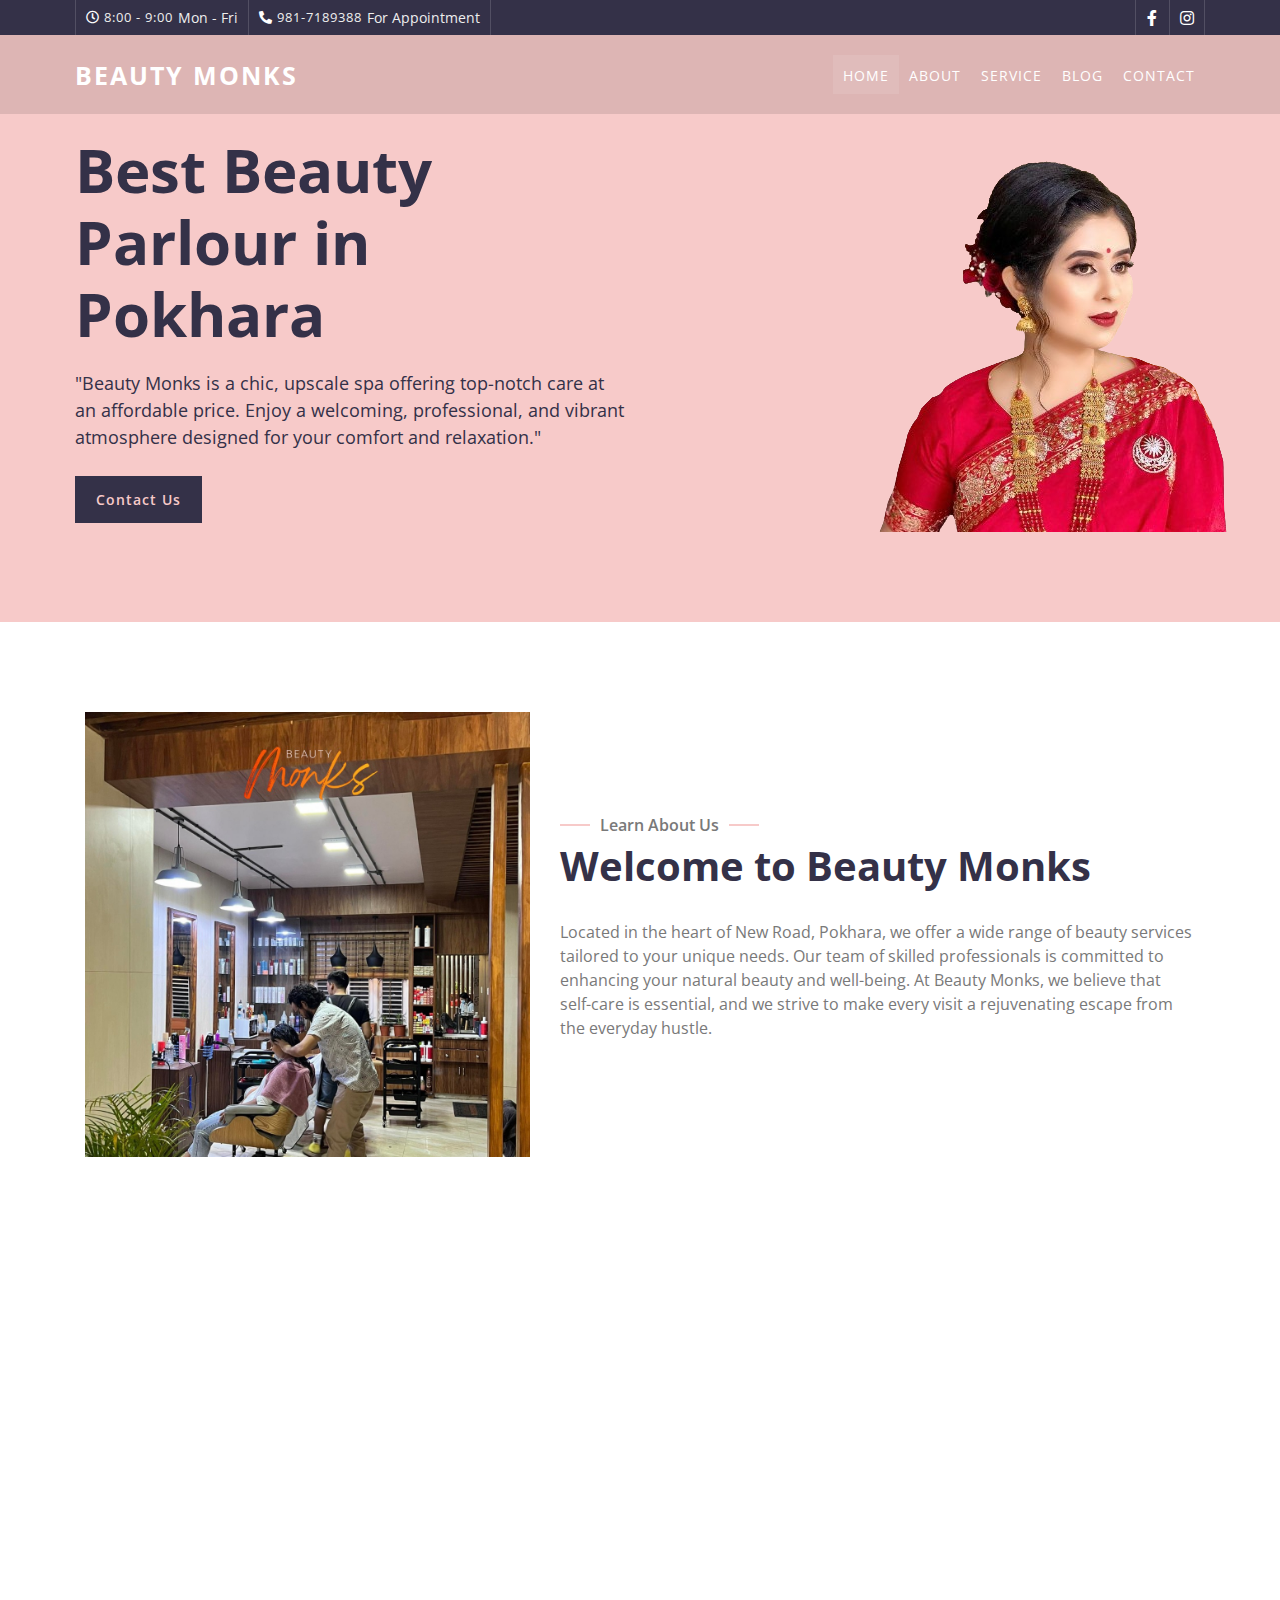
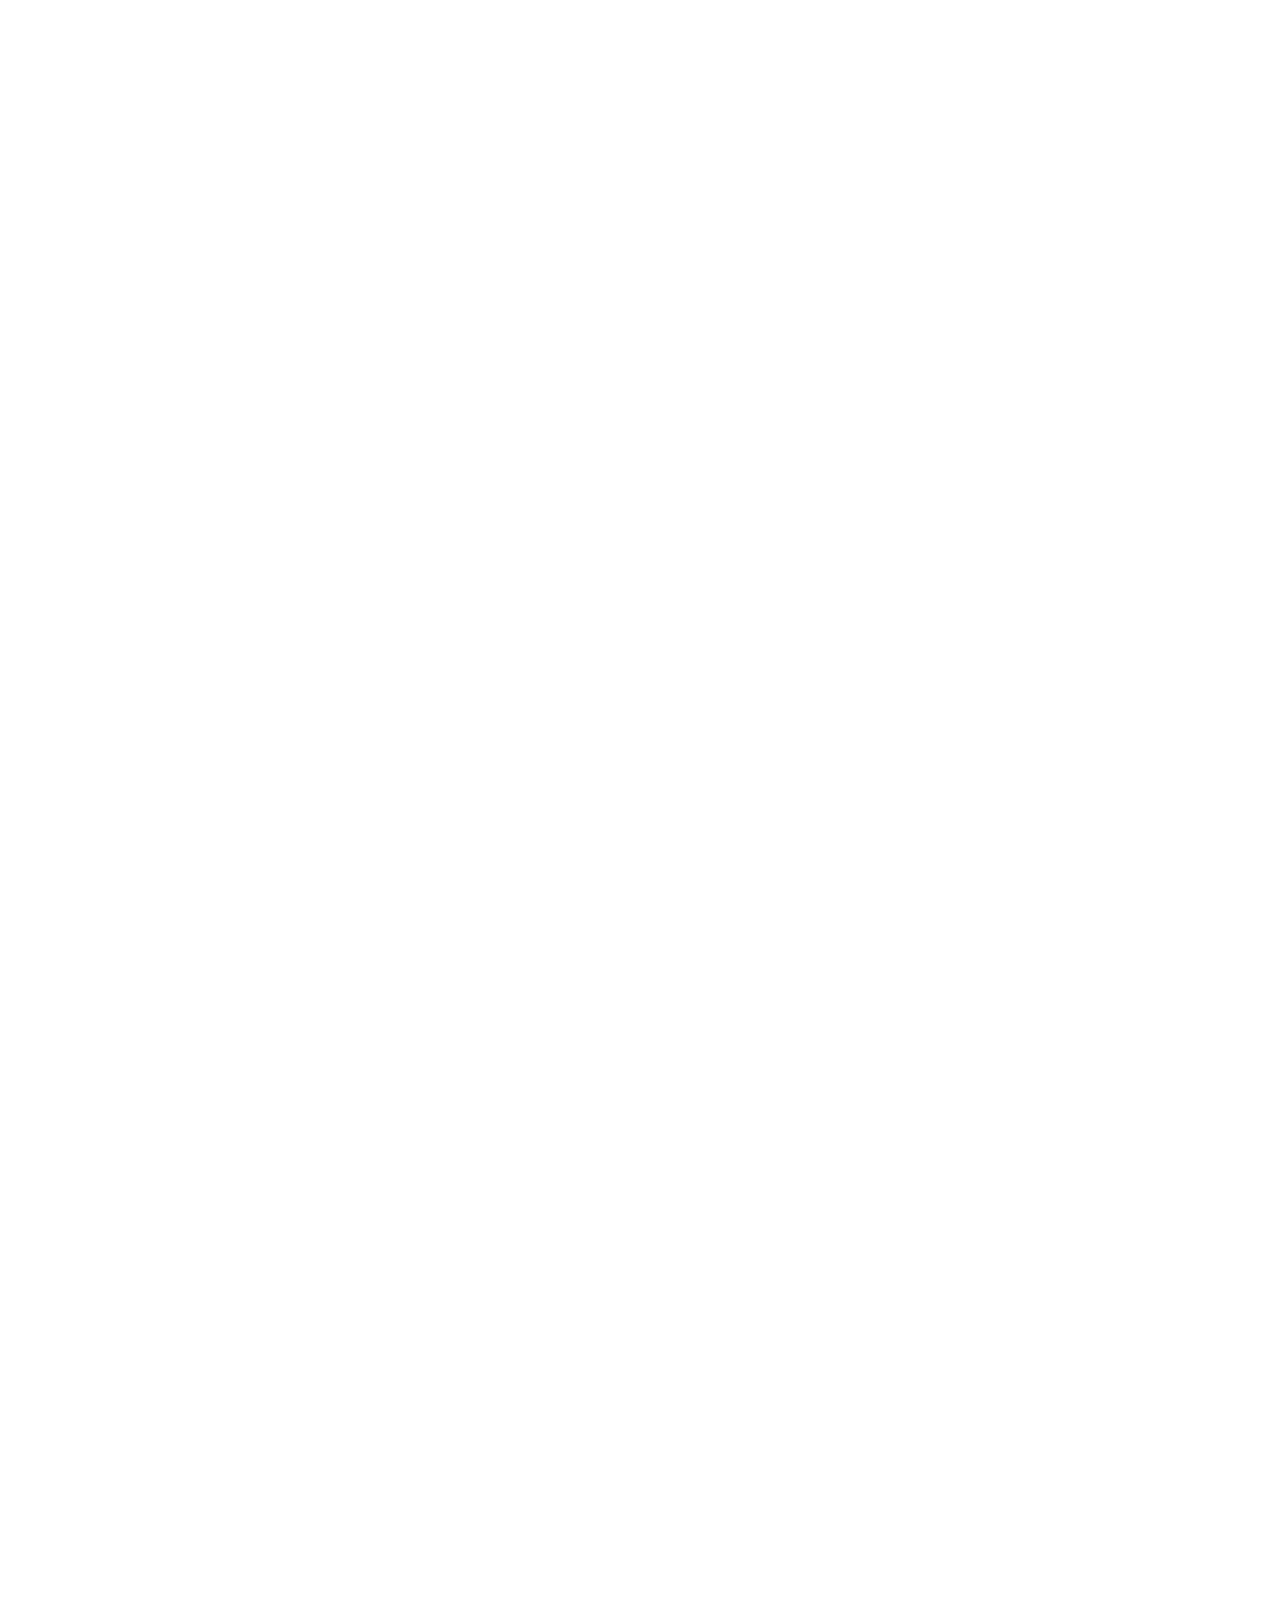
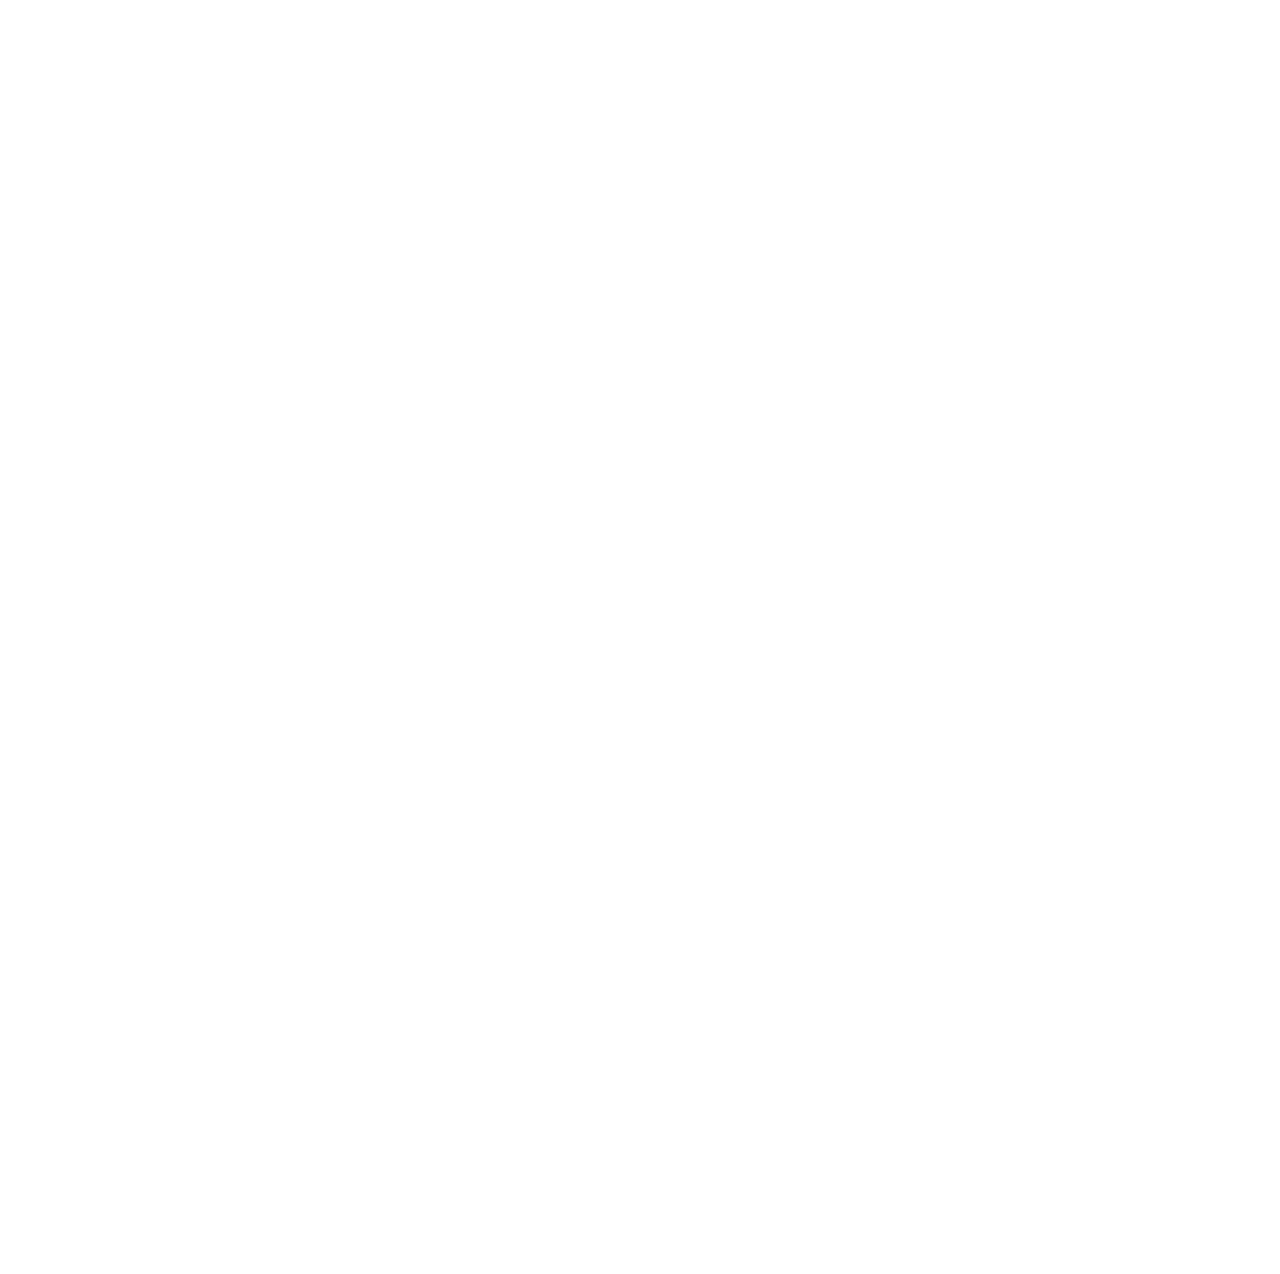
<file: index.html>
<!DOCTYPE html>
<html lang="en">

<head>
    <meta charset="utf-8">
    <title>Beauty Monks</title>
    <meta content="width=device-width, initial-scale=1.0" name="viewport">
    <meta content="Free Website Template" name="keywords">
    <meta content="Free Website Template" name="description">

    <!-- Favicon -->
    <link href="img/favicon.ico" rel="icon">

    <!-- Google Font -->
    <link href="https://fonts.googleapis.com/css2?family=Open+Sans:wght@300;400;600;700;800&display=swap"
        rel="stylesheet">

    <!-- CSS Libraries -->
    <link href="https://stackpath.bootstrapcdn.com/bootstrap/4.4.1/css/bootstrap.min.css" rel="stylesheet">
    <link href="https://cdnjs.cloudflare.com/ajax/libs/font-awesome/5.10.0/css/all.min.css" rel="stylesheet">
    <link href="lib/animate/animate.min.css" rel="stylesheet">
    <link href="lib/flaticon/font/flaticon.css" rel="stylesheet">
    <link href="lib/owlcarousel/assets/owl.carousel.min.css" rel="stylesheet">
    <link href="lib/lightbox/css/lightbox.min.css" rel="stylesheet">

    <!-- Template Stylesheet -->
    <link href="css/style.css" rel="stylesheet">
</head>

<body>
    <!-- Top Bar Start -->
    <div class="top-bar d-none d-md-block">
        <div class="container-fluid">
            <div class="row">
                <div class="col-md-8">
                    <div class="top-bar-left">
                        <div class="text">
                            <i class="far fa-clock"></i>
                            <h2>8:00 - 9:00</h2>
                            <p>Mon - Fri</p>
                        </div>
                        <div class="text">
                            <i class="fa fa-phone-alt"></i>
                            <h2>981-7189388</h2>
                            <p>For Appointment</p>
                        </div>
                    </div>
                </div>
                <div class="col-md-4">
                    <div class="top-bar-right">
                        <div class="social">
                            <a href="https://www.facebook.com/beautymonkss/" target="_blank"><i
                                    class="fab fa-facebook-f"></i></a>
                            <a href="https://www.instagram.com/beautymonks.nepal/" target="_blank"><i
                                    class="fab fa-instagram"></i></a>
                        </div>
                    </div>
                </div>
            </div>
        </div>
    </div>
    <!-- Top Bar End -->

    <!-- Nav Bar Start -->
    <div class="navbar navbar-expand-lg bg-dark navbar-dark">
        <div class="container-fluid">
            <a href="index.html" class="navbar-brand">Beauty Monks</a>
            <button type="button" class="navbar-toggler" data-toggle="collapse" data-target="#navbarCollapse">
                <span class="navbar-toggler-icon"></span>
            </button>

            <div class="collapse navbar-collapse justify-content-between" id="navbarCollapse">
                <div class="navbar-nav ml-auto">
                    <a href="index.html" class="nav-item nav-link active">Home</a>
                    <a href="about.html" class="nav-item nav-link">About</a>
                    <a href="service.html" class="nav-item nav-link">Service</a>
                    <a href="blog.html" class="nav-item nav-link">Blog</a>
                    <a href="contact.html" class="nav-item nav-link">Contact</a>
                </div>
            </div>
        </div>
    </div>
    <!-- Nav Bar End -->


    <!-- Hero Start -->
    <div class="hero">
        <div class="container-fluid">
            <div class="row align-items-center">
                <div class="col-sm-12 col-md-6">
                    <div class="hero-text">
                        <h1>
                            Best Beauty Parlour in Pokhara</h1>
                        <p>
                            "Beauty Monks is a chic, upscale spa offering top-notch care at an affordable price. Enjoy a
                            welcoming, professional, and vibrant atmosphere designed for your comfort and relaxation."
                        </p>
                        <div class="hero-btn">
                            <a class="btn" href="contact.html">Contact Us</a>
                        </div>
                    </div>
                </div>
                <div class="col-sm-12 col-md-6 d-md-block order-image" id="hero_image">
                    <div class="hero-image">
                        <img src="img/beauty-monk.png" alt="Beauty Monk Image">
                    </div>
                </div>
            </div>
        </div>
    </div>
    <!-- Hero End -->


    <!-- About Start -->
    <div class="about wow fadeInUp" data-wow-delay="0.1s">
        <div class="container">
            <div class="row align-items-center">
                <div class="col-lg-5 col-md-6">
                    <div class="about-img">
                        <img src="img/about.png" alt="Image">
                    </div>
                </div>
                <div class="col-lg-7 col-md-6">
                    <div class="section-header text-left">
                        <p>Learn About Us</p>
                        <h2>Welcome to Beauty Monks</h2>
                    </div>
                    <div class="about-text">
                        <p>
                            Located in the heart of New Road, Pokhara, we offer a wide range of beauty services tailored
                            to your unique needs. Our team of skilled professionals is committed to enhancing your
                            natural beauty and well-being. At Beauty Monks, we believe that self-care is essential, and
                            we strive to make every visit a rejuvenating escape from the everyday hustle.
                        </p>
                    </div>
                </div>
            </div>
        </div>
    </div>
    <!-- About End -->


    <!-- Service Start -->
    <div class="service">
        <div class="container">
            <div class="section-header text-center wow zoomIn" data-wow-delay="0.1s">
                <p>What we do</p>
                <h2>Our Services</h2>
            </div>
            <div class="row">
                <div class="col-lg-4 col-md-6 wow fadeInUp" data-wow-delay="0.0s">
                    <div class="service-item">
                        <div class="service-icon">
                            <i class="flaticon-workout"></i>
                        </div>
                        <h3>Heal emotions</h3>
                        <p>
                            Lorem ipsum dolor sit amet elit. Phasellus nec pretium mi. Curabitur facilisis ornare velit
                            non
                        </p>
                    </div>
                </div>
                <div class="col-lg-4 col-md-6 wow fadeInUp" data-wow-delay="0.2s">
                    <div class="service-item active">
                        <div class="service-icon">
                            <i class="flaticon-workout-1"></i>
                        </div>
                        <h3>Body Refreshes</h3>
                        <p>
                            Lorem ipsum dolor sit amet elit. Phasellus nec pretium mi. Curabitur facilisis ornare velit
                            non
                        </p>
                    </div>
                </div>
                <div class="col-lg-4 col-md-6 wow fadeInUp" data-wow-delay="0.4s">
                    <div class="service-item">
                        <div class="service-icon">
                            <i class="flaticon-workout-2"></i>
                        </div>
                        <h3>Mind & Serenity</h3>
                        <p>
                            Lorem ipsum dolor sit amet elit. Phasellus nec pretium mi. Curabitur facilisis ornare velit
                            non
                        </p>
                    </div>
                </div>
                <div class="col-lg-4 col-md-6 wow fadeInUp" data-wow-delay="0.6s">
                    <div class="service-item">
                        <div class="service-icon">
                            <i class="flaticon-workout-3"></i>
                        </div>
                        <h3>Enjoy Your life</h3>
                        <p>
                            Lorem ipsum dolor sit amet elit. Phasellus nec pretium mi. Curabitur facilisis ornare velit
                            non
                        </p>
                    </div>
                </div>
                <div class="col-lg-4 col-md-6 wow fadeInUp" data-wow-delay="0.8s">
                    <div class="service-item">
                        <div class="service-icon">
                            <i class="flaticon-workout-4"></i>
                        </div>
                        <h3>Body & Spirituality</h3>
                        <p>
                            Lorem ipsum dolor sit amet elit. Phasellus nec pretium mi. Curabitur facilisis ornare velit
                            non
                        </p>
                    </div>
                </div>
                <div class="col-lg-4 col-md-6 wow fadeInUp" data-wow-delay="1s">
                    <div class="service-item">
                        <div class="service-icon">
                            <i class="flaticon-yoga-pose"></i>
                        </div>
                        <h3>Body & Mind</h3>
                        <p>
                            Lorem ipsum dolor sit amet elit. Phasellus nec pretium mi. Curabitur facilisis ornare velit
                            non
                        </p>
                    </div>
                </div>
            </div>
        </div>
    </div>
    <!-- Service End -->

    <!-- Testimonial Start -->
    <div class="testimonial wow fadeInUp" data-wow-delay="0.1s">
        <div class="container">
            <div class="section-header text-center">
                <p>Testimonial</p>
                <h2>Our Client Say!</h2>
            </div>
            <div class="owl-carousel testimonials-carousel">
                <div class="testimonial-item">
                    <div class="testimonial-img">
                        <img src="img/client.png" alt="Image">
                    </div>
                    <div class="testimonial-text">
                        <p>
                            Extremely satisfied with the service and results! Hair stylist Keshab was highly
                            professional and truly the best in town! 💕

                            Professional products,
                            Fantastic haircuts,
                            Amazing results,
                            Walk-ins welcome,
                            Great haircuts &
                            Master stylist
                        </p>
                        <h3>Rekha Ghimire</h3>
                    </div>
                </div>
                <div class="testimonial-item">
                    <div class="testimonial-img">
                        <img src="img/client2.png" alt="Image">
                    </div>
                    <div class="testimonial-text">
                        <p>
                            Simply the best hair salon in Pokhara!

                            Warm welcome, skilled cuts, and exceptional customer service.

                            Highly recommended for everyone, especially foreign visitors, as they offer fixed fees
                            regardless of nationality.
                        </p>
                        <h3>Keith Mifsud</h3>
                    </div>
                </div>
                <div class="testimonial-item">
                    <div class="testimonial-img">
                        <img src="img/client3.png" alt="Image">
                    </div>
                    <div class="testimonial-text">
                        <p>
                            Amazing service and friendly staff! Loved my haircut. I highly recommend Beauty Monks
                            Unisex Salon.
                        </p>
                        <h3>Amir Gurung</h3>
                    </div>
                </div>
                <div class="testimonial-item">
                    <div class="testimonial-img">
                        <img src="img/client4.jpg" alt="Image">
                    </div>
                    <div class="testimonial-text">
                        <p>
                            They have the best customer care service! I was incredibly impressed by how gently they
                            treated my hair. Thank you so much!
                        </p>
                        <h3>Shraddha Shrestha</h3>
                    </div>
                </div>
            </div>
        </div>
    </div>
    <!-- Testimonial End -->


    <!-- Team Start -->
    <div class="team">
        <div class="container">
            <div class="section-header text-center wow zoomIn" data-wow-delay="0.1s">
                <p>Our Team</p>
                <h2>Our talented experts</h2>
            </div>
            <div class="row">
                <div class="col-lg-3 col-md-6 wow fadeInUp" data-wow-delay="0.0s">
                    <div class="team-item">
                        <div class="team-img">
                            <img src="img/safal.jpg" alt="Image">
                            <div class="team-social">

                            </div>
                        </div>
                        <div class="team-text">
                            <h2>Millie Harper</h2>
                            <p>Owner</p>
                        </div>
                    </div>
                </div>
                <div class="col-lg-3 col-md-6 wow fadeInUp" data-wow-delay="0.2s">
                    <div class="team-item">
                        <div class="team-img">
                            <img src="img/safal.jpg" alt="Image">
                            <div class="team-social">

                            </div>
                        </div>
                        <div class="team-text">
                            <h2>Lilly Fry</h2>
                            <p>Trainer</p>
                        </div>
                    </div>
                </div>
                <div class="col-lg-3 col-md-6 wow fadeInUp" data-wow-delay="0.4s">
                    <div class="team-item">
                        <div class="team-img">
                            <img src="img/safal.jpg" alt="Image">
                            <div class="team-social">

                            </div>
                        </div>
                        <div class="team-text">
                            <h2>Elise Moran</h2>
                            <p>Beautician</p>
                        </div>
                    </div>
                </div>
                <div class="col-lg-3 col-md-6 wow fadeInUp" data-wow-delay="0.6s">
                    <div class="team-item">
                        <div class="team-img">
                            <img src="img/safal.jpg" alt="Image">
                            <div class="team-social">

                            </div>
                        </div>
                        <div class="team-text">
                            <h2>Kate Glover</h2>
                            <p>Beautician</p>
                        </div>
                    </div>
                </div>
            </div>
        </div>
    </div>
    <!-- Team End -->


    <!-- Blog Start -->
    <div class="blog">
        <div class="container">
            <div class="section-header text-center wow zoomIn" data-wow-delay="0.1s">
                <p>From Blog</p>
                <h2>Latest Articles</h2>
            </div>
            <div class="owl-carousel blog-carousel wow fadeInUp" data-wow-delay="0.1s">
                <div class="blog-item">
                    <div class="blog-img">
                        <img src="img/blog1.jpg" alt="Blog">
                    </div>
                    <div class="blog-text">
                        <h2>Top 5 Beauty Treatments Every Woman Should Try This Year</h2>
                        <div class="blog-meta">
                            <p><i class="far fa-list-alt"></i>Face Care</p>
                            <p><i class="far fa-calendar-alt"></i>10-Jan-2020</p>
                            <p><i class="far fa-comments"></i>5</p>
                        </div>
                        <p>
                            In a world that moves quickly, it's important to take some time for yourself and feel good.
                        </p>
                        <a class="btn" href="blog1.html">Read More <i class="fa fa-angle-right"></i></a>
                    </div>
                </div>
                <div class="blog-item">
                    <div class="blog-img">
                        <img src="img/blog2.jpg" alt="Blog">
                    </div>
                    <div class="blog-text">
                        <h2>Bridal Beauty: Essential Tips for Looking Radiant on Your Big Day</h2>
                        <div class="blog-meta">
                            <p><i class="far fa-list-alt"></i>Bridal Beauty</p>
                            <p><i class="far fa-calendar-alt"></i>14-Feb-2021</p>
                            <p><i class="far fa-comments"></i>5</p>
                        </div>
                        <p>
                            Every bride wants to shine on her wedding day. Getting that wonderful bridal glow isn’t
                            something that just
                        </p>
                        <a class="btn" href="blog2.html">Read More <i class="fa fa-angle-right"></i></a>
                    </div>
                </div>
                <div class="blog-item">
                    <div class="blog-img">
                        <img src="img/blog3.jpg" alt="Blog">
                    </div>
                    <div class="blog-text">
                        <h2>How to Choose the Perfect Skincare Routine for Your Skin Type</h2>
                        <div class="blog-meta">
                            <p><i class="far fa-list-alt"></i>Skin Care</p>
                            <p><i class="far fa-calendar-alt"></i>18-Sep-2022</p>
                            <p><i class="far fa-comments"></i>5</p>
                        </div>
                        <p>
                            Skincare is personal; what works for one person may not work for another. Each person's skin
                            has its own set of
                        </p>
                        <a class="btn" href="blog3.html">Read More <i class="fa fa-angle-right"></i></a>
                    </div>
                </div>
                <div class="blog-item">
                    <div class="blog-img">
                        <img src="img/blog4.jpg" alt="Blog">
                    </div>
                    <div class="blog-text">
                        <h2>5 Hair Care Secrets for Strong, Shiny, and Healthy Hair</h2>
                        <div class="blog-meta">
                            <p><i class="far fa-list-alt"></i>Hair Care</p>
                            <p><i class="far fa-calendar-alt"></i>25-Oct-2024</p>
                            <p><i class="far fa-comments"></i>5</p>
                        </div>
                        <p>
                            We all want beautiful, strong, and shiny hair. Thankfully, getting healthy hair doesn’t have
                            to be hard.
                        </p>
                        <a class="btn" href="blog4.html">Read More <i class="fa fa-angle-right"></i></a>
                    </div>
                </div>
            </div>
        </div>
    </div>
    <!-- Blog End -->


    <!-- Footer Start -->
    <div class="footer wow fadeIn" data-wow-delay="0.3s">
        <div class="container-fluid">
            <div class="container">
                <div class="footer-info">
                    <a href="index.html" class="footer-logo">Beauty Monks</a>
                    <h3>Newroad, POkhara</h3>
                    <div class="footer-menu">
                        <p>981-7189388</p>
                        <p>beautymonk79@gmail.com</p>
                    </div>
                    <div class="footer-social">
                        <a href="https://www.facebook.com/beautymonkss"><i class="fab fa-facebook-f"></i></a>
                        <a href="https://www.instagram.com/beautymonks.nepal/"><i class="fab fa-instagram"></i></a>
                    </div>
                </div>
            </div>
            <div class="container copyright">
                <div class="row">
                    <div class="col-md-6">
                        <p>&copy; <a href="index.html">Beautymonks.com.np</a>, All Right Reserved.</p>
                    </div>
                    <div class="col-md-6">
                        <p>Designed By <a href="#">Safal Pun</a></p>
                    </div>
                </div>
            </div>
        </div>
    </div>
    <!-- Footer End -->

    <a href="#" class="back-to-top"><i class="fa fa-chevron-up"></i></a>

    <!-- JavaScript Libraries -->
    <script src="https://code.jquery.com/jquery-3.4.1.min.js"></script>
    <script src="https://stackpath.bootstrapcdn.com/bootstrap/4.4.1/js/bootstrap.bundle.min.js"></script>
    <script src="lib/easing/easing.min.js"></script>
    <script src="lib/wow/wow.min.js"></script>
    <script src="lib/owlcarousel/owl.carousel.min.js"></script>
    <script src="lib/isotope/isotope.pkgd.min.js"></script>
    <script src="lib/lightbox/js/lightbox.min.js"></script>

    <!-- Contact Javascript File -->
    <script src="mail/jqBootstrapValidation.min.js"></script>
    <script src="mail/contact.js"></script>

    <!-- Template Javascript -->
    <script src="js/main.js"></script>
</body>

</html>
</file>
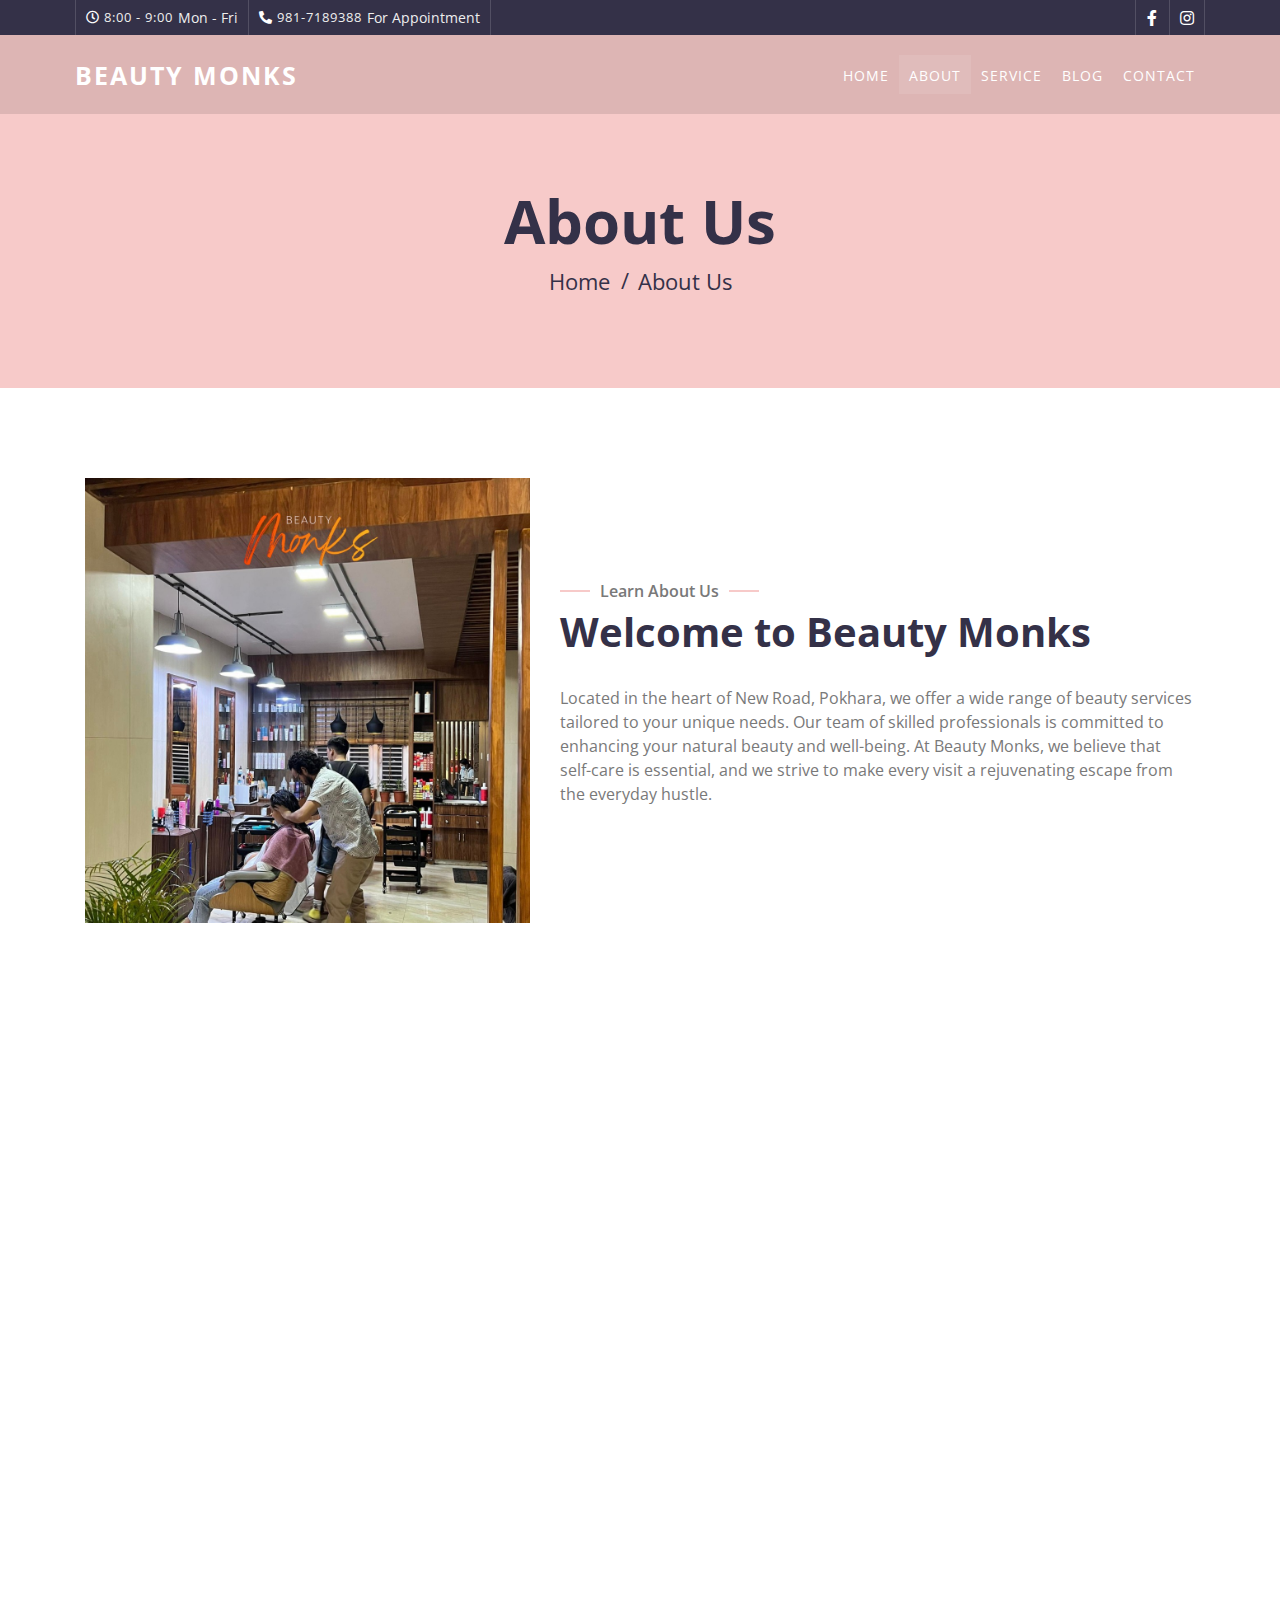
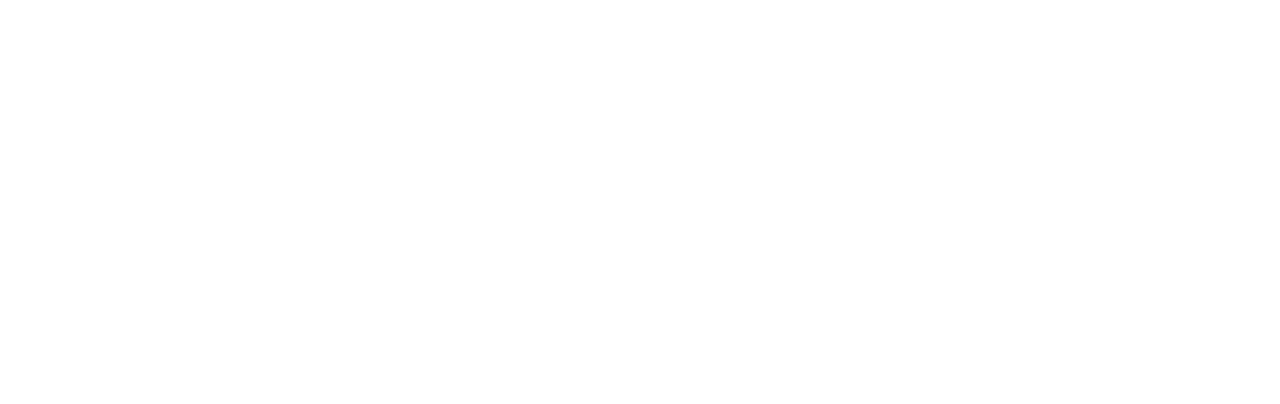
<file: about.html>
<!DOCTYPE html>
<html lang="en">

<head>
    <meta charset="utf-8">
    <title>BEAUTY MONKS</title>
    <meta content="width=device-width, initial-scale=1.0" name="viewport">
    <meta content="Free Website Template" name="keywords">
    <meta content="Free Website Template" name="description">

    <!-- Favicon -->
    <link href="img/favicon.ico" rel="icon">

    <!-- Google Font -->
    <link href="https://fonts.googleapis.com/css2?family=Open+Sans:wght@300;400;600;700;800&display=swap"
        rel="stylesheet">

    <!-- CSS Libraries -->
    <link href="https://stackpath.bootstrapcdn.com/bootstrap/4.4.1/css/bootstrap.min.css" rel="stylesheet">
    <link href="https://cdnjs.cloudflare.com/ajax/libs/font-awesome/5.10.0/css/all.min.css" rel="stylesheet">
    <link href="lib/animate/animate.min.css" rel="stylesheet">
    <link href="lib/flaticon/font/flaticon.css" rel="stylesheet">
    <link href="lib/owlcarousel/assets/owl.carousel.min.css" rel="stylesheet">
    <link href="lib/lightbox/css/lightbox.min.css" rel="stylesheet">

    <!-- Template Stylesheet -->
    <link href="css/style.css" rel="stylesheet">
</head>

<body>
    <!-- Top Bar Start -->
    <div class="top-bar d-none d-md-block">
        <div class="container-fluid">
            <div class="row">
                <div class="col-md-8">
                    <div class="top-bar-left">
                        <div class="text">
                            <i class="far fa-clock"></i>
                            <h2>8:00 - 9:00</h2>
                            <p>Mon - Fri</p>
                        </div>
                        <div class="text">
                            <i class="fa fa-phone-alt"></i>
                            <h2>981-7189388</h2>
                            <p>For Appointment</p>
                        </div>
                    </div>
                </div>
                <div class="col-md-4">
                    <div class="top-bar-right">
                        <div class="social">
                            <a href="https://www.facebook.com/beautymonkss" target="_blank"><i
                                    class="fab fa-facebook-f"></i></a>
                            <a href="https://www.instagram.com/beautymonks.nepal/" target="_blank"><i
                                    class="fab fa-instagram"></i></a>
                        </div>
                    </div>
                </div>
            </div>
        </div>
    </div>
    <!-- Top Bar End -->

    <!-- Nav Bar Start -->
    <div class="navbar navbar-expand-lg bg-dark navbar-dark">
        <div class="container-fluid">
            <a href="index.html" class="navbar-brand">BEAUTY MONKS</a>
            <button type="button" class="navbar-toggler" data-toggle="collapse" data-target="#navbarCollapse">
                <span class="navbar-toggler-icon"></span>
            </button>

            <div class="collapse navbar-collapse justify-content-between" id="navbarCollapse">
                <div class="navbar-nav ml-auto">
                    <a href="index.html" class="nav-item nav-link">Home</a>
                    <a href="about.html" class="nav-item nav-link active">About</a>
                    <a href="service.html" class="nav-item nav-link">Service</a>
                    <a href="blog.html" class="nav-item nav-link">Blog</a>
                    <a href="contact.html" class="nav-item nav-link">Contact</a>
                </div>
            </div>
        </div>
    </div>
    <!-- Nav Bar End -->


    <!-- Page Header Start -->
    <div class="page-header">
        <div class="container">
            <div class="row">
                <div class="col-12">
                    <h2>About Us</h2>
                </div>
                <div class="col-12">
                    <a href="index.html">Home</a>
                    <a href="about.html">About Us</a>
                </div>
            </div>
        </div>
    </div>
    <!-- Page Header End -->


    <!-- About Start -->
    <div class="about wow fadeInUp" data-wow-delay="0.1s">
        <div class="container">
            <div class="row align-items-center">
                <div class="col-lg-5 col-md-6">
                    <div class="about-img">
                        <img src="img/about.png" alt="Image">
                    </div>
                </div>
                <div class="col-lg-7 col-md-6">
                    <div class="section-header text-left">
                        <p>Learn About Us</p>
                        <h2>Welcome to Beauty Monks</h2>
                    </div>
                    <div class="about-text">
                        <p>
                            Located in the heart of New Road, Pokhara, we offer a wide range of beauty services tailored
                            to your unique needs. Our team of skilled professionals is committed to enhancing your
                            natural beauty and well-being. At Beauty Monks, we believe that self-care is essential, and
                            we strive to make every visit a rejuvenating escape from the everyday hustle.
                        </p>
                    </div>
                </div>
            </div>
        </div>
    </div>
    <!-- About End -->


    <!-- Team Start -->
    <div class="team">
        <div class="container">
            <div class="section-header text-center wow zoomIn" data-wow-delay="0.1s">
                <p>Our Team</p>
                <h2>Our talented experts</h2>
            </div>
            <div class="row">
                <div class="col-lg-3 col-md-6 wow fadeInUp" data-wow-delay="0.0s">
                    <div class="team-item">
                        <div class="team-img">
                            <img src="safal.jpg" alt="Image">
                            <div class="team-social">
                                
                            </div>
                        </div>
                        <div class="team-text">
                            <h2>Millie Harper</h2>
                            <p>Owner</p>
                        </div>
                    </div>
                </div>
                <div class="col-lg-3 col-md-6 wow fadeInUp" data-wow-delay="0.2s">
                    <div class="team-item">
                        <div class="team-img">
                            <img src="safal.jpg" alt="Image">
                            <div class="team-social">
                                
                            </div>
                        </div>
                        <div class="team-text">
                            <h2>Lilly Fry</h2>
                            <p>Trainer</p>
                        </div>
                    </div>
                </div>
                <div class="col-lg-3 col-md-6 wow fadeInUp" data-wow-delay="0.4s">
                    <div class="team-item">
                        <div class="team-img">
                            <img src="safal.jpg" alt="Image">
                            <div class="team-social">
                                
                            </div>
                        </div>
                        <div class="team-text">
                            <h2>Elise Moran</h2>
                            <p>Beautician</p>
                        </div>
                    </div>
                </div>
                <div class="col-lg-3 col-md-6 wow fadeInUp" data-wow-delay="0.6s">
                    <div class="team-item">
                        <div class="team-img">
                            <img src="safal.jpg" alt="Image">
                            <div class="team-social">
                                
                            </div>
                        </div>
                        <div class="team-text">
                            <h2>Kate Glover</h2>
                            <p>Beautician</p>
                        </div>
                    </div>
                </div>
            </div>
        </div>
    </div>
    <!-- Team End -->


    <!-- Footer Start -->
    <div class="footer wow fadeIn" data-wow-delay="0.3s">
        <div class="container-fluid">
            <div class="container">
                <div class="footer-info">
                    <a href="index.html" class="footer-logo">BEAUTY MONKS</a>
                    <h3>Newroad, Pokhara</h3>
                    <div class="footer-menu">
                        <p>981-7189388</p>
                        <p>beautymonks79@gmail.com</p>
                    </div>
                    <div class="footer-social">
                        <a href="https://www.facebook.com/beautymonkss"><i class="fab fa-facebook-f"></i></a>
                        <a href="https://www.instagram.com/beautymonks.nepal/"><i class="fab fa-instagram"></i></a>
                    </div>
                </div>
            </div>
            <div class="container copyright">
                <div class="row">
                    <div class="col-md-6">
                        <p>&copy; <a href="index.html">beautymonks.com.np</a>, All Right Reserved.</p>
                    </div>
                    <div class="col-md-6">
                        <p>Designed By <a href="#">Safal Pun
                        </a></p>
                    </div>
                </div>
            </div>
        </div>
    </div>
    <!-- Footer End -->

    <a href="#" class="back-to-top"><i class="fa fa-chevron-up"></i></a>

    <!-- JavaScript Libraries -->
    <script src="https://code.jquery.com/jquery-3.4.1.min.js"></script>
    <script src="https://stackpath.bootstrapcdn.com/bootstrap/4.4.1/js/bootstrap.bundle.min.js"></script>
    <script src="lib/easing/easing.min.js"></script>
    <script src="lib/wow/wow.min.js"></script>
    <script src="lib/owlcarousel/owl.carousel.min.js"></script>
    <script src="lib/isotope/isotope.pkgd.min.js"></script>
    <script src="lib/lightbox/js/lightbox.min.js"></script>

    <!-- Contact Javascript File -->
    <script src="mail/jqBootstrapValidation.min.js"></script>
    <script src="mail/contact.js"></script>

    <!-- Template Javascript -->
    <script src="js/main.js"></script>
</body>

</html>
</file>
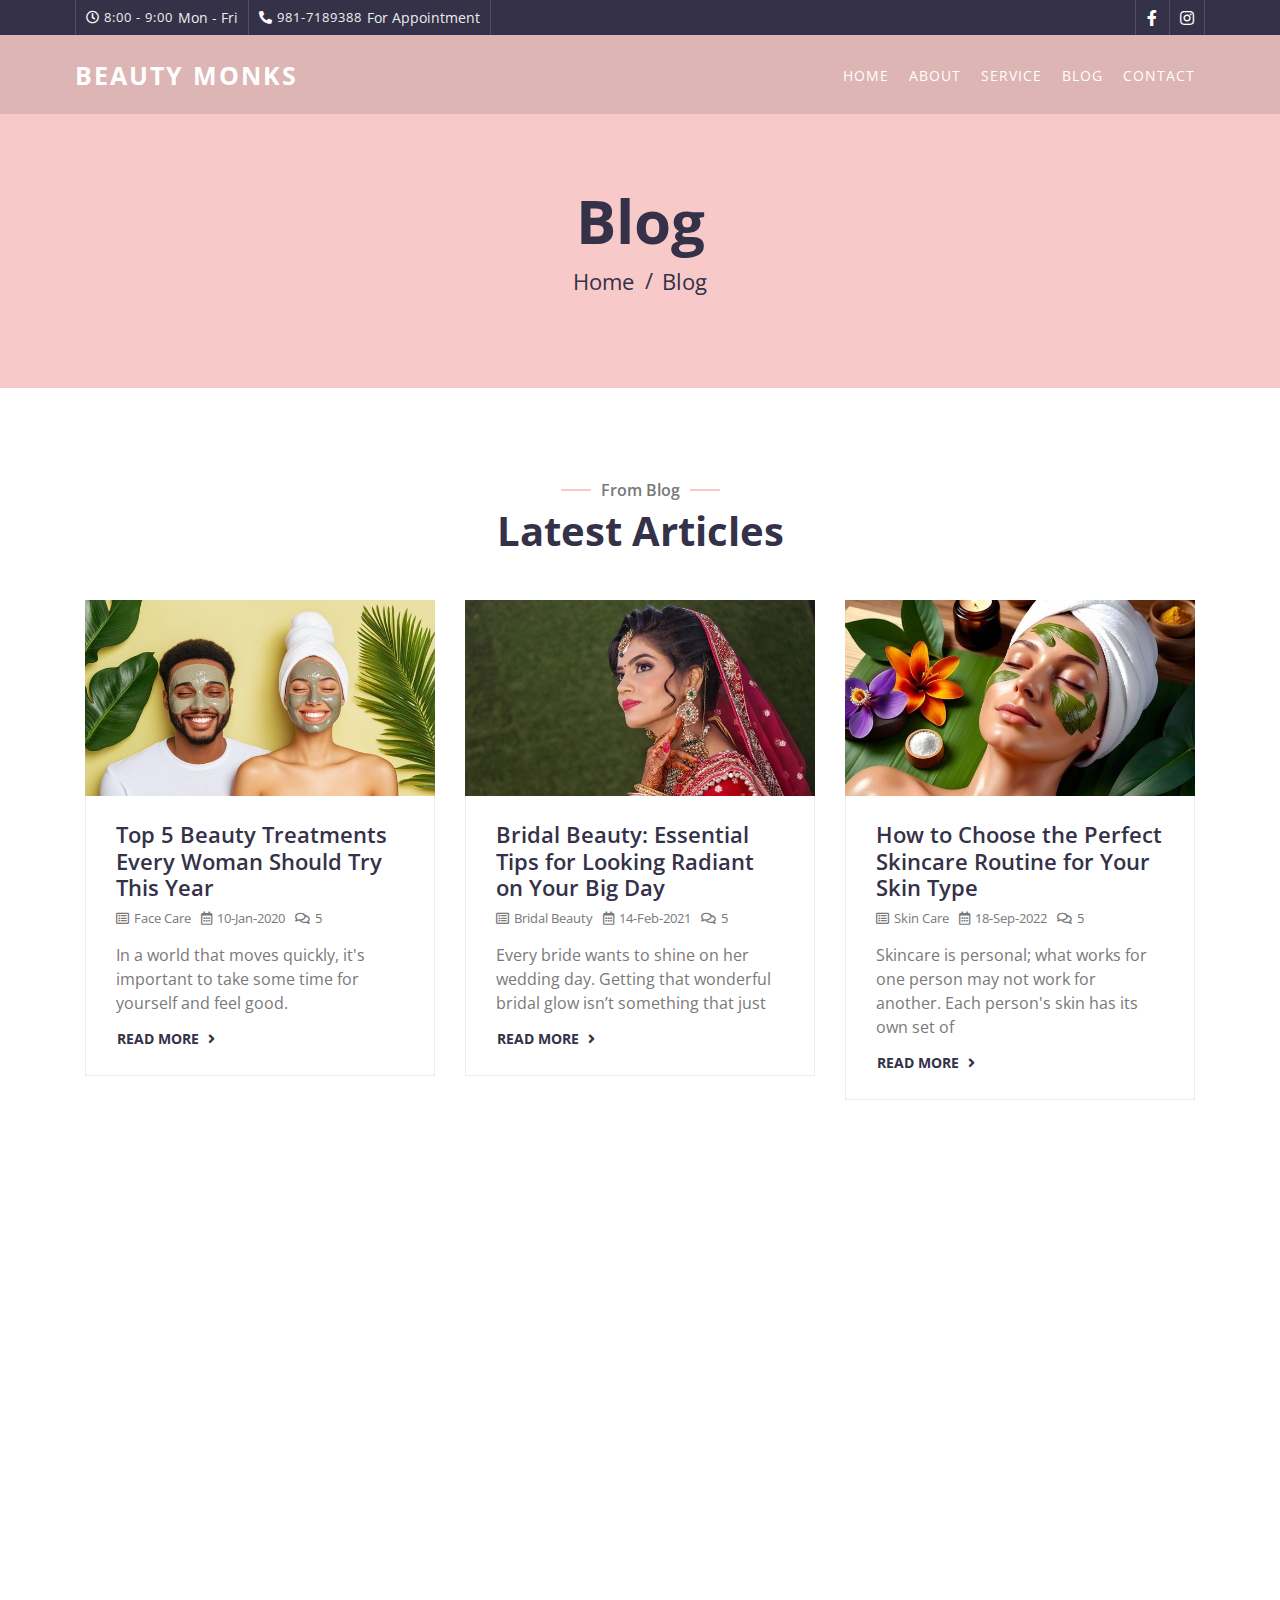
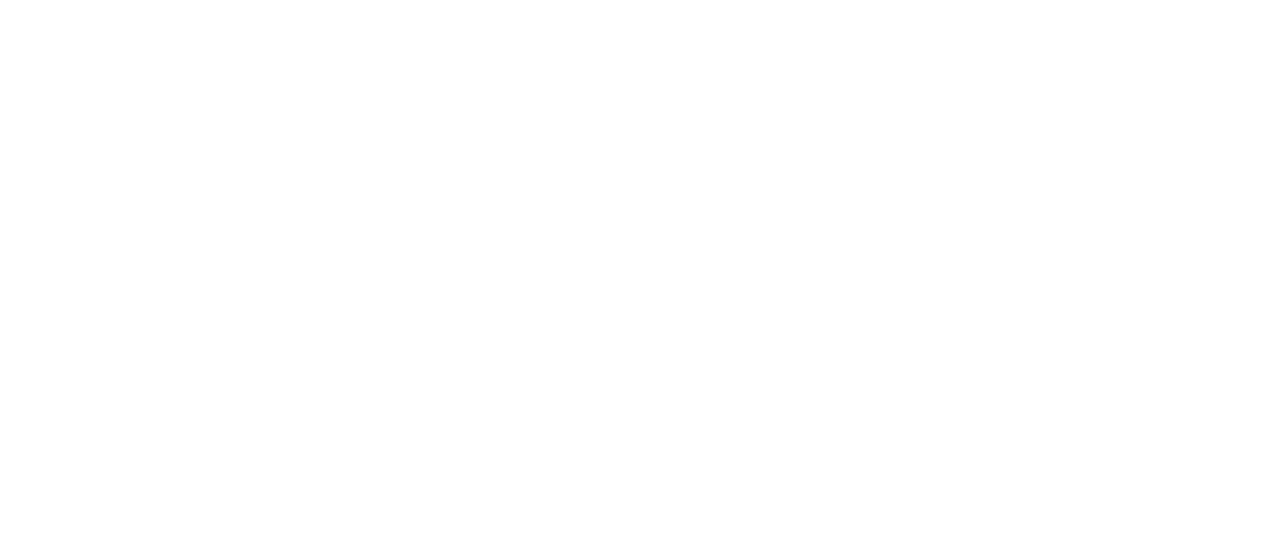
<file: blog.html>
<!DOCTYPE html>
<html lang="en">

<head>
    <meta charset="utf-8">
    <title>Blog</title>
    <meta content="width=device-width, initial-scale=1.0" name="viewport">
    <meta content="Free Website Template" name="keywords">
    <meta content="Free Website Template" name="description">

    <!-- Favicon -->
    <link href="img/favicon.ico" rel="icon">

    <!-- Google Font -->
    <link href="https://fonts.googleapis.com/css2?family=Open+Sans:wght@300;400;600;700;800&display=swap"
        rel="stylesheet">

    <!-- CSS Libraries -->
    <link href="https://stackpath.bootstrapcdn.com/bootstrap/4.4.1/css/bootstrap.min.css" rel="stylesheet">
    <link href="https://cdnjs.cloudflare.com/ajax/libs/font-awesome/5.10.0/css/all.min.css" rel="stylesheet">
    <link href="lib/animate/animate.min.css" rel="stylesheet">
    <link href="lib/flaticon/font/flaticon.css" rel="stylesheet">
    <link href="lib/owlcarousel/assets/owl.carousel.min.css" rel="stylesheet">
    <link href="lib/lightbox/css/lightbox.min.css" rel="stylesheet">

    <!-- Template Stylesheet -->
    <link href="css/style.css" rel="stylesheet">
</head>

<body>
    <!-- Top Bar Start -->
    <div class="top-bar d-none d-md-block">
        <div class="container-fluid">
            <div class="row">
                <div class="col-md-8">
                    <div class="top-bar-left">
                        <div class="text">
                            <i class="far fa-clock"></i>
                            <h2>8:00 - 9:00</h2>
                            <p>Mon - Fri</p>
                        </div>
                        <div class="text">
                            <i class="fa fa-phone-alt"></i>
                            <h2>981-7189388</h2>
                            <p>For Appointment</p>
                        </div>
                    </div>
                </div>
                <div class="col-md-4">
                    <div class="top-bar-right">
                        <div class="social">
                            <a href="https://www.facebook.com/beautymonkss"><i class="fab fa-facebook-f"></i></a>
                            <a href="https://www.instagram.com/beautymonks.nepal/"><i class="fab fa-instagram"></i></a>
                        </div>
                    </div>
                </div>
            </div>
        </div>
    </div>
    <!-- Top Bar End -->

    <!-- Nav Bar Start -->
    <div class="navbar navbar-expand-lg bg-dark navbar-dark">
        <div class="container-fluid">
            <a href="index.html" class="navbar-brand">Beauty Monks</a>
            <button type="button" class="navbar-toggler" data-toggle="collapse" data-target="#navbarCollapse">
                <span class="navbar-toggler-icon"></span>
            </button>

            <div class="collapse navbar-collapse justify-content-between" id="navbarCollapse">
                <div class="navbar-nav ml-auto">
                    <a href="index.html" class="nav-item nav-link">Home</a>
                    <a href="about.html" class="nav-item nav-link">About</a>
                    <a href="service.html" class="nav-item nav-link">Service</a>
                    <a href="blog.html" class="nav-item nav-link">Blog</a>
                    <a href="contact.html" class="nav-item nav-link">Contact</a>
                </div>
            </div>
        </div>
    </div>
    <!-- Nav Bar End -->


    <!-- Page Header Start -->
    <div class="page-header">
        <div class="container">
            <div class="row">
                <div class="col-12">
                    <h2>Blog</h2>
                </div>
                <div class="col-12">
                    <a href="index.html">Home</a>
                    <a href="blog.html">Blog</a>
                </div>
            </div>
        </div>
    </div>
    <!-- Page Header End -->


    <!-- Blog Start -->
    <div class="blog">
        <div class="container">
            <div class="section-header text-center wow zoomIn" data-wow-delay="0.1s">
                <p>From Blog</p>
                <h2>Latest Articles</h2>
            </div>
            <div class="row blog-page">
                <div class="col-lg-4 col-md-6 wow fadeInUp" data-wow-delay="0.0s">
                    <div class="blog-item">
                        <div class="blog-img">
                            <img src="img/blog1.jpg" alt="Blog">
                        </div>
                        <div class="blog-text">
                            <h2>Top 5 Beauty Treatments Every Woman Should Try This Year</h2>
                            <div class="blog-meta">
                                <p><i class="far fa-list-alt"></i>Face Care</p>
                                <p><i class="far fa-calendar-alt"></i>10-Jan-2020</p>
                                <p><i class="far fa-comments"></i>5</p>
                            </div>
                            <p>
                                In a world that moves quickly, it's important to take some time for yourself and feel
                                good.
                            </p>
                            <a class="btn" href="blog1.html">Read More <i class="fa fa-angle-right"></i></a>
                        </div>
                    </div>
                </div>
                <div class="col-lg-4 col-md-6 wow fadeInUp" data-wow-delay="0.2s">
                    <div class="blog-item">
                        <div class="blog-img">
                            <img src="img/blog2.jpg" alt="Blog">
                        </div>
                        <div class="blog-text">
                            <h2>Bridal Beauty: Essential Tips for Looking Radiant on Your Big Day</h2>
                            <div class="blog-meta">
                                <p><i class="far fa-list-alt"></i>Bridal Beauty</p>
                                <p><i class="far fa-calendar-alt"></i>14-Feb-2021</p>
                                <p><i class="far fa-comments"></i>5</p>
                            </div>
                            <p>
                                Every bride wants to shine on her wedding day. Getting that wonderful bridal glow isn’t
                                something that just
                            </p>
                            <a class="btn" href="blog2.html">Read More <i class="fa fa-angle-right"></i></a>
                        </div>
                    </div>
                </div>
                <div class="col-lg-4 col-md-6 wow fadeInUp" data-wow-delay="0.4s">
                    <div class="blog-item">
                        <div class="blog-img">
                            <img src="img/blog3.jpg" alt="Blog">
                        </div>
                        <div class="blog-text">
                            <h2>How to Choose the Perfect Skincare Routine for Your Skin Type</h2>
                            <div class="blog-meta">
                                <p><i class="far fa-list-alt"></i>Skin Care</p>
                                <p><i class="far fa-calendar-alt"></i>18-Sep-2022</p>
                                <p><i class="far fa-comments"></i>5</p>
                            </div>
                            <p>
                                Skincare is personal; what works for one person may not work for another. Each person's
                                skin has its own set of

                            </p>
                            <a class="btn" href="blog3.html">Read More <i class="fa fa-angle-right"></i></a>
                        </div>
                    </div>
                </div>
                <div class="col-lg-4 col-md-6 wow fadeInUp" data-wow-delay="0.6s">
                    <div class="blog-item">
                        <div class="blog-img">
                            <img src="img/blog4.jpg" alt="Blog">
                        </div>
                        <div class="blog-text">
                            <h2>5 Hair Care Secrets for Strong, Shiny, and Healthy Hair</h2>
                            <div class="blog-meta">
                                <p><i class="far fa-list-alt"></i>Hair Care</p>
                                <p><i class="far fa-calendar-alt"></i>25-Oct-2024</p>
                                <p><i class="far fa-comments"></i>5</p>
                            </div>
                            <p>
                                We all want beautiful, strong, and shiny hair. Thankfully, getting healthy hair doesn’t
                                have to be hard.
                            </p>
                            <a class="btn" href="blog4.html">Read More <i class="fa fa-angle-right"></i></a>
                        </div>
                    </div>
                </div>
            </div>
            <!-- <div class="row">
                <div class="col-12">
                    <ul class="pagination justify-content-center">
                        <li class="page-item disabled"><a class="page-link" href="#">Previous</a></li>
                        <li class="page-item"><a class="page-link" href="#">1</a></li>
                        <li class="page-item active"><a class="page-link" href="#">2</a></li>
                        <li class="page-item"><a class="page-link" href="#">3</a></li>
                        <li class="page-item"><a class="page-link" href="#">Next</a></li>
                    </ul>
                </div>
            </div> -->
        </div>
    </div>
    <!-- Blog End -->


    <!-- Footer Start -->
    <div class="footer wow fadeIn" data-wow-delay="0.3s">
        <div class="container-fluid">
            <div class="container">
                <div class="footer-info">
                    <a href="index.html" class="footer-logo">Beauty Monks</a>
                    <h3>Newroad, Pokhara</h3>
                    <div class="footer-menu">
                        <p>981-7189388</p>
                        <p>beautymonks@gmail.com</p>
                    </div>
                    <div class="footer-social">
                        <a href="https://www.facebook.com/beautymonkss"><i class="fab fa-facebook-f"></i></a>
                        <a href="https://www.instagram.com/beautymonks.nepal/"><i class="fab fa-instagram"></i></a>
                    </div>
                </div>
            </div>
            <div class="container copyright">
                <div class="row">
                    <div class="col-md-6">
                        <p>&copy; <a href="index.html">beautymonks.com.np</a>, All Right Reserved.</p>
                    </div>
                    <div class="col-md-6">
                        <p>Designed By <a href="#">Safal Pun</a></p>
                    </div>
                </div>
            </div>
        </div>
    </div>
    <!-- Footer End -->

    <a href="#" class="back-to-top"><i class="fa fa-chevron-up"></i></a>

    <!-- JavaScript Libraries -->
    <script src="https://code.jquery.com/jquery-3.4.1.min.js"></script>
    <script src="https://stackpath.bootstrapcdn.com/bootstrap/4.4.1/js/bootstrap.bundle.min.js"></script>
    <script src="lib/easing/easing.min.js"></script>
    <script src="lib/wow/wow.min.js"></script>
    <script src="lib/owlcarousel/owl.carousel.min.js"></script>
    <script src="lib/isotope/isotope.pkgd.min.js"></script>
    <script src="lib/lightbox/js/lightbox.min.js"></script>

    <!-- Contact Javascript File -->
    <script src="mail/jqBootstrapValidation.min.js"></script>
    <script src="mail/contact.js"></script>

    <!-- Template Javascript -->
    <script src="js/main.js"></script>
</body>

</html>
</file>
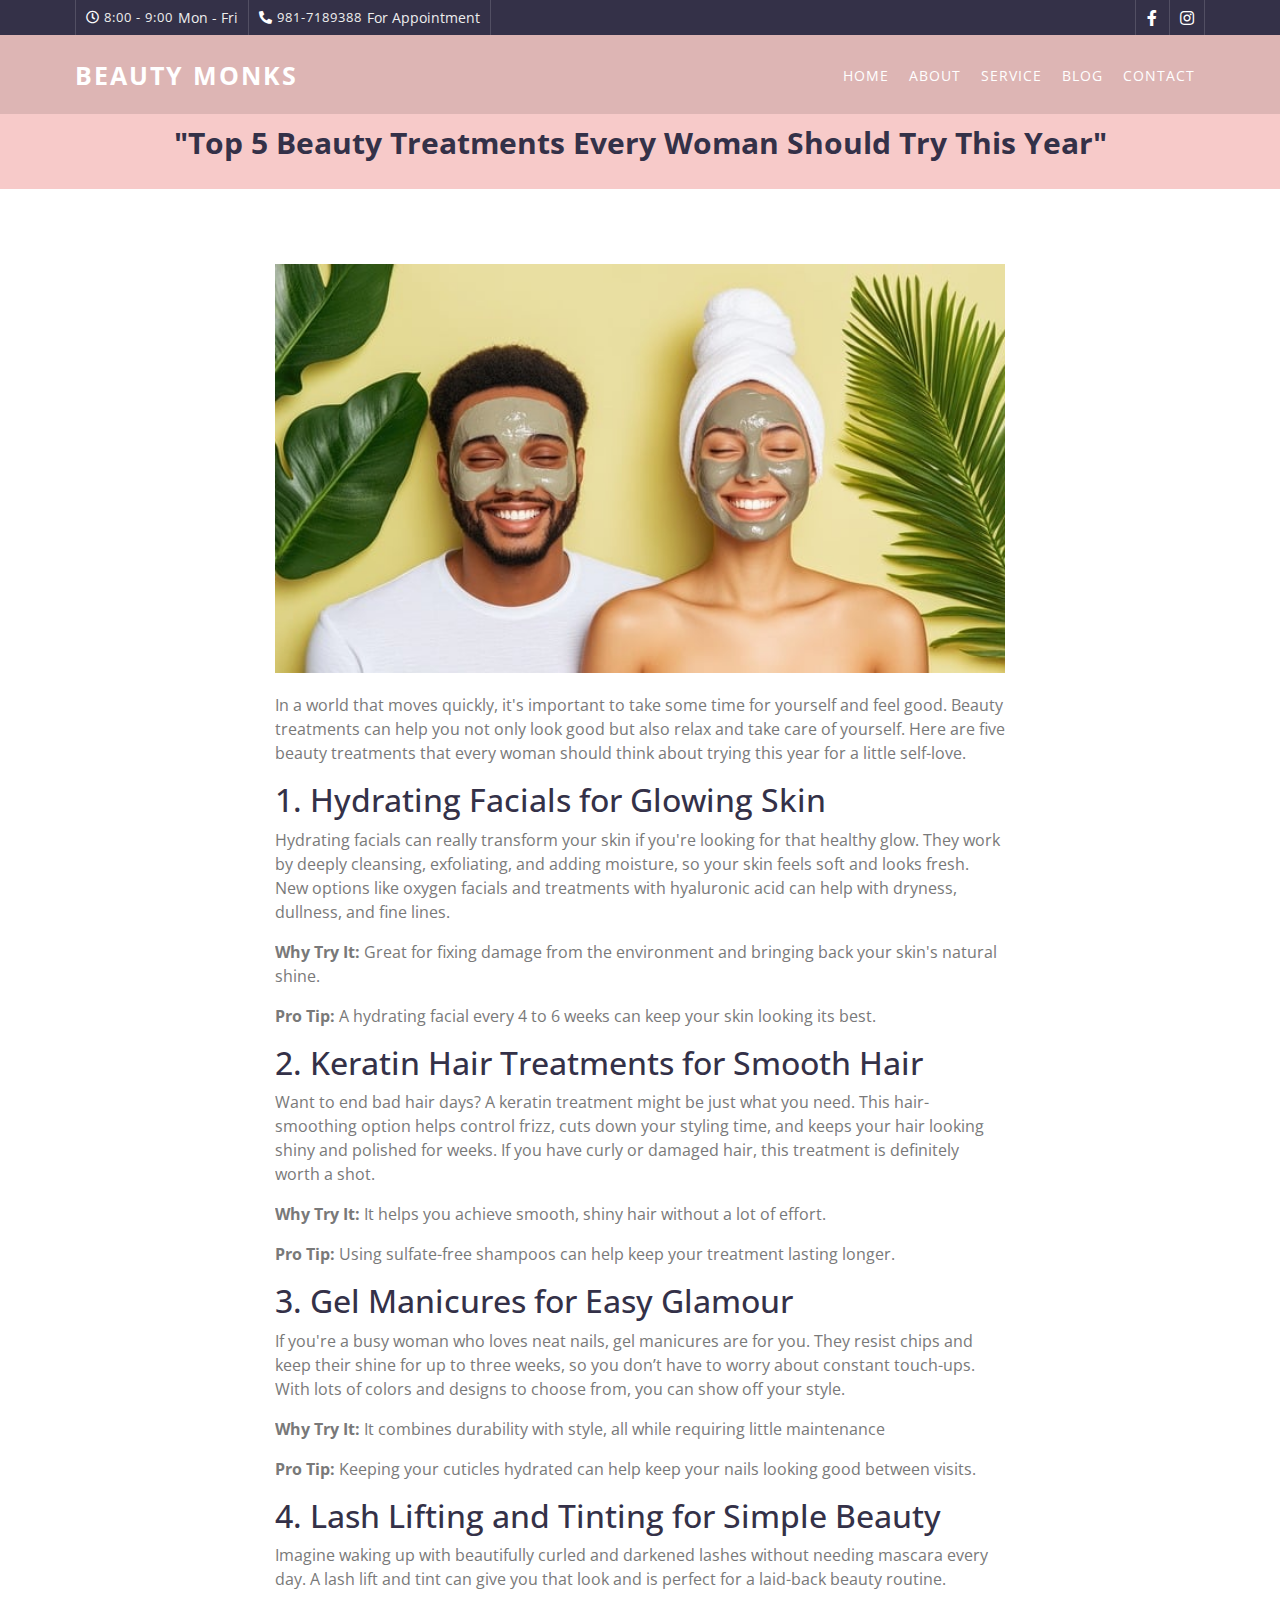
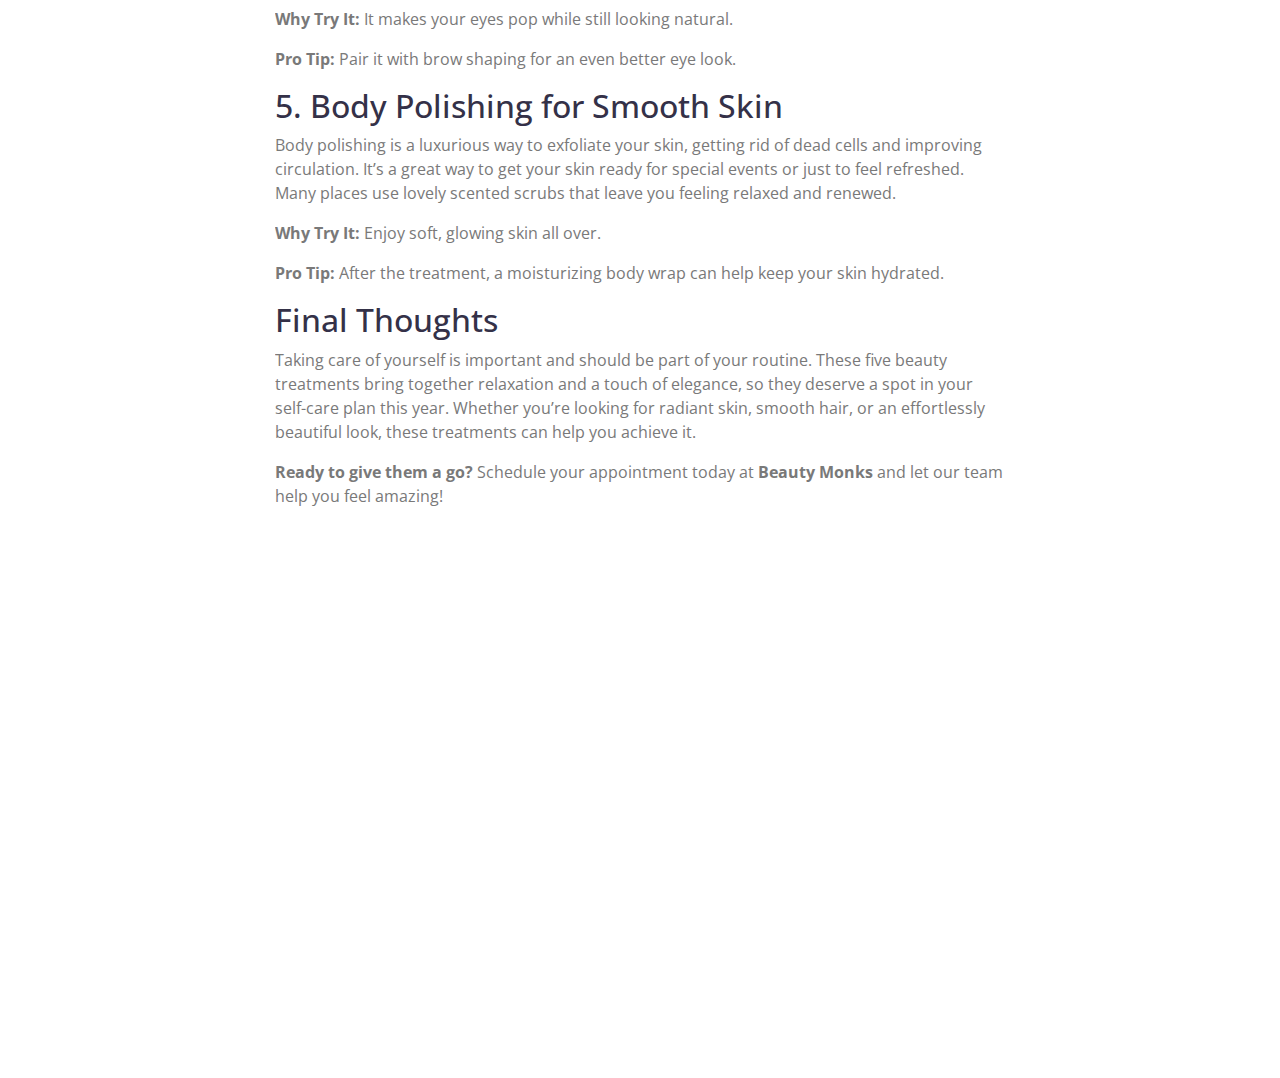
<file: blog1.html>
<!DOCTYPE html>
<html lang="en">

<head>
    <meta charset="utf-8">
    <title>Top 5 Beauty Treatments Every Woman Should Try This Year</title>
    <meta content="width=device-width, initial-scale=1.0" name="viewport">
    <meta content="Free Website Template" name="keywords">
    <meta content="Free Website Template" name="description">

    <!-- Favicon -->
    <link href="img/favicon.ico" rel="icon">

    <!-- Google Font -->
    <link href="https://fonts.googleapis.com/css2?family=Open+Sans:wght@300;400;600;700;800&display=swap"
        rel="stylesheet">

    <!-- CSS Libraries -->
    <link href="https://stackpath.bootstrapcdn.com/bootstrap/4.4.1/css/bootstrap.min.css" rel="stylesheet">
    <link href="https://cdnjs.cloudflare.com/ajax/libs/font-awesome/5.10.0/css/all.min.css" rel="stylesheet">
    <link href="lib/animate/animate.min.css" rel="stylesheet">
    <link href="lib/flaticon/font/flaticon.css" rel="stylesheet">
    <link href="lib/owlcarousel/assets/owl.carousel.min.css" rel="stylesheet">
    <link href="lib/lightbox/css/lightbox.min.css" rel="stylesheet">

    <!-- Template Stylesheet -->
    <link href="css/style.css" rel="stylesheet">
</head>

<body>
    <!-- Top Bar Start -->
    <div class="top-bar d-none d-md-block">
        <div class="container-fluid">
            <div class="row">
                <div class="col-md-8">
                    <div class="top-bar-left">
                        <div class="text">
                            <i class="far fa-clock"></i>
                            <h2>8:00 - 9:00</h2>
                            <p>Mon - Fri</p>
                        </div>
                        <div class="text">
                            <i class="fa fa-phone-alt"></i>
                            <h2>981-7189388</h2>
                            <p>For Appointment</p>
                        </div>
                    </div>
                </div>
                <div class="col-md-4">
                    <div class="top-bar-right">
                        <div class="social">
                            <a href="https://www.facebook.com/beautymonkss/" target="_blank"><i
                                    class="fab fa-facebook-f"></i></a>
                            <a href="https://www.instagram.com/beautymonks.nepal/" target="_blank"><i
                                    class="fab fa-instagram"></i></a>
                        </div>
                    </div>
                </div>
            </div>
        </div>
    </div>
    <!-- Top Bar End -->

    <!-- Nav Bar Start -->
    <div class="navbar navbar-expand-lg bg-dark navbar-dark">
        <div class="container-fluid">
            <a href="index.html" class="navbar-brand">Beauty Monks</a>
            <button type="button" class="navbar-toggler" data-toggle="collapse" data-target="#navbarCollapse">
                <span class="navbar-toggler-icon"></span>
            </button>

            <div class="collapse navbar-collapse justify-content-between" id="navbarCollapse">
                <div class="navbar-nav ml-auto">
                    <a href="index.html" class="nav-item nav-link">Home</a>
                    <a href="about.html" class="nav-item nav-link">About</a>
                    <a href="service.html" class="nav-item nav-link">Service</a>
                    <a href="blog.html" class="nav-item nav-link">Blog</a>
                    <a href="contact.html" class="nav-item nav-link">Contact</a>
                </div>
            </div>
        </div>
    </div>
    <!-- Nav Bar End -->


    <!-- Page Header Start -->
    <div class="blog-title">
        <div class="container">
            <div class="row">
                <div class="col-12">
                    <h2><b>"Top 5 Beauty Treatments Every Woman Should Try This Year"</b></h2>
                </div>
            </div>
        </div>
    </div>
    <!-- Page Header End -->


    <!-- Single Post Start-->
    <div class="single">
        <div class="container">
            <div class="row">
                <div class="col-lg-8" style="margin: 0 auto;">
                    <div class="single-content wow fadeInUp">
                        <img src="img/blog1.jpg" />
                        <!-- <h2><b>5 Beauty Treatments Every Woman Should Experience This Year</b></h2> -->
                        <p>
                            In a world that moves quickly, it's important to take some time for yourself and feel good.
                            Beauty treatments can help you not only look good but also relax and take care of yourself.
                            Here are five beauty treatments that every woman should think about trying this year for a
                            little self-love.
                        </p>
                        <h2>1. Hydrating Facials for Glowing Skin</h2>
                        <p>

                            Hydrating facials can really transform your skin if you're looking for that healthy glow.
                            They work by deeply cleansing, exfoliating, and adding moisture, so your skin feels soft and
                            looks fresh. New options like oxygen facials and treatments with hyaluronic acid can help
                            with dryness, dullness, and fine lines.

                        </p>
                        <p><b>Why Try It:</b> Great for fixing damage from the environment and bringing back your skin's
                            natural shine.
                        </p>
                        <p>
                            <b>Pro Tip:</b> A hydrating facial every 4 to 6 weeks can keep your skin looking its best.
                        </p>

                        <h2>2. Keratin Hair Treatments for Smooth Hair</h2>
                        <p>
                            Want to end bad hair days? A keratin treatment might be just what you need. This
                            hair-smoothing option helps control frizz, cuts down your styling time, and keeps your hair
                            looking shiny and polished for weeks. If you have curly or damaged hair, this treatment is
                            definitely worth a shot.

                        </p>
                        <p>
                            <b>Why Try It:</b> It helps you achieve smooth, shiny hair without a lot of effort.
                        </p>
                        <p>
                            <b>Pro Tip:</b> Using sulfate-free shampoos can help keep your treatment lasting longer.
                        </p>

                        <h2>3. Gel Manicures for Easy Glamour</h2>
                        <p>
                            If you're a busy woman who loves neat nails, gel manicures are for you. They resist chips
                            and keep their shine for up to three weeks, so you don’t have to worry about constant
                            touch-ups. With lots of colors and designs to choose from, you can show off your style.
                        </p>
                        <p>
                            <b>Why Try It:</b> It combines durability with style, all while requiring little maintenance
                        </p>
                        <p>
                            <b>Pro Tip:</b> Keeping your cuticles hydrated can help keep your nails looking good between
                            visits.
                        </p>

                        <h2>4. Lash Lifting and Tinting for Simple Beauty</h2>
                        <p>Imagine waking up with beautifully curled and darkened lashes without needing mascara every
                            day. A lash lift and tint can give you that look and is perfect for a laid-back beauty
                            routine.
                        </p>
                        <p><b>Why Try It:</b> It makes your eyes pop while still looking natural.</p>
                        <p><b>Pro Tip:</b> Pair it with brow shaping for an even better eye look.</p>

                        <h2>5. Body Polishing for Smooth Skin</h2>
                        <p>Body polishing is a luxurious way to exfoliate your skin, getting rid of dead cells and
                            improving circulation. It’s a great way to get your skin ready for special events or just to
                            feel refreshed. Many places use lovely scented scrubs that leave you feeling relaxed and
                            renewed.</p>
                        <p><b>Why Try It:</b> Enjoy soft, glowing skin all over.</p>
                        <p><b>Pro Tip:</b> After the treatment, a moisturizing body wrap can help keep your skin
                            hydrated.</p>

                        <h2>Final Thoughts</h2>
                        <p>Taking care of yourself is important and should be part of your routine. These five beauty
                            treatments bring together relaxation and a touch of elegance, so they deserve a spot in your
                            self-care plan this year. Whether you’re looking for radiant skin, smooth hair, or an
                            effortlessly beautiful look, these treatments can help you achieve it.</p>
                        <p><b>Ready to give them a go?</b> Schedule your appointment today at <b>Beauty Monks</b> and let
                            our team help you feel amazing!</p>

                    </div>
                </div>
            </div>
        </div>
    </div>
    <!-- Single Post End-->


    <!-- Footer Start -->
    <div class="footer wow fadeIn" data-wow-delay="0.3s">
        <div class="container-fluid">
            <div class="container">
                <div class="footer-info">
                    <a href="index.html" class="footer-logo">Beauty Monks</a>
                    <h3>Newroad, Pokhara</h3>
                    <div class="footer-menu">
                        <p>981-7189388
                        </p>
                        <p>beautymonks79@gmail.com</p>
                    </div>
                    <div class="footer-social">
                        <a href="https://www.facebook.com/beautymonkss/" target="_blank"><i
                                class="fab fa-facebook-f"></i></a>
                        <a href="https://www.instagram.com/beautymonks.nepal/" target="_blank"><i
                                class="fab fa-instagram"></i></a>
                    </div>
                </div>
            </div>
            <div class="container copyright">
                <div class="row">
                    <div class="col-md-6">
                        <p>&copy; <a href="#">beautymonks.com.np</a>, All Right Reserved.</p>
                    </div>
                    <div class="col-md-6">
                        <p>Designed By <a href="https://htmlcodex.com">Safal Pun</a></p>
                    </div>
                </div>
            </div>
        </div>
    </div>
    <!-- Footer End -->

    <a href="#" class="back-to-top"><i class="fa fa-chevron-up"></i></a>

    <!-- JavaScript Libraries -->
    <script src="https://code.jquery.com/jquery-3.4.1.min.js"></script>
    <script src="https://stackpath.bootstrapcdn.com/bootstrap/4.4.1/js/bootstrap.bundle.min.js"></script>
    <script src="lib/easing/easing.min.js"></script>
    <script src="lib/wow/wow.min.js"></script>
    <script src="lib/owlcarousel/owl.carousel.min.js"></script>
    <script src="lib/isotope/isotope.pkgd.min.js"></script>
    <script src="lib/lightbox/js/lightbox.min.js"></script>

    <!-- Contact Javascript File -->
    <script src="mail/jqBootstrapValidation.min.js"></script>
    <script src="mail/contact.js"></script>

    <!-- Template Javascript -->
    <script src="js/main.js"></script>
</body>

</html>
</file>
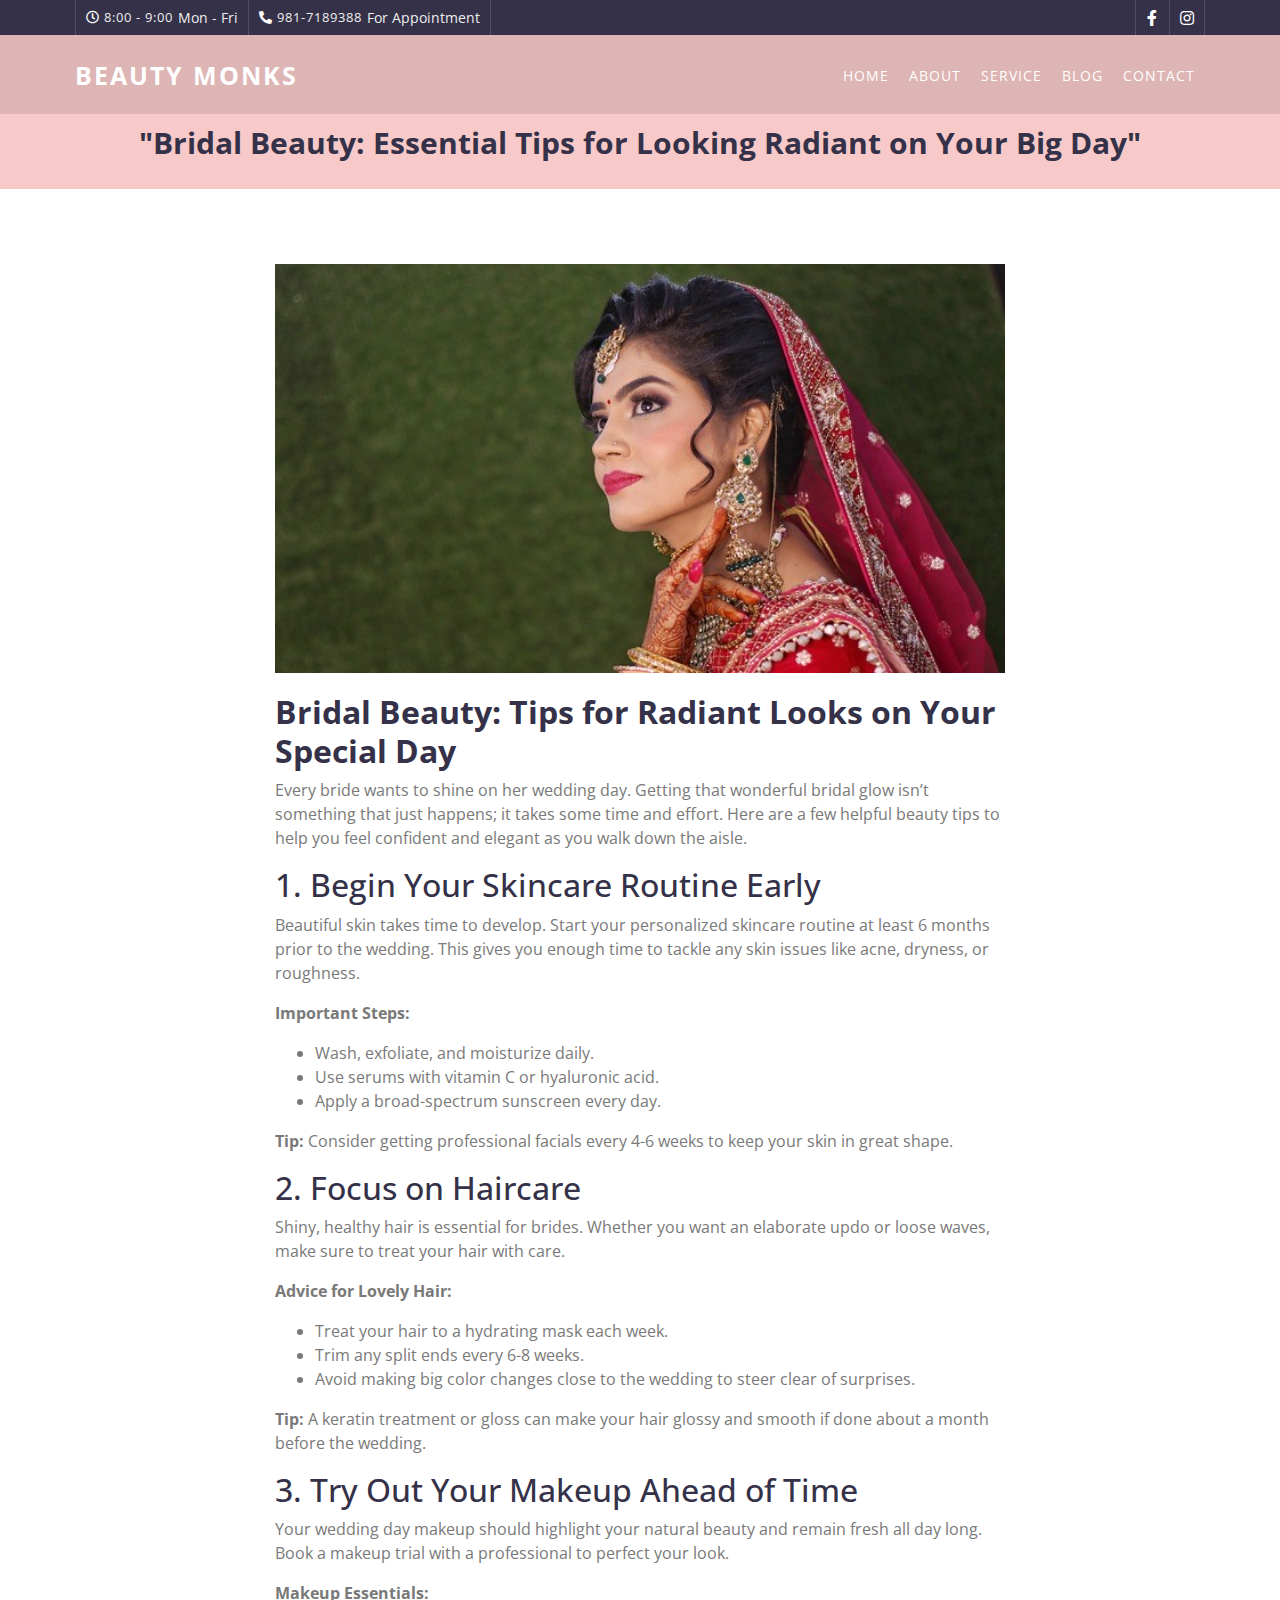
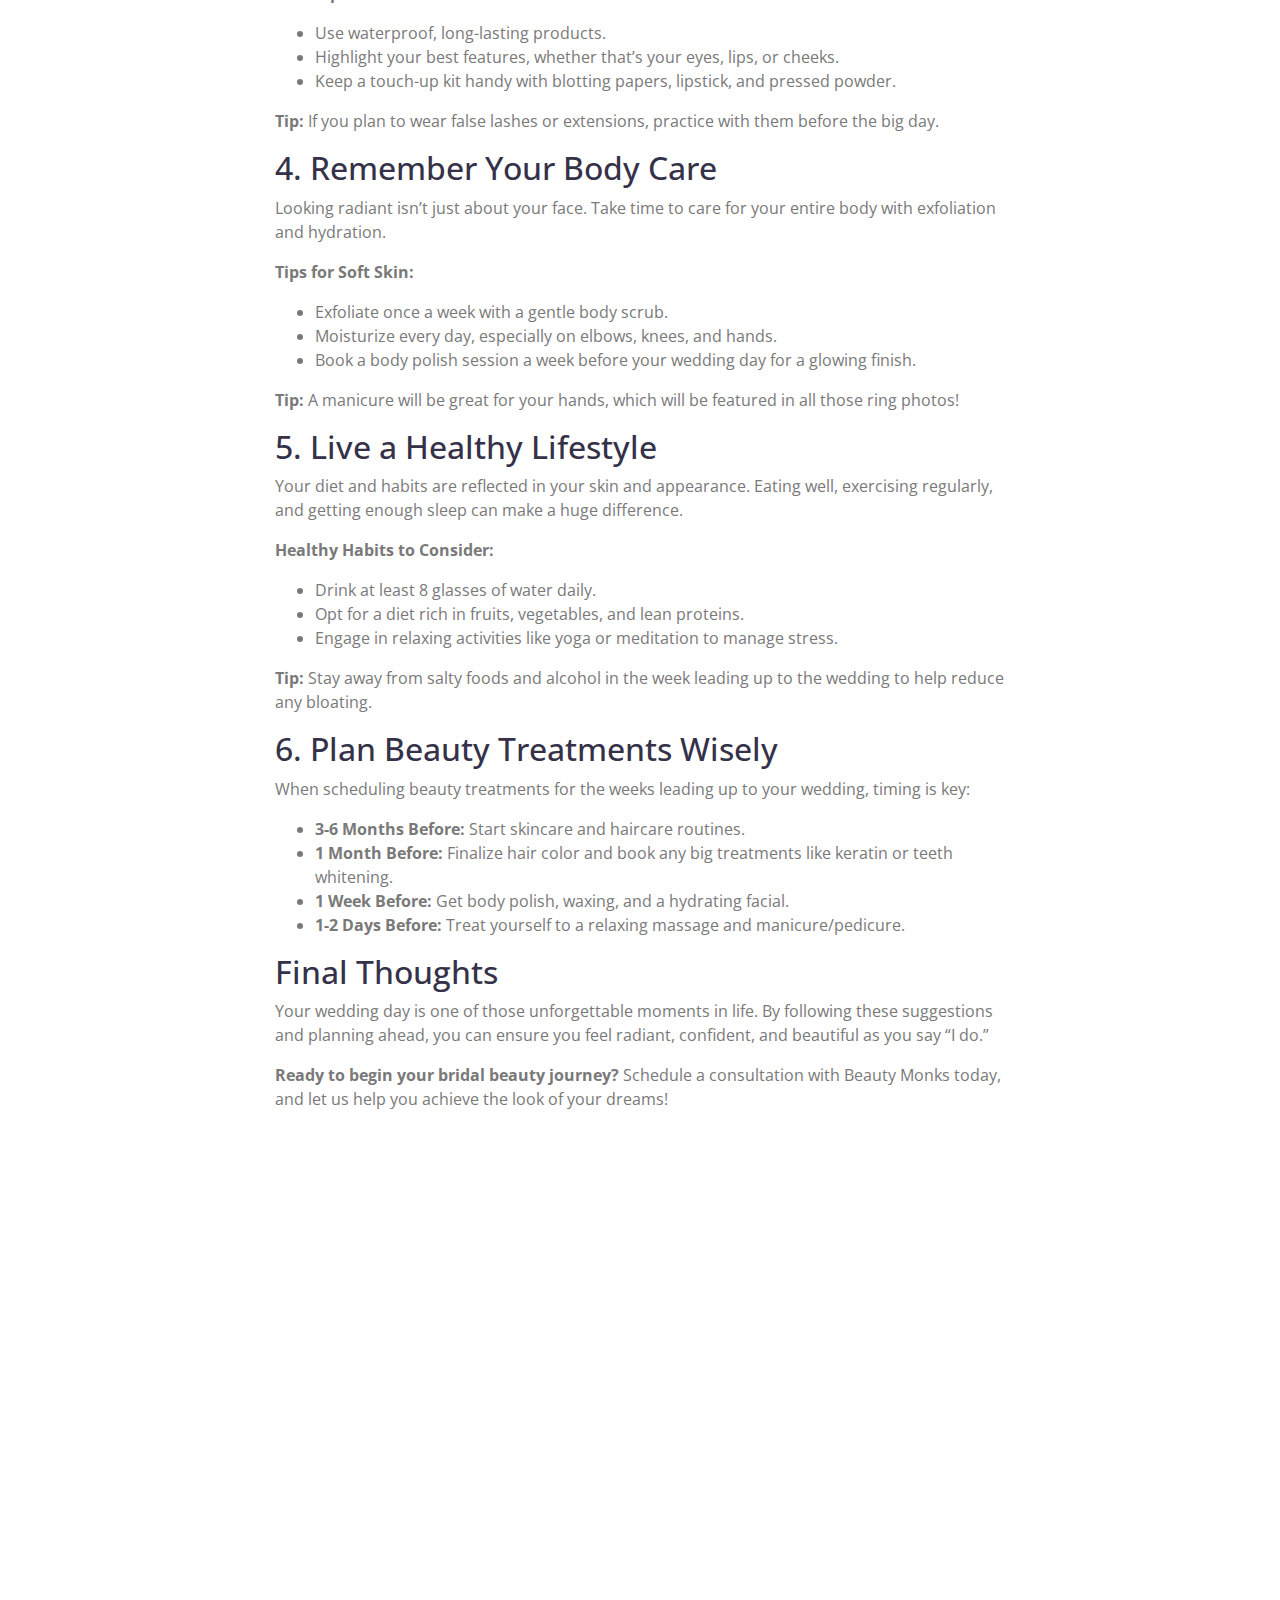
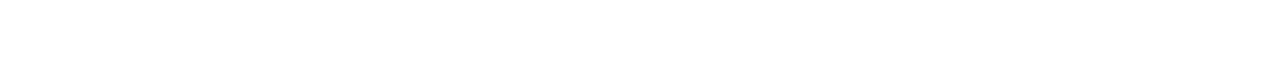
<file: blog2.html>
<!DOCTYPE html>
<html lang="en">

<head>
    <meta charset="utf-8">
    <title>Bridal Beauty: Essential Tips for Looking Radiant on Your Big Day</title>
    <meta content="width=device-width, initial-scale=1.0" name="viewport">
    <meta content="Free Website Template" name="keywords">
    <meta content="Free Website Template" name="description">

    <!-- Favicon -->
    <link href="img/favicon.ico" rel="icon">

    <!-- Google Font -->
    <link href="https://fonts.googleapis.com/css2?family=Open+Sans:wght@300;400;600;700;800&display=swap"
        rel="stylesheet">

    <!-- CSS Libraries -->
    <link href="https://stackpath.bootstrapcdn.com/bootstrap/4.4.1/css/bootstrap.min.css" rel="stylesheet">
    <link href="https://cdnjs.cloudflare.com/ajax/libs/font-awesome/5.10.0/css/all.min.css" rel="stylesheet">
    <link href="lib/animate/animate.min.css" rel="stylesheet">
    <link href="lib/flaticon/font/flaticon.css" rel="stylesheet">
    <link href="lib/owlcarousel/assets/owl.carousel.min.css" rel="stylesheet">
    <link href="lib/lightbox/css/lightbox.min.css" rel="stylesheet">

    <!-- Template Stylesheet -->
    <link href="css/style.css" rel="stylesheet">
</head>

<body>
    <!-- Top Bar Start -->
    <div class="top-bar d-none d-md-block">
        <div class="container-fluid">
            <div class="row">
                <div class="col-md-8">
                    <div class="top-bar-left">
                        <div class="text">
                            <i class="far fa-clock"></i>
                            <h2>8:00 - 9:00</h2>
                            <p>Mon - Fri</p>
                        </div>
                        <div class="text">
                            <i class="fa fa-phone-alt"></i>
                            <h2>981-7189388</h2>
                            <p>For Appointment</p>
                        </div>
                    </div>
                </div>
                <div class="col-md-4">
                    <div class="top-bar-right">
                        <div class="social">
                            <a href="https://www.facebook.com/beautymonkss/" target="_blank"><i
                                    class="fab fa-facebook-f"></i></a>
                            <a href="https://www.instagram.com/beautymonks.nepal/" target="_blank"><i
                                    class="fab fa-instagram"></i></a>
                        </div>
                    </div>
                </div>
            </div>
        </div>
    </div>
    <!-- Top Bar End -->

    <!-- Nav Bar Start -->
    <div class="navbar navbar-expand-lg bg-dark navbar-dark">
        <div class="container-fluid">
            <a href="index.html" class="navbar-brand">Beauty Monks</a>
            <button type="button" class="navbar-toggler" data-toggle="collapse" data-target="#navbarCollapse">
                <span class="navbar-toggler-icon"></span>
            </button>

            <div class="collapse navbar-collapse justify-content-between" id="navbarCollapse">
                <div class="navbar-nav ml-auto">
                    <a href="index.html" class="nav-item nav-link">Home</a>
                    <a href="about.html" class="nav-item nav-link">About</a>
                    <a href="service.html" class="nav-item nav-link">Service</a>
                    <a href="blog.html" class="nav-item nav-link">Blog</a>
                    <a href="contact.html" class="nav-item nav-link">Contact</a>
                </div>
            </div>
        </div>
    </div>
    <!-- Nav Bar End -->


    <!-- Page Header Start -->
    <div class="blog-title">
        <div class="container">
            <div class="row">
                <div class="col-12">
                    <h2><b>"Bridal Beauty: Essential Tips for Looking Radiant on Your Big Day"</b></h2>
                </div>
            </div>
        </div>
    </div>
    <!-- Page Header End -->


    <!-- Single Post Start-->
    <div class="single">
        <div class="container">
            <div class="row">
                <div class="col-lg-8" style="margin: 0 auto;">
                    <div class="single-content wow fadeInUp">
                        <img src="img/blog2.jpg">
                        <h2><b>Bridal Beauty: Tips for Radiant Looks on Your Special Day</b></h2>
                        <p>
                            Every bride wants to shine on her wedding day. Getting that wonderful bridal glow isn’t
                            something that just happens; it takes some time and effort. Here are a few helpful beauty
                            tips to help you feel confident and elegant as you walk down the aisle.
                        </p>
                        <h2>1. Begin Your Skincare Routine Early</h2>
                        <p>

                            Beautiful skin takes time to develop. Start your personalized skincare routine at least 6
                            months prior to the wedding. This gives you enough time to tackle any skin issues like acne,
                            dryness, or roughness.

                        </p>
                        <p><b>Important Steps:</b>
                        </p>
                        <ul>
                            <li>Wash, exfoliate, and moisturize daily.</li>
                            <li>Use serums with vitamin C or hyaluronic acid.</li>
                            <li>Apply a broad-spectrum sunscreen every day.</li>
                        </ul>
                        <p>
                            <b>Tip:</b> Consider getting professional facials every 4-6 weeks to keep your skin in great
                            shape.
                        </p>

                        <h2>2. Focus on Haircare</h2>
                        <p>
                            Shiny, healthy hair is essential for brides. Whether you want an elaborate updo or loose
                            waves, make sure to treat your hair with care.

                        </p>
                        <p>
                            <b>Advice for Lovely Hair:</b>
                        </p>
                        <ul>
                            <li>Treat your hair to a hydrating mask each week.</li>
                            <li>Trim any split ends every 6-8 weeks.</li>
                            <li>Avoid making big color changes close to the wedding to steer clear of surprises.</li>
                        </ul>
                        <p>
                            <b> Tip:</b> A keratin treatment or gloss can make your hair glossy and smooth if done about
                            a month before the wedding.

                        </p>

                        <h2>3. Try Out Your Makeup Ahead of Time</h2>
                        <p>
                            Your wedding day makeup should highlight your natural beauty and remain fresh all day long.
                            Book a makeup trial with a professional to perfect your look.

                        </p>
                        <p>
                            <b>Makeup Essentials:</b>
                        </p>
                        <ul>
                            <li> Use waterproof, long-lasting products.</li>
                            <li>Highlight your best features, whether that’s your eyes, lips, or cheeks.</li>
                            <li>Keep a touch-up kit handy with blotting papers, lipstick, and pressed powder.</li>
                        </ul>
                        <p>
                            <b>Tip: </b>If you plan to wear false lashes or extensions, practice with them before the
                            big day.
                        </p>

                        <h2>4. Remember Your Body Care</h2>
                        <p>Looking radiant isn’t just about your face. Take time to care for your entire body with
                            exfoliation and hydration.
                        </p>
                        <p><b>Tips for Soft Skin:</b></p>
                        <ul>
                            <li>Exfoliate once a week with a gentle body scrub.</li>
                            <li>Moisturize every day, especially on elbows, knees, and hands.</li>
                            <li>Book a body polish session a week before your wedding day for a glowing finish.</li>
                        </ul>
                        <p><b>Tip:</b> A manicure will be great for your hands, which will be featured in all those ring
                            photos!</p>

                        <h2>5. Live a Healthy Lifestyle</h2>
                        <p>Your diet and habits are reflected in your skin and appearance. Eating well, exercising
                            regularly, and getting enough sleep can make a huge difference.
                        </p>
                        <p><b>Healthy Habits to Consider:</b></p>
                        <ul>
                            <li>Drink at least 8 glasses of water daily.</li>
                            <li>Opt for a diet rich in fruits, vegetables, and lean proteins.</li>
                            <li>Engage in relaxing activities like yoga or meditation to manage stress.</li>
                        </ul>
                        <p><b>Tip:</b> Stay away from salty foods and alcohol in the week leading up to the wedding to
                            help
                            reduce any bloating.</p>

                        <h2>6. Plan Beauty Treatments Wisely</h2>
                        <p>When scheduling beauty treatments for the weeks leading up to your wedding, timing is key:
                        </p>
                        <ul>
                            <li><b>3-6 Months Before:</b> Start skincare and haircare routines.</li>
                            <li><b>1 Month Before:</b> Finalize hair color and book any big treatments like keratin or
                                teeth whitening.</li>
                            <li><b>1 Week Before:</b> Get body polish, waxing, and a hydrating facial.</li>
                            <li><b>1-2 Days Before:</b> Treat yourself to a relaxing massage and manicure/pedicure.</li>
                        </ul>

                        <h2>Final Thoughts</h2>
                        <p>Your wedding day is one of those unforgettable moments in life. By following these
                            suggestions and planning ahead, you can ensure you feel radiant, confident, and beautiful as
                            you say “I do.”</p>
                        <p><b>Ready to begin your bridal beauty journey?</b> Schedule a consultation with Beauty Monks
                            today, and let us help you achieve the look of your dreams!
                        </p>

                    </div>
                </div>
            </div>
        </div>
    </div>
    <!-- Single Post End-->


    <!-- Footer Start -->
    <div class="footer wow fadeIn" data-wow-delay="0.3s">
        <div class="container-fluid">
            <div class="container">
                <div class="footer-info">
                    <a href="index.html" class="footer-logo">Beauty Monks</a>
                    <h3>Newroad, Pokhara</h3>
                    <div class="footer-menu">
                        <p>981-7189388
                        </p>
                        <p>beautymonks79@gmail.com</p>
                    </div>
                    <div class="footer-social">
                        <a href="https://www.facebook.com/beautymonkss/" target="_blank"><i
                                class="fab fa-facebook-f"></i></a>
                        <a href="https://www.instagram.com/beautymonks.nepal/" target="_blank"><i
                                class="fab fa-instagram"></i></a>
                    </div>
                </div>
            </div>
            <div class="container copyright">
                <div class="row">
                    <div class="col-md-6">
                        <p>&copy; <a href="#">beautymonks.com.np</a>, All Right Reserved.</p>
                    </div>
                    <div class="col-md-6">
                        <p>Designed By <a href="https://htmlcodex.com">Safal Pun</a></p>
                    </div>
                </div>
            </div>
        </div>
    </div>
    <!-- Footer End -->

    <a href="#" class="back-to-top"><i class="fa fa-chevron-up"></i></a>

    <!-- JavaScript Libraries -->
    <script src="https://code.jquery.com/jquery-3.4.1.min.js"></script>
    <script src="https://stackpath.bootstrapcdn.com/bootstrap/4.4.1/js/bootstrap.bundle.min.js"></script>
    <script src="lib/easing/easing.min.js"></script>
    <script src="lib/wow/wow.min.js"></script>
    <script src="lib/owlcarousel/owl.carousel.min.js"></script>
    <script src="lib/isotope/isotope.pkgd.min.js"></script>
    <script src="lib/lightbox/js/lightbox.min.js"></script>

    <!-- Contact Javascript File -->
    <script src="mail/jqBootstrapValidation.min.js"></script>
    <script src="mail/contact.js"></script>

    <!-- Template Javascript -->
    <script src="js/main.js"></script>
</body>

</html>
</file>
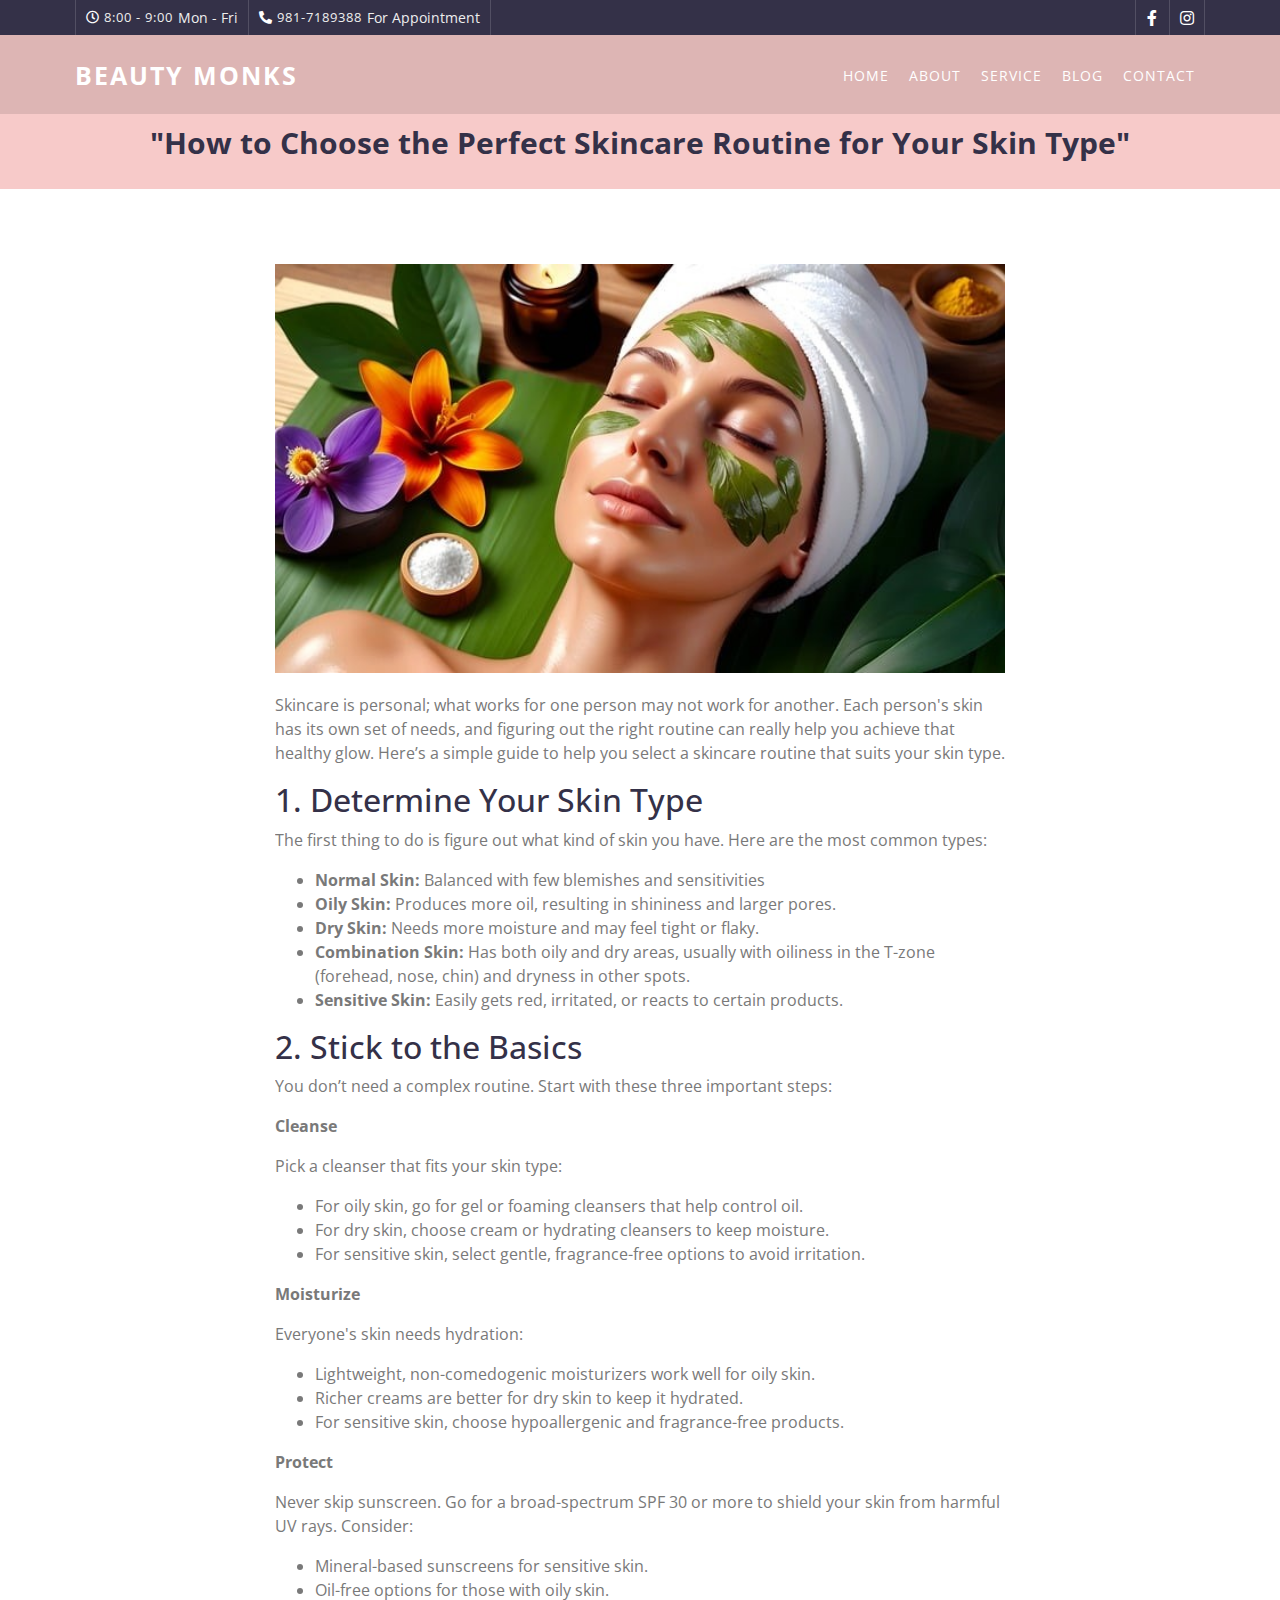
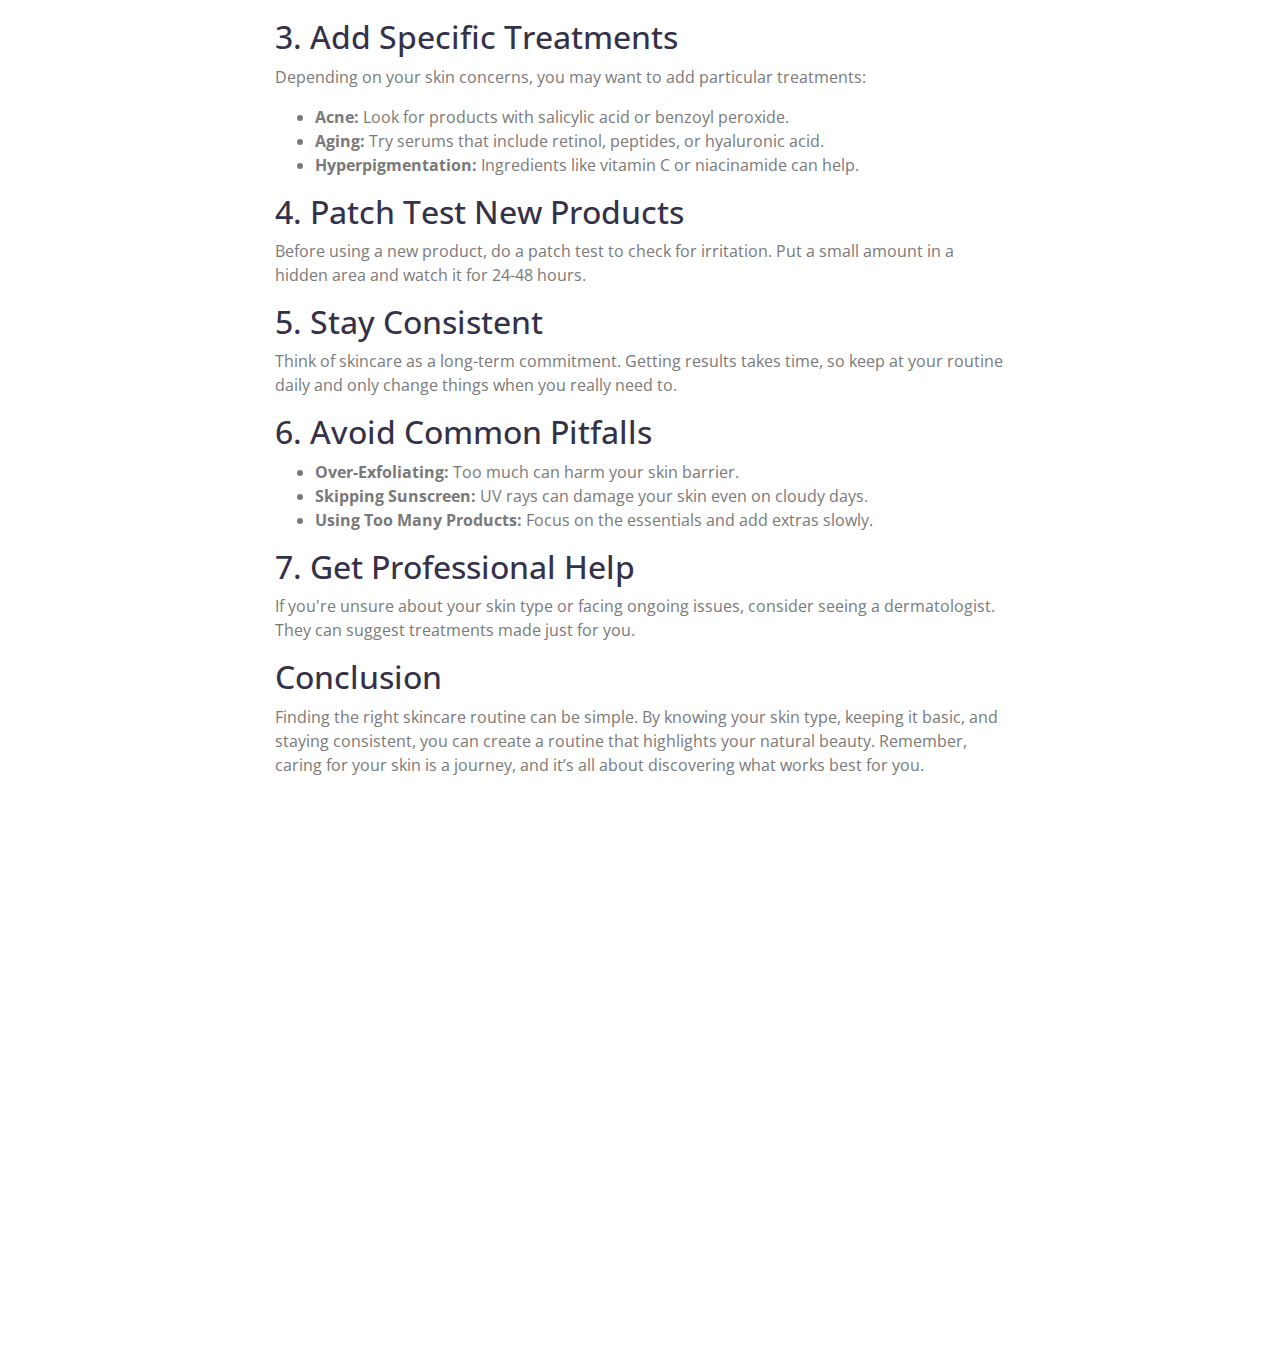
<file: blog3.html>
<!DOCTYPE html>
<html lang="en">

<head>
    <meta charset="utf-8">
    <title>How to Choose the Perfect Skincare Routine for Your Skin Type</title>
    <meta content="width=device-width, initial-scale=1.0" name="viewport">
    <meta content="Free Website Template" name="keywords">
    <meta content="Free Website Template" name="description">

    <!-- Favicon -->
    <link href="img/favicon.ico" rel="icon">

    <!-- Google Font -->
    <link href="https://fonts.googleapis.com/css2?family=Open+Sans:wght@300;400;600;700;800&display=swap"
        rel="stylesheet">

    <!-- CSS Libraries -->
    <link href="https://stackpath.bootstrapcdn.com/bootstrap/4.4.1/css/bootstrap.min.css" rel="stylesheet">
    <link href="https://cdnjs.cloudflare.com/ajax/libs/font-awesome/5.10.0/css/all.min.css" rel="stylesheet">
    <link href="lib/animate/animate.min.css" rel="stylesheet">
    <link href="lib/flaticon/font/flaticon.css" rel="stylesheet">
    <link href="lib/owlcarousel/assets/owl.carousel.min.css" rel="stylesheet">
    <link href="lib/lightbox/css/lightbox.min.css" rel="stylesheet">

    <!-- Template Stylesheet -->
    <link href="css/style.css" rel="stylesheet">
</head>

<body>
    <!-- Top Bar Start -->
    <div class="top-bar d-none d-md-block">
        <div class="container-fluid">
            <div class="row">
                <div class="col-md-8">
                    <div class="top-bar-left">
                        <div class="text">
                            <i class="far fa-clock"></i>
                            <h2>8:00 - 9:00</h2>
                            <p>Mon - Fri</p>
                        </div>
                        <div class="text">
                            <i class="fa fa-phone-alt"></i>
                            <h2>981-7189388</h2>
                            <p>For Appointment</p>
                        </div>
                    </div>
                </div>
                <div class="col-md-4">
                    <div class="top-bar-right">
                        <div class="social">
                            <a href="https://www.facebook.com/beautymonkss/" target="_blank"><i
                                    class="fab fa-facebook-f"></i></a>
                            <a href="https://www.instagram.com/beautymonks.nepal/" target="_blank"><i
                                    class="fab fa-instagram"></i></a>
                        </div>
                    </div>
                </div>
            </div>
        </div>
    </div>
    <!-- Top Bar End -->

    <!-- Nav Bar Start -->
    <div class="navbar navbar-expand-lg bg-dark navbar-dark">
        <div class="container-fluid">
            <a href="index.html" class="navbar-brand">Beauty Monks</a>
            <button type="button" class="navbar-toggler" data-toggle="collapse" data-target="#navbarCollapse">
                <span class="navbar-toggler-icon"></span>
            </button>

            <div class="collapse navbar-collapse justify-content-between" id="navbarCollapse">
                <div class="navbar-nav ml-auto">
                    <a href="index.html" class="nav-item nav-link">Home</a>
                    <a href="about.html" class="nav-item nav-link">About</a>
                    <a href="service.html" class="nav-item nav-link">Service</a>
                    <a href="blog.html" class="nav-item nav-link">Blog</a>
                    <a href="contact.html" class="nav-item nav-link">Contact</a>
                </div>
            </div>
        </div>
    </div>
    <!-- Nav Bar End -->


    <!-- Page Header Start -->
    <div class="blog-title">
        <div class="container">
            <div class="row">
                <div class="col-12">
                    <h2><b>"How to Choose the Perfect Skincare Routine for Your Skin Type"</b></h2>
                </div>
            </div>
        </div>
    </div>
    <!-- Page Header End -->


    <!-- Single Post Start-->
    <div class="single">
        <div class="container">
            <div class="row">
                <div class="col-lg-8" style="margin: 0 auto;">
                    <div class="single-content wow fadeInUp">
                        <img src="img/blog3.jpg">
                        <p>
                            Skincare is personal; what works for one person may not work for another. Each person's skin
                            has its own set of needs, and figuring out the right routine can really help you achieve
                            that healthy glow. Here’s a simple guide to help you select a skincare routine that suits
                            your skin type.

                        </p>
                        <h2> 1. Determine Your Skin Type</h2>
                        <p>The first thing to do is figure out what kind of skin you have. Here are the most common
                            types:
                        </p>
                        <ul>
                            <li><b>Normal Skin:</b> Balanced with few blemishes and sensitivities</li>
                            <li><b>Oily Skin:</b> Produces more oil, resulting in shininess and larger pores.</li>
                            <li><b>Dry Skin:</b> Needs more moisture and may feel tight or flaky.</li>
                            <li><b>Combination Skin:</b> Has both oily and dry areas, usually with oiliness in the
                                T-zone
                                (forehead, nose, chin) and dryness in other spots.</li>
                            <li><b>Sensitive Skin:</b> Easily gets red, irritated, or reacts to certain products.</li>
                        </ul>

                        <h2>2. Stick to the Basics</h2>
                        <p>
                            You don’t need a complex routine. Start with these three important steps:
                        </p>
                        <p>
                            <b>Cleanse</b>
                        </p>
                        <p>Pick a cleanser that fits your skin type:</p>
                        <ul>
                            <li>For oily skin, go for gel or foaming cleansers that help control oil.</li>
                            <li>For dry skin, choose cream or hydrating cleansers to keep moisture.</li>
                            <li>For sensitive skin, select gentle, fragrance-free options to avoid irritation.</li>
                        </ul>
                        <p>
                            <b>Moisturize</b>
                        </p>
                        <p>Everyone's skin needs hydration:</p>
                        <ul>
                            <li>Lightweight, non-comedogenic moisturizers work well for oily skin.</li>
                            <li>Richer creams are better for dry skin to keep it hydrated.</li>
                            <li>For sensitive skin, choose hypoallergenic and fragrance-free products.</li>
                        </ul>
                        <p>
                            <b>Protect</b>
                        </p>
                        <p>Never skip sunscreen. Go for a broad-spectrum SPF 30 or more to shield your skin from harmful
                            UV rays. Consider:</p>
                        <ul>
                            <li>Mineral-based sunscreens for sensitive skin.</li>
                            <li>Oil-free options for those with oily skin.
                            </li>
                        </ul>

                        <h2>3. Add Specific Treatments</h2>
                        <p>
                            Depending on your skin concerns, you may want to add particular treatments:
                        </p>
                        <ul>
                            <li><b>Acne:</b> Look for products with salicylic acid or benzoyl peroxide.
                            </li>
                            <li><b>Aging:</b> Try serums that include retinol, peptides, or hyaluronic acid.
                            </li>
                            <li><b>Hyperpigmentation:</b> Ingredients like vitamin C or niacinamide can help.</li>
                        </ul>

                        <h2>4. Patch Test New Products</h2>
                        <p>Before using a new product, do a patch test to check for irritation. Put a small amount in a
                            hidden area and watch it for 24-48 hours.
                        </p>

                        <h2>5. Stay Consistent</h2>
                        <p>Think of skincare as a long-term commitment. Getting results takes time, so keep at your
                            routine daily and only change things when you really need to.
                        </p>

                        <h2>6. Avoid Common Pitfalls</h2>
                        <ul>
                            <li><b>Over-Exfoliating:</b> Too much can harm your skin barrier.</li>
                            <li><b>Skipping Sunscreen:</b> UV rays can damage your skin even on cloudy days.
                            </li>
                            <li><b>Using Too Many Products:</b> Focus on the essentials and add extras slowly.</li>
                        </ul>

                        <h2>7. Get Professional Help</h2>
                        <p>If you're unsure about your skin type or facing ongoing issues, consider seeing a
                            dermatologist. They can suggest treatments made just for you.</p>

                        <h2>Conclusion</h2>
                        <p>Finding the right skincare routine can be simple. By knowing your skin type, keeping it
                            basic, and staying consistent, you can create a routine that highlights your natural beauty.
                            Remember, caring for your skin is a journey, and it’s all about discovering what works best
                            for you.</p>


                    </div>
                </div>
            </div>
        </div>
    </div>
    <!-- Single Post End-->


    <!-- Footer Start -->
    <div class="footer wow fadeIn" data-wow-delay="0.3s">
        <div class="container-fluid">
            <div class="container">
                <div class="footer-info">
                    <a href="index.html" class="footer-logo">Beauty Monks</a>
                    <h3>Newroad, Pokhara</h3>
                    <div class="footer-menu">
                        <p>981-7189388
                        </p>
                        <p>beautymonks79@gmail.com</p>
                    </div>
                    <div class="footer-social">
                        <a href="https://www.facebook.com/beautymonkss/" target="_blank"><i
                                class="fab fa-facebook-f"></i></a>
                        <a href="https://www.instagram.com/beautymonks.nepal/" target="_blank"><i
                                class="fab fa-instagram"></i></a>
                    </div>
                </div>
            </div>
            <div class="container copyright">
                <div class="row">
                    <div class="col-md-6">
                        <p>&copy; <a href="#">beautymonks.com.np</a>, All Right Reserved.</p>
                    </div>
                    <div class="col-md-6">
                        <p>Designed By <a href="https://htmlcodex.com">Safal Pun</a></p>
                    </div>
                </div>
            </div>
        </div>
    </div>
    <!-- Footer End -->

    <a href="#" class="back-to-top"><i class="fa fa-chevron-up"></i></a>

    <!-- JavaScript Libraries -->
    <script src="https://code.jquery.com/jquery-3.4.1.min.js"></script>
    <script src="https://stackpath.bootstrapcdn.com/bootstrap/4.4.1/js/bootstrap.bundle.min.js"></script>
    <script src="lib/easing/easing.min.js"></script>
    <script src="lib/wow/wow.min.js"></script>
    <script src="lib/owlcarousel/owl.carousel.min.js"></script>
    <script src="lib/isotope/isotope.pkgd.min.js"></script>
    <script src="lib/lightbox/js/lightbox.min.js"></script>

    <!-- Contact Javascript File -->
    <script src="mail/jqBootstrapValidation.min.js"></script>
    <script src="mail/contact.js"></script>

    <!-- Template Javascript -->
    <script src="js/main.js"></script>
</body>

</html>
</file>
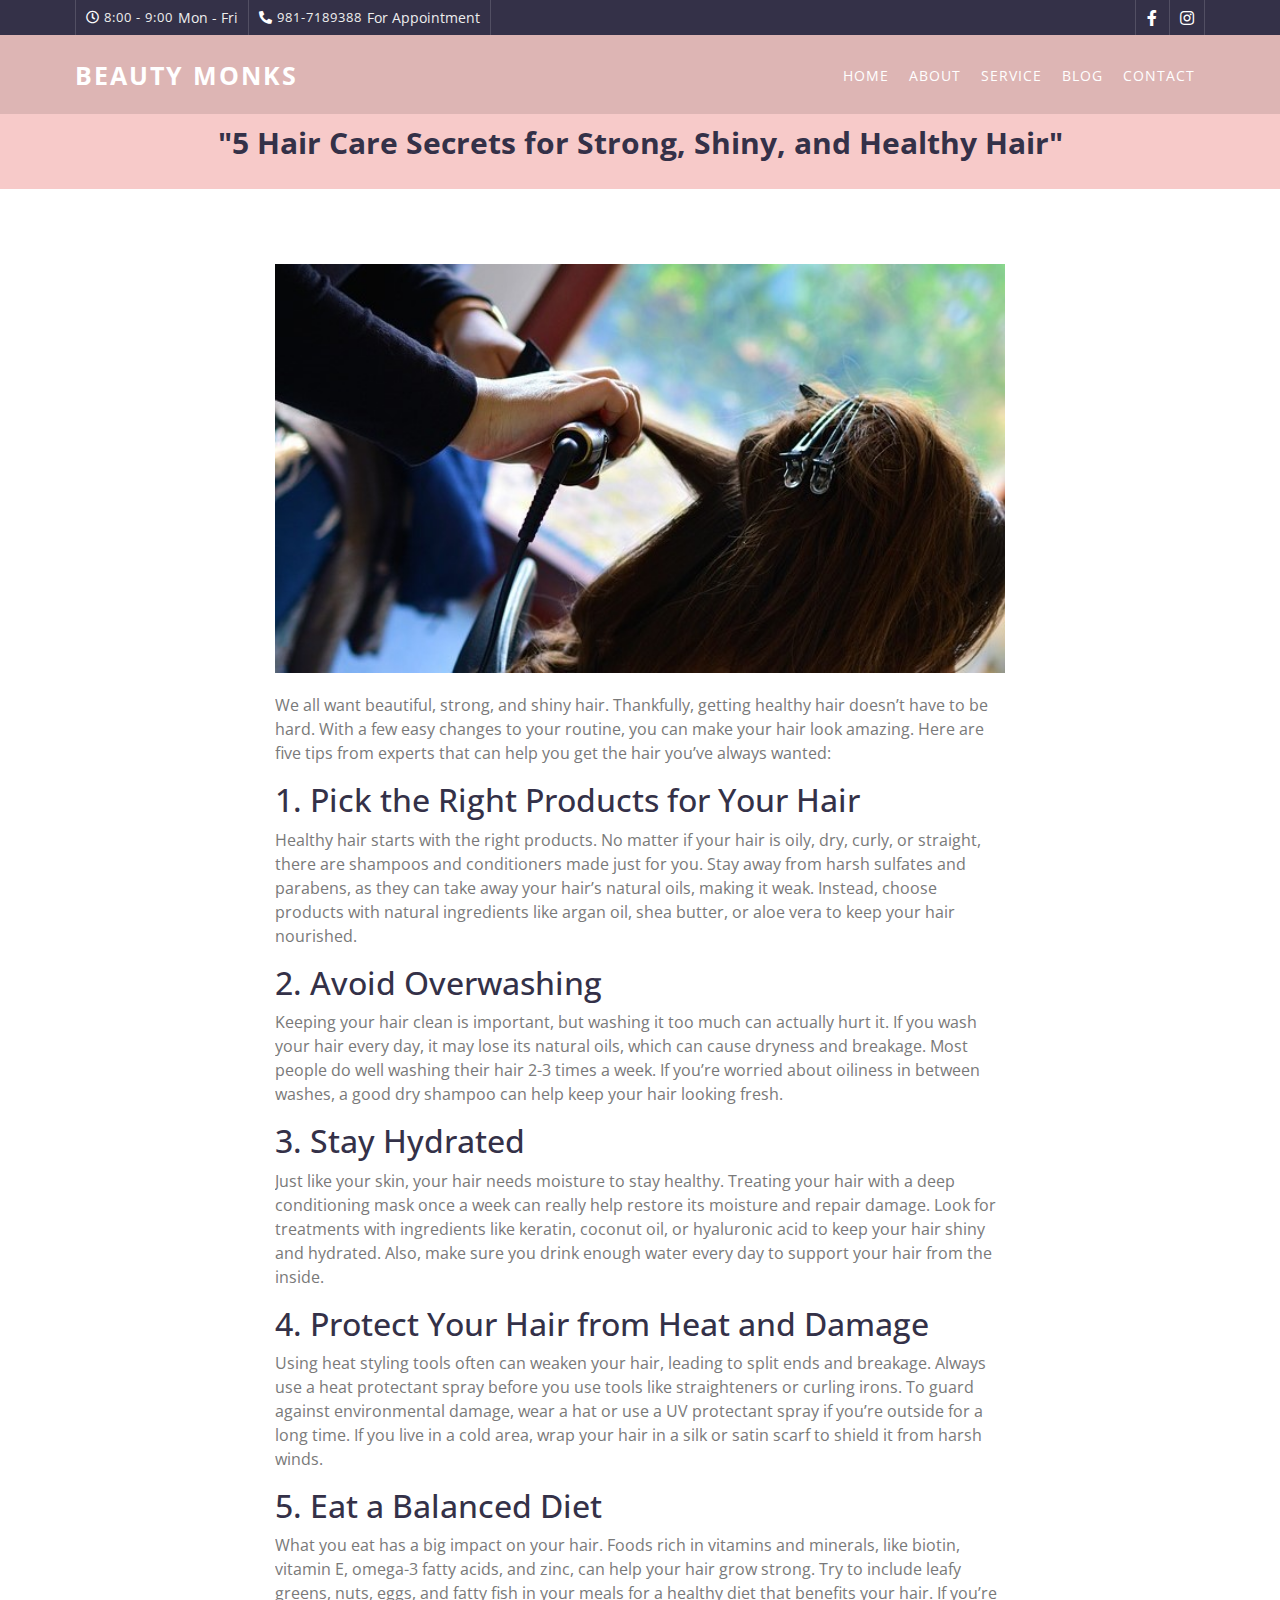
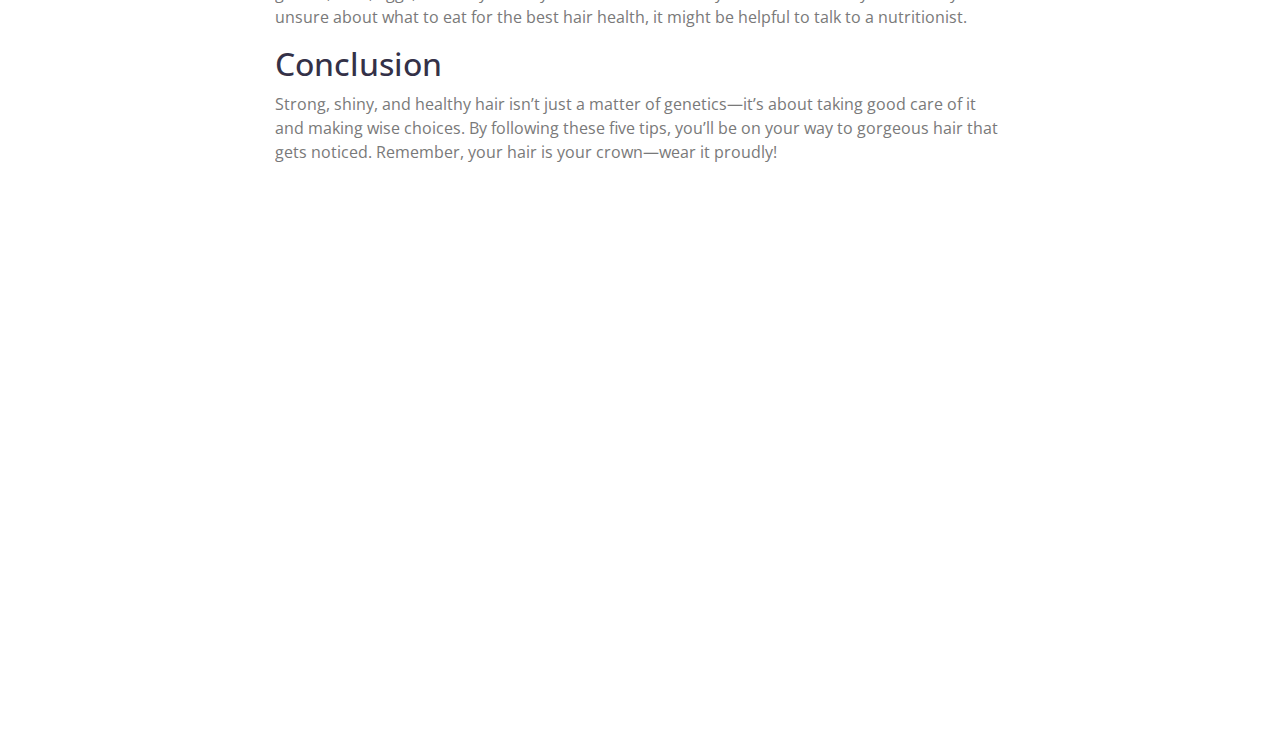
<file: blog4.html>
<!DOCTYPE html>
<html lang="en">

<head>
    <meta charset="utf-8">
    <title>5 Hair Care Secrets for Strong, Shiny, and Healthy Hair</title>
    <meta content="width=device-width, initial-scale=1.0" name="viewport">
    <meta content="Free Website Template" name="keywords">
    <meta content="Free Website Template" name="description">

    <!-- Favicon -->
    <link href="img/favicon.ico" rel="icon">

    <!-- Google Font -->
    <link href="https://fonts.googleapis.com/css2?family=Open+Sans:wght@300;400;600;700;800&display=swap"
        rel="stylesheet">

    <!-- CSS Libraries -->
    <link href="https://stackpath.bootstrapcdn.com/bootstrap/4.4.1/css/bootstrap.min.css" rel="stylesheet">
    <link href="https://cdnjs.cloudflare.com/ajax/libs/font-awesome/5.10.0/css/all.min.css" rel="stylesheet">
    <link href="lib/animate/animate.min.css" rel="stylesheet">
    <link href="lib/flaticon/font/flaticon.css" rel="stylesheet">
    <link href="lib/owlcarousel/assets/owl.carousel.min.css" rel="stylesheet">
    <link href="lib/lightbox/css/lightbox.min.css" rel="stylesheet">

    <!-- Template Stylesheet -->
    <link href="css/style.css" rel="stylesheet">
</head>

<body>
    <!-- Top Bar Start -->
    <div class="top-bar d-none d-md-block">
        <div class="container-fluid">
            <div class="row">
                <div class="col-md-8">
                    <div class="top-bar-left">
                        <div class="text">
                            <i class="far fa-clock"></i>
                            <h2>8:00 - 9:00</h2>
                            <p>Mon - Fri</p>
                        </div>
                        <div class="text">
                            <i class="fa fa-phone-alt"></i>
                            <h2>981-7189388</h2>
                            <p>For Appointment</p>
                        </div>
                    </div>
                </div>
                <div class="col-md-4">
                    <div class="top-bar-right">
                        <div class="social">
                            <a href="https://www.facebook.com/beautymonkss/" target="_blank"><i
                                    class="fab fa-facebook-f"></i></a>
                            <a href="https://www.instagram.com/beautymonks.nepal/" target="_blank"><i
                                    class="fab fa-instagram"></i></a>
                        </div>
                    </div>
                </div>
            </div>
        </div>
    </div>
    <!-- Top Bar End -->

    <!-- Nav Bar Start -->
    <div class="navbar navbar-expand-lg bg-dark navbar-dark">
        <div class="container-fluid">
            <a href="index.html" class="navbar-brand">Beauty Monks</a>
            <button type="button" class="navbar-toggler" data-toggle="collapse" data-target="#navbarCollapse">
                <span class="navbar-toggler-icon"></span>
            </button>

            <div class="collapse navbar-collapse justify-content-between" id="navbarCollapse">
                <div class="navbar-nav ml-auto">
                    <a href="index.html" class="nav-item nav-link">Home</a>
                    <a href="about.html" class="nav-item nav-link">About</a>
                    <a href="service.html" class="nav-item nav-link">Service</a>
                    <a href="blog.html" class="nav-item nav-link">Blog</a>
                    <a href="contact.html" class="nav-item nav-link">Contact</a>
                </div>
            </div>
        </div>
    </div>
    <!-- Nav Bar End -->


    <!-- Page Header Start -->
    <div class="blog-title">
        <div class="container">
            <div class="row">
                <div class="col-12">
                    <h2><b>"5 Hair Care Secrets for Strong, Shiny, and Healthy Hair"</b></h2>
                </div>
            </div>
        </div>
    </div>
    <!-- Page Header End -->


    <!-- Single Post Start-->
    <div class="single">
        <div class="container">
            <div class="row">
                <div class="col-lg-8" style="margin: 0 auto;">
                    <div class="single-content wow fadeInUp">
                        <img src="img/blog4.jpg" />
                        <!-- <h2><b>5 Beauty Treatments Every Woman Should Experience This Year</b></h2> -->
                        <p>
                            We all want beautiful, strong, and shiny hair. Thankfully, getting healthy hair doesn’t have
                            to be hard. With a few easy changes to your routine, you can make your hair look amazing.
                            Here are five tips from experts that can help you get the hair you’ve always wanted:

                        </p>
                        <h2>1. Pick the Right Products for Your Hair</h2>
                        <p>
                            Healthy hair starts with the right products. No matter if your hair is oily, dry, curly, or
                            straight, there are shampoos and conditioners made just for you. Stay away from harsh
                            sulfates and parabens, as they can take away your hair’s natural oils, making it weak.
                            Instead, choose products with natural ingredients like argan oil, shea butter, or aloe vera
                            to keep your hair nourished.
                        </p>

                        <h2>2. Avoid Overwashing</h2>
                        <p>
                            Keeping your hair clean is important, but washing it too much can actually hurt it. If you
                            wash your hair every day, it may lose its natural oils, which can cause dryness and
                            breakage. Most people do well washing their hair 2-3 times a week. If you’re worried about
                            oiliness in between washes, a good dry shampoo can help keep your hair looking fresh.

                        </p>

                        <h2>3. Stay Hydrated</h2>
                        <p>
                            Just like your skin, your hair needs moisture to stay healthy. Treating your hair with a
                            deep conditioning mask once a week can really help restore its moisture and repair damage.
                            Look for treatments with ingredients like keratin, coconut oil, or hyaluronic acid to keep
                            your hair shiny and hydrated. Also, make sure you drink enough water every day to support
                            your hair from the inside.

                        </p>

                        <h2>4. Protect Your Hair from Heat and Damage</h2>
                        <p>Using heat styling tools often can weaken your hair, leading to split ends and breakage.
                            Always use a heat protectant spray before you use tools like straighteners or curling irons.
                            To guard against environmental damage, wear a hat or use a UV protectant spray if you’re
                            outside for a long time. If you live in a cold area, wrap your hair in a silk or satin scarf
                            to shield it from harsh winds.

                        </p>

                        <h2>5. Eat a Balanced Diet</h2>
                        <p>What you eat has a big impact on your hair. Foods rich in vitamins and minerals, like biotin,
                            vitamin E, omega-3 fatty acids, and zinc, can help your hair grow strong. Try to include
                            leafy greens, nuts, eggs, and fatty fish in your meals for a healthy diet that benefits your
                            hair. If you’re unsure about what to eat for the best hair health, it might be helpful to
                            talk to a nutritionist.
                        </p>

                        <h2>Conclusion</h2>
                        <p>Strong, shiny, and healthy hair isn’t just a matter of genetics—it’s about taking good care
                            of it and making wise choices. By following these five tips, you’ll be on your way to
                            gorgeous hair that gets noticed. Remember, your hair is your crown—wear it proudly!</p>
                        

                    </div>
                </div>
            </div>
        </div>
    </div>
    <!-- Single Post End-->


    <!-- Footer Start -->
    <div class="footer wow fadeIn" data-wow-delay="0.3s">
        <div class="container-fluid">
            <div class="container">
                <div class="footer-info">
                    <a href="index.html" class="footer-logo">Beauty Monks</a>
                    <h3>Newroad, Pokhara</h3>
                    <div class="footer-menu">
                        <p>981-7189388
                        </p>
                        <p>beautymonks79@gmail.com</p>
                    </div>
                    <div class="footer-social">
                        <a href="https://www.facebook.com/beautymonkss/" target="_blank"><i
                                class="fab fa-facebook-f"></i></a>
                        <a href="https://www.instagram.com/beautymonks.nepal/" target="_blank"><i
                                class="fab fa-instagram"></i></a>
                    </div>
                </div>
            </div>
            <div class="container copyright">
                <div class="row">
                    <div class="col-md-6">
                        <p>&copy; <a href="#">beautymonks.com.np</a>, All Right Reserved.</p>
                    </div>
                    <div class="col-md-6">
                        <p>Designed By <a href="https://htmlcodex.com">Safal Pun</a></p>
                    </div>
                </div>
            </div>
        </div>
    </div>
    <!-- Footer End -->

    <a href="#" class="back-to-top"><i class="fa fa-chevron-up"></i></a>

    <!-- JavaScript Libraries -->
    <script src="https://code.jquery.com/jquery-3.4.1.min.js"></script>
    <script src="https://stackpath.bootstrapcdn.com/bootstrap/4.4.1/js/bootstrap.bundle.min.js"></script>
    <script src="lib/easing/easing.min.js"></script>
    <script src="lib/wow/wow.min.js"></script>
    <script src="lib/owlcarousel/owl.carousel.min.js"></script>
    <script src="lib/isotope/isotope.pkgd.min.js"></script>
    <script src="lib/lightbox/js/lightbox.min.js"></script>

    <!-- Contact Javascript File -->
    <script src="mail/jqBootstrapValidation.min.js"></script>
    <script src="mail/contact.js"></script>

    <!-- Template Javascript -->
    <script src="js/main.js"></script>
</body>

</html>
</file>
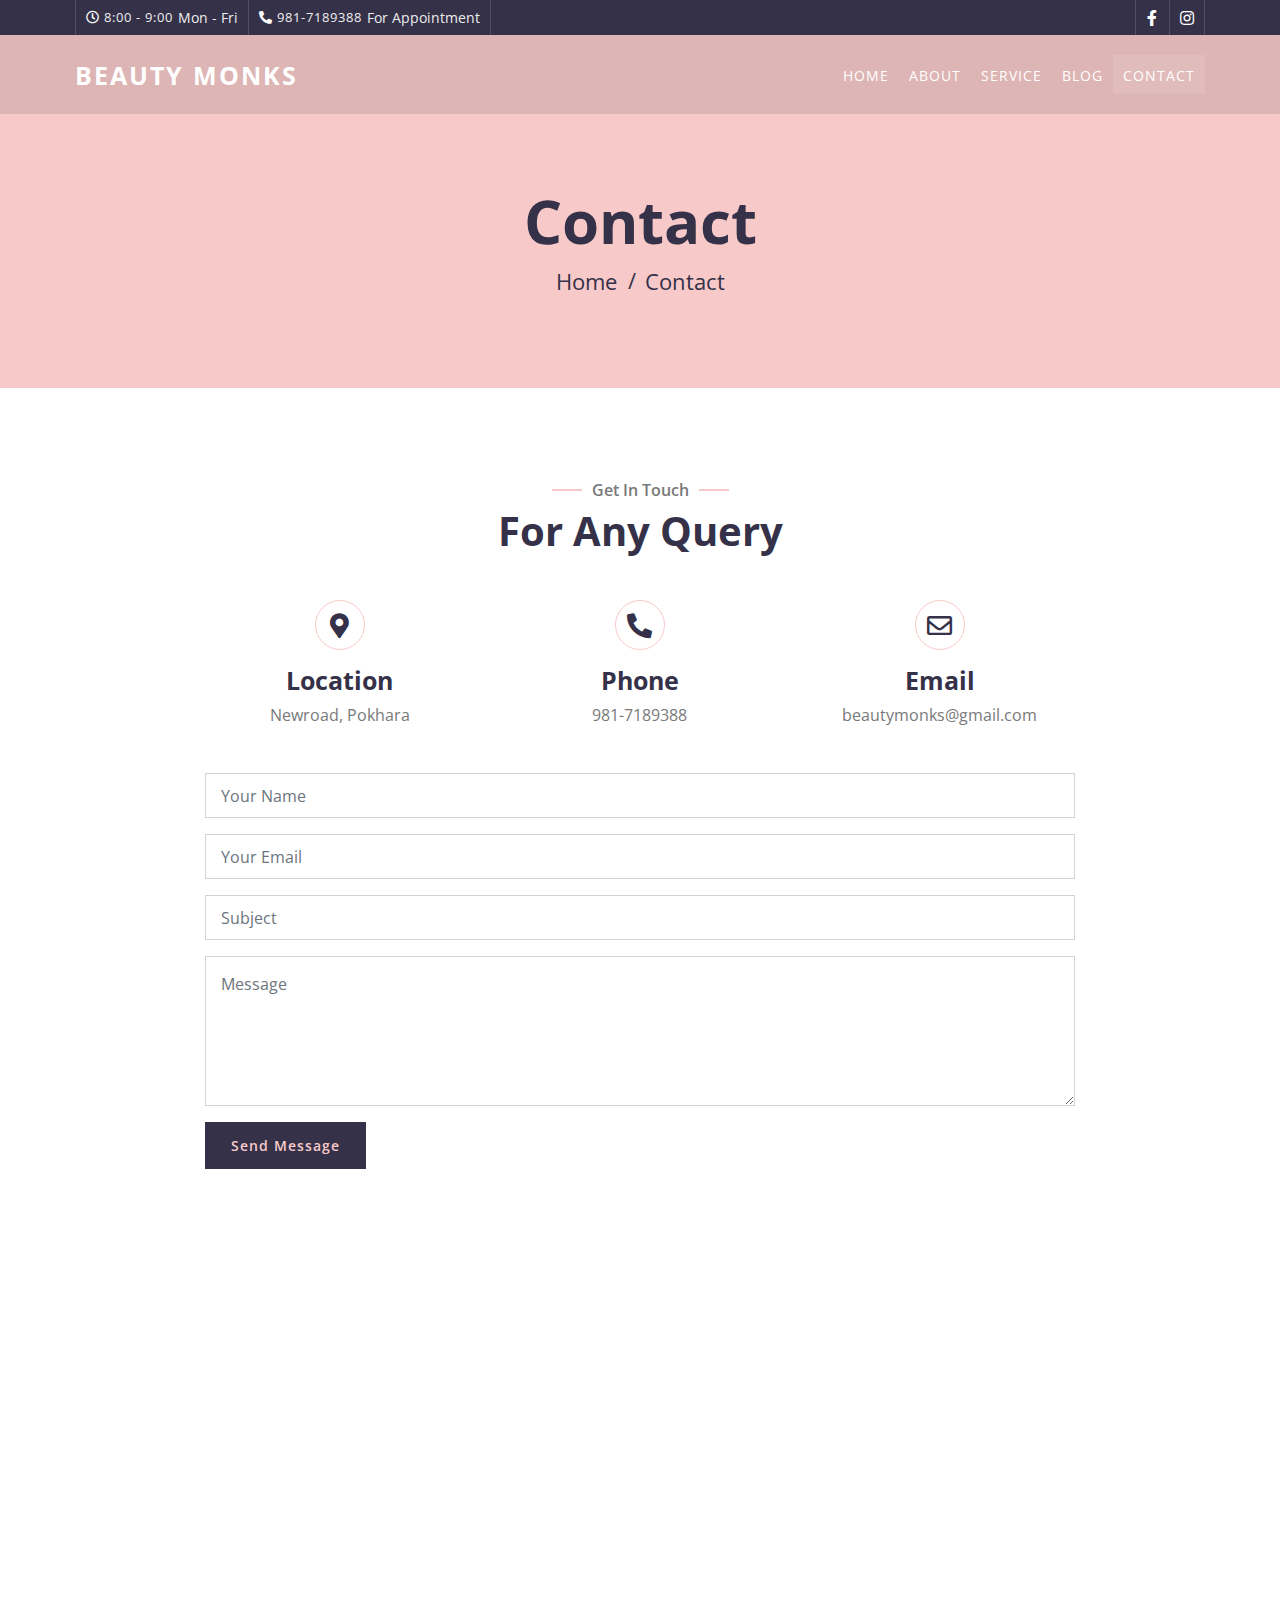
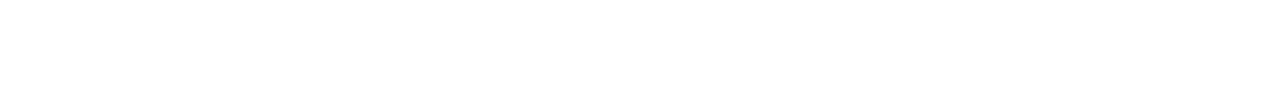
<file: contact.html>
<!DOCTYPE html>
<html lang="en">
    <head>
        <meta charset="utf-8">
        <title>Contact</title>
        <meta content="width=device-width, initial-scale=1.0" name="viewport">
        <meta content="Free Website Template" name="keywords">
        <meta content="Free Website Template" name="description">

        <!-- Favicon -->
        <link href="img/favicon.ico" rel="icon">

        <!-- Google Font -->
        <link href="https://fonts.googleapis.com/css2?family=Open+Sans:wght@300;400;600;700;800&display=swap" rel="stylesheet">

        <!-- CSS Libraries -->
        <link href="https://stackpath.bootstrapcdn.com/bootstrap/4.4.1/css/bootstrap.min.css" rel="stylesheet">
        <link href="https://cdnjs.cloudflare.com/ajax/libs/font-awesome/5.10.0/css/all.min.css" rel="stylesheet">
        <link href="lib/animate/animate.min.css" rel="stylesheet">
        <link href="lib/flaticon/font/flaticon.css" rel="stylesheet"> 
        <link href="lib/owlcarousel/assets/owl.carousel.min.css" rel="stylesheet">
        <link href="lib/lightbox/css/lightbox.min.css" rel="stylesheet">

        <!-- Template Stylesheet -->
        <link href="css/style.css" rel="stylesheet">
    </head>

    <body>
        <!-- Top Bar Start -->
        <div class="top-bar d-none d-md-block">
            <div class="container-fluid">
                <div class="row">
                    <div class="col-md-8">
                        <div class="top-bar-left">
                            <div class="text">
                                <i class="far fa-clock"></i>
                                <h2>8:00 - 9:00</h2>
                                <p>Mon - Fri</p>
                            </div>
                            <div class="text">
                                <i class="fa fa-phone-alt"></i>
                                <h2>981-7189388</h2>
                                <p>For Appointment</p>
                            </div>
                        </div>
                    </div>
                    <div class="col-md-4">
                        <div class="top-bar-right">
                            <div class="social">
                                <a href="https://www.facebook.com/beautymonkss"><i class="fab fa-facebook-f"></i></a>
                                <a href="https://www.instagram.com/beautymonks.nepal/"><i class="fab fa-instagram"></i></a>
                            </div>
                        </div>
                    </div>
                </div>
            </div>
        </div>
        <!-- Top Bar End -->

        <!-- Nav Bar Start -->
        <div class="navbar navbar-expand-lg bg-dark navbar-dark">
            <div class="container-fluid">
                <a href="index.html" class="navbar-brand">Beauty Monks</a>
                <button type="button" class="navbar-toggler" data-toggle="collapse" data-target="#navbarCollapse">
                    <span class="navbar-toggler-icon"></span>
                </button>

                <div class="collapse navbar-collapse justify-content-between" id="navbarCollapse">
                    <div class="navbar-nav ml-auto">
                        <a href="index.html" class="nav-item nav-link">Home</a>
                        <a href="about.html" class="nav-item nav-link">About</a>
                        <a href="service.html" class="nav-item nav-link">Service</a>
                        <a href="blog.html" class="nav-item nav-link">Blog</a>       
                        <a href="contact.html" class="nav-item nav-link active">Contact</a>
                    </div>
                </div>
            </div>
        </div>
        <!-- Nav Bar End -->


        <!-- Page Header Start -->
        <div class="page-header">
            <div class="container">
                <div class="row">
                    <div class="col-12">
                        <h2>Contact</h2>
                    </div>
                    <div class="col-12">
                        <a href="index.html">Home</a>
                        <a href="contact.html">Contact</a>
                    </div>
                </div>
            </div>
        </div>
        <!-- Page Header End -->


        <!-- Contact Start -->
        <div class="contact">
            <div class="container">
                <div class="section-header text-center wow zoomIn" data-wow-delay="0.1s">
                    <p>Get In Touch</p>
                    <h2>For Any Query</h2>
                </div>
                <div class="row">
                    <div class="col-12">
                        <div class="row">
                            <div class="col-md-4 contact-item wow zoomIn" data-wow-delay="0.2s">
                                <i class="fa fa-map-marker-alt"></i>
                                <div class="contact-text">
                                    <h2>Location</h2>
                                    <p>Newroad, Pokhara</p>
                                </div>
                            </div>
                            <div class="col-md-4 contact-item wow zoomIn" data-wow-delay="0.4s">
                                <i class="fa fa-phone-alt"></i>
                                <div class="contact-text">
                                    <h2>Phone</h2>
                                    <p>981-7189388</p>
                                </div>
                            </div>
                            <div class="col-md-4 contact-item wow zoomIn" data-wow-delay="0.6s">
                                <i class="far fa-envelope"></i>
                                <div class="contact-text">
                                    <h2>Email</h2>
                                    <p>beautymonks@gmail.com</p>
                                </div>
                            </div>
                        </div>
                    </div>
                    <div class="col-12 wow fadeInUp" data-wow-delay="0.1s">
                        <div class="contact-form">
                            <div id="success"></div>
                            <form name="sentMessage" id="contactForm" novalidate="novalidate">
                                <div class="control-group">
                                    <input type="text" class="form-control" id="name" placeholder="Your Name" required="required" data-validation-required-message="Please enter your name" />
                                    <p class="help-block text-danger"></p>
                                </div>
                                <div class="control-group">
                                    <input type="email" class="form-control" id="email" placeholder="Your Email" required="required" data-validation-required-message="Please enter your email" />
                                    <p class="help-block text-danger"></p>
                                </div>
                                <div class="control-group">
                                    <input type="text" class="form-control" id="subject" placeholder="Subject" required="required" data-validation-required-message="Please enter a subject" />
                                    <p class="help-block text-danger"></p>
                                </div>
                                <div class="control-group">
                                    <textarea class="form-control" id="message" placeholder="Message" required="required" data-validation-required-message="Please enter your message"></textarea>
                                    <p class="help-block text-danger"></p>
                                </div>
                                <div>
                                    <button class="btn" type="submit" id="sendMessageButton">Send Message</button>
                                </div>
                            </form>
                        </div>
                    </div>
                </div>
            </div>
        </div>
        <!-- Contact End -->


        <!-- Footer Start -->
        <div class="footer wow fadeIn" data-wow-delay="0.3s">
            <div class="container-fluid">
                <div class="container">
                    <div class="footer-info">
                        <a href="index.html" class="footer-logo">Beauty Monks</a>
                        <h3>Newroad, Pokhara</h3>
                        <div class="footer-menu">
                            <p>981-7189388</p>
                            <p>beautymonks@gmail.com</p>
                        </div>
                        <div class="footer-social">
                            <a href="https://www.facebook.com/beautymonkss"><i class="fab fa-facebook-f"></i></a>
                            <a href="https://www.instagram.com/beautymonks.nepal/"><i class="fab fa-instagram"></i></a>
                        </div>
                    </div>
                </div>
                <div class="container copyright">
                    <div class="row">
                        <div class="col-md-6">
                            <p>&copy; <a href="index.html">beautymonks.com.np</a>, All Right Reserved.</p>
                        </div>
                        <div class="col-md-6">
                            <p>Designed By <a href="https://htmlcodex.com">Safal Pun</a></p>
                        </div>
                    </div>
                </div>
            </div>
        </div>
        <!-- Footer End -->

        <a href="contact.html" class="back-to-top"><i class="fa fa-chevron-up"></i></a>

        <!-- JavaScript Libraries -->
        <script src="https://code.jquery.com/jquery-3.4.1.min.js"></script>
        <script src="https://stackpath.bootstrapcdn.com/bootstrap/4.4.1/js/bootstrap.bundle.min.js"></script>
        <script src="lib/easing/easing.min.js"></script>
        <script src="lib/wow/wow.min.js"></script>
        <script src="lib/owlcarousel/owl.carousel.min.js"></script>
        <script src="lib/isotope/isotope.pkgd.min.js"></script>
        <script src="lib/lightbox/js/lightbox.min.js"></script>
        
        <!-- Contact Javascript File -->
        <script src="mail/jqBootstrapValidation.min.js"></script>
        <script src="mail/contact.js"></script>

        <!-- Template Javascript -->
        <script src="js/main.js"></script>
    </body>
</html>
</file>
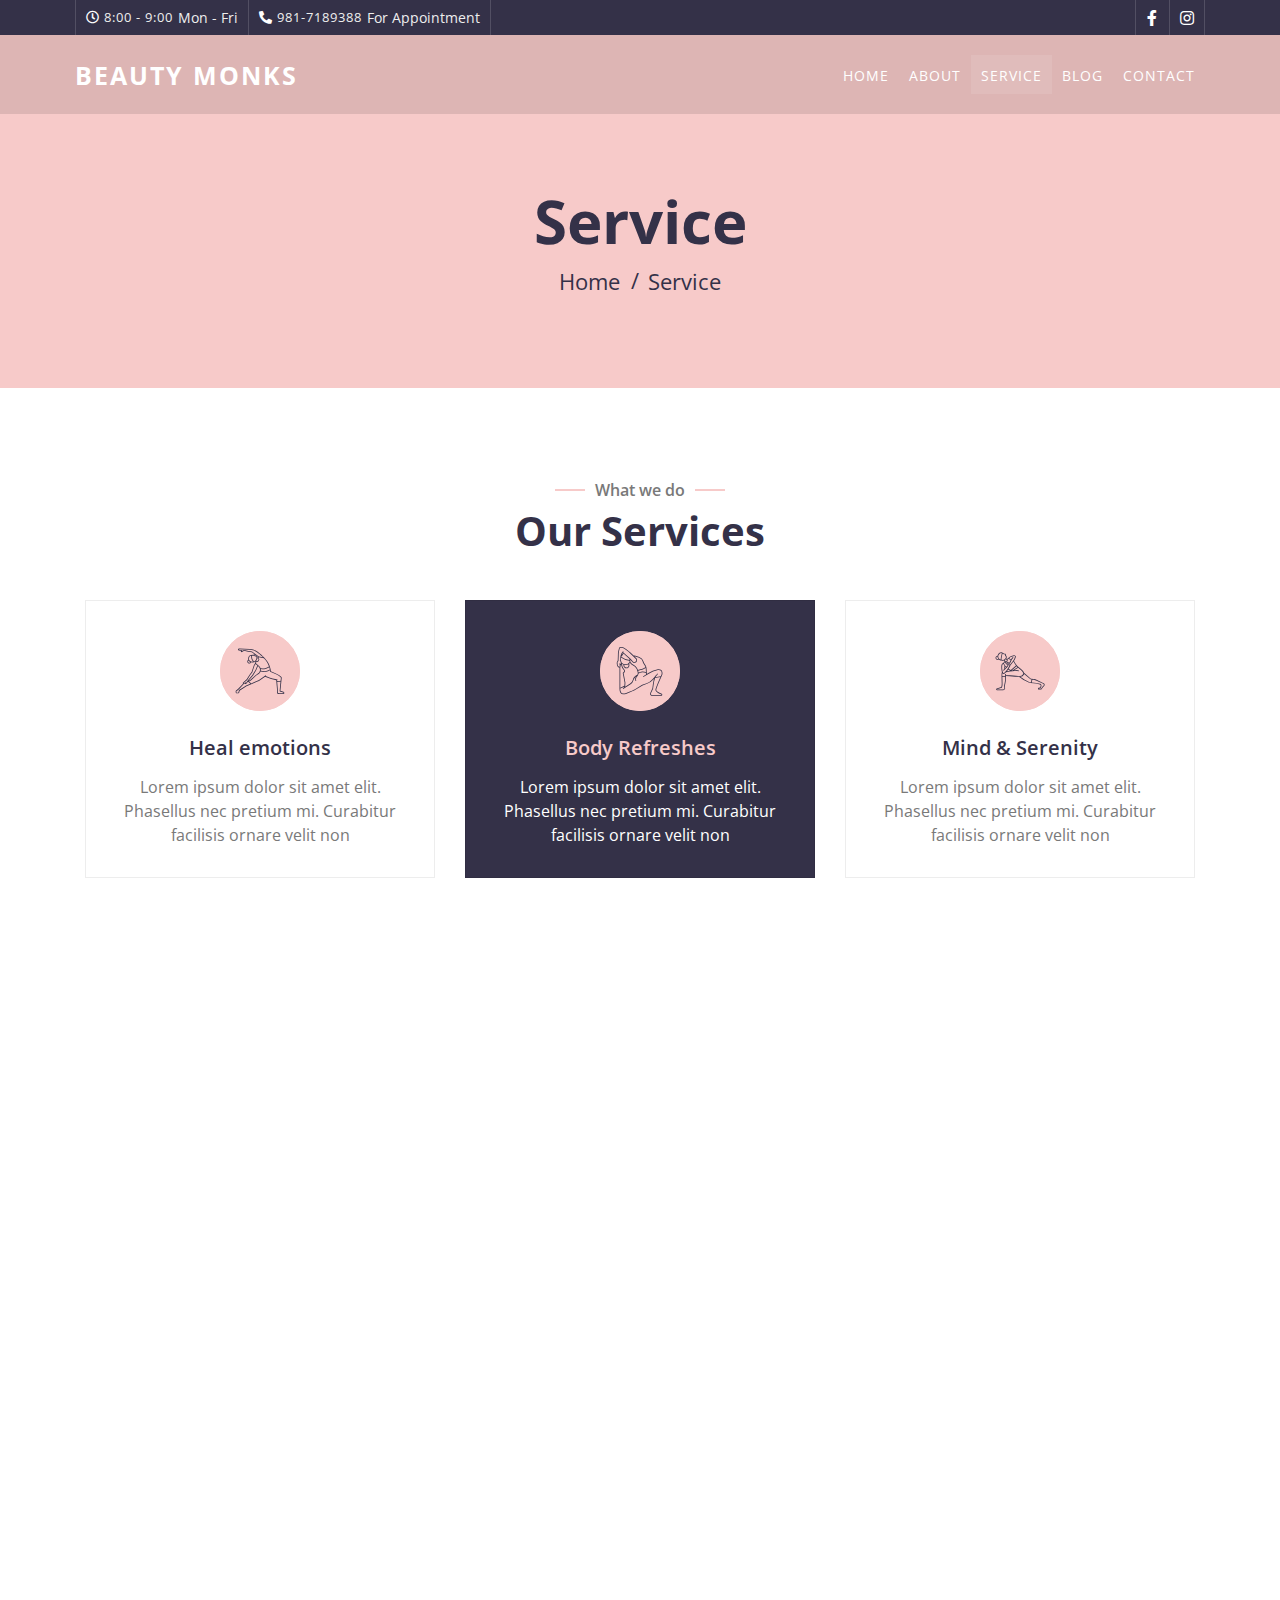
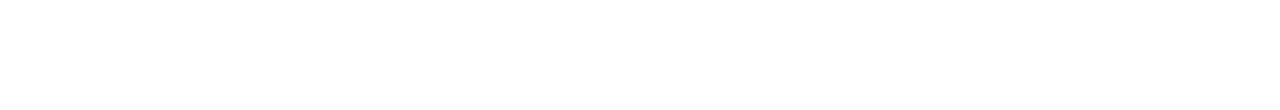
<file: service.html>
<!DOCTYPE html>
<html lang="en">
    <head>
        <meta charset="utf-8">
        <title>Beauty Monks</title>
        <meta content="width=device-width, initial-scale=1.0" name="viewport">
        <meta content="Free Website Template" name="keywords">
        <meta content="Free Website Template" name="description">

        <!-- Favicon -->
        <link href="img/favicon.ico" rel="icon">

        <!-- Google Font -->
        <link href="https://fonts.googleapis.com/css2?family=Open+Sans:wght@300;400;600;700;800&display=swap" rel="stylesheet">

        <!-- CSS Libraries -->
        <link href="https://stackpath.bootstrapcdn.com/bootstrap/4.4.1/css/bootstrap.min.css" rel="stylesheet">
        <link href="https://cdnjs.cloudflare.com/ajax/libs/font-awesome/5.10.0/css/all.min.css" rel="stylesheet">
        <link href="lib/animate/animate.min.css" rel="stylesheet">
        <link href="lib/flaticon/font/flaticon.css" rel="stylesheet"> 
        <link href="lib/owlcarousel/assets/owl.carousel.min.css" rel="stylesheet">
        <link href="lib/lightbox/css/lightbox.min.css" rel="stylesheet">

        <!-- Template Stylesheet -->
        <link href="css/style.css" rel="stylesheet">
    </head>

    <body>
        <!-- Top Bar Start -->
        <div class="top-bar d-none d-md-block">
            <div class="container-fluid">
                <div class="row">
                    <div class="col-md-8">
                        <div class="top-bar-left">
                            <div class="text">
                                <i class="far fa-clock"></i>
                                <h2>8:00 - 9:00</h2>
                                <p>Mon - Fri</p>
                            </div>
                            <div class="text">
                                <i class="fa fa-phone-alt"></i>
                                <h2>981-7189388</h2>
                                <p>For Appointment</p>
                            </div>
                        </div>
                    </div>
                    <div class="col-md-4">
                        <div class="top-bar-right">
                            <div class="social">
                                <a href="https://www.facebook.com/beautymonkss"><i class="fab fa-facebook-f"></i></a>
                                <a href="https://www.instagram.com/beautymonks.nepal/"><i class="fab fa-instagram"></i></a>
                            </div>
                        </div>
                    </div>
                </div>
            </div>
        </div>
        <!-- Top Bar End -->

        <!-- Nav Bar Start -->
        <div class="navbar navbar-expand-lg bg-dark navbar-dark">
            <div class="container-fluid">
                <a href="index.html" class="navbar-brand">BEAUTY MONKS</a>
                <button type="button" class="navbar-toggler" data-toggle="collapse" data-target="#navbarCollapse">
                    <span class="navbar-toggler-icon"></span>
                </button>

                <div class="collapse navbar-collapse justify-content-between" id="navbarCollapse">
                    <div class="navbar-nav ml-auto">
                        <a href="index.html" class="nav-item nav-link">Home</a>
                        <a href="about.html" class="nav-item nav-link">About</a>
                        <a href="service.html" class="nav-item nav-link active">Service</a>
                        <a href="blog.html" class="nav-item nav-link">Blog</a>
                        <a href="contact.html" class="nav-item nav-link">Contact</a>
                    </div>
                </div>
            </div>
        </div>
        <!-- Nav Bar End -->


        <!-- Page Header Start -->
        <div class="page-header">
            <div class="container">
                <div class="row">
                    <div class="col-12">
                        <h2>Service</h2>
                    </div>
                    <div class="col-12">
                        <a href="index.html">Home</a>
                        <a href="service.html">Service</a>
                    </div>
                </div>
            </div>
        </div>
        <!-- Page Header End -->


        <!-- Service Start -->
        <div class="service">
            <div class="container">
                <div class="section-header text-center wow zoomIn" data-wow-delay="0.1s">
                    <p>What we do</p>
                    <h2>Our Services</h2>
                </div>
                <div class="row">
                    <div class="col-lg-4 col-md-6 wow fadeInUp" data-wow-delay="0.0s">
                        <div class="service-item">
                            <div class="service-icon">
                                <i class="flaticon-workout"></i>
                            </div>
                            <h3>Heal emotions</h3>
                            <p>
                                Lorem ipsum dolor sit amet elit. Phasellus nec pretium mi. Curabitur facilisis ornare velit non
                            </p>
                        </div>
                    </div>
                    <div class="col-lg-4 col-md-6 wow fadeInUp" data-wow-delay="0.2s">
                        <div class="service-item active">
                            <div class="service-icon">
                                <i class="flaticon-workout-1"></i>
                            </div>
                            <h3>Body Refreshes</h3>
                            <p>
                                Lorem ipsum dolor sit amet elit. Phasellus nec pretium mi. Curabitur facilisis ornare velit non
                            </p>
                        </div>
                    </div>
                    <div class="col-lg-4 col-md-6 wow fadeInUp" data-wow-delay="0.4s">
                        <div class="service-item">
                            <div class="service-icon">
                                <i class="flaticon-workout-2"></i>
                            </div>
                            <h3>Mind & Serenity</h3>
                            <p>
                                Lorem ipsum dolor sit amet elit. Phasellus nec pretium mi. Curabitur facilisis ornare velit non
                            </p>
                        </div>
                    </div>
                    <div class="col-lg-4 col-md-6 wow fadeInUp" data-wow-delay="0.6s">
                        <div class="service-item">
                            <div class="service-icon">
                                <i class="flaticon-workout-3"></i>
                            </div>
                            <h3>Enjoy Your life</h3>
                            <p>
                                Lorem ipsum dolor sit amet elit. Phasellus nec pretium mi. Curabitur facilisis ornare velit non
                            </p>
                        </div>
                    </div>
                    <div class="col-lg-4 col-md-6 wow fadeInUp" data-wow-delay="0.8s">
                        <div class="service-item">
                            <div class="service-icon">
                                <i class="flaticon-workout-4"></i>
                            </div>
                            <h3>Body & Spirituality</h3>
                            <p>
                                Lorem ipsum dolor sit amet elit. Phasellus nec pretium mi. Curabitur facilisis ornare velit non
                            </p>
                        </div>
                    </div>
                    <div class="col-lg-4 col-md-6 wow fadeInUp" data-wow-delay="1s">
                        <div class="service-item">
                            <div class="service-icon">
                                <i class="flaticon-yoga-pose"></i>
                            </div>
                            <h3>Body & Mind</h3>
                            <p>
                                Lorem ipsum dolor sit amet elit. Phasellus nec pretium mi. Curabitur facilisis ornare velit non
                            </p>
                        </div>
                    </div>
                </div>
            </div>
        </div>
        <!-- Service End -->


        <!-- Footer Start -->
        <div class="footer wow fadeIn" data-wow-delay="0.3s">
            <div class="container-fluid">
                <div class="container">
                    <div class="footer-info">
                        <a href="index.html" class="footer-logo">Beauty Monks</a>
                        <h3>Newroad, Pokhara</h3>
                        <div class="footer-menu">
                            <p>981-7189388</p>
                            <p>beautymonks79@gmail.com</p>
                        </div>
                        <div class="footer-social">
                            <a href="https://www.facebook.com/beautymonkss"><i class="fab fa-facebook-f"></i></a>
                            <a href="https://www.instagram.com/beautymonks.nepal/"><i class="fab fa-instagram"></i></a>
                        </div>
                    </div>
                </div>
                <div class="container copyright">
                    <div class="row">
                        <div class="col-md-6">
                            <p>&copy; <a href="index.html">beautymonks.com.np</a>, All Right Reserved.</p>
                        </div>
                        <div class="col-md-6">
                            <p>Designed By <a href="https://htmlcodex.com">Safal Pun</a></p>
                        </div>
                    </div>
                </div>
            </div>
        </div>
        <!-- Footer End -->

        <a href="#" class="back-to-top"><i class="fa fa-chevron-up"></i></a>

        <!-- JavaScript Libraries -->
        <script src="https://code.jquery.com/jquery-3.4.1.min.js"></script>
        <script src="https://stackpath.bootstrapcdn.com/bootstrap/4.4.1/js/bootstrap.bundle.min.js"></script>
        <script src="lib/easing/easing.min.js"></script>
        <script src="lib/wow/wow.min.js"></script>
        <script src="lib/owlcarousel/owl.carousel.min.js"></script>
        <script src="lib/isotope/isotope.pkgd.min.js"></script>
        <script src="lib/lightbox/js/lightbox.min.js"></script>
        
        <!-- Contact Javascript File -->
        <script src="mail/jqBootstrapValidation.min.js"></script>
        <script src="mail/contact.js"></script>

        <!-- Template Javascript -->
        <script src="js/main.js"></script>
    </body>
</html>
</file>
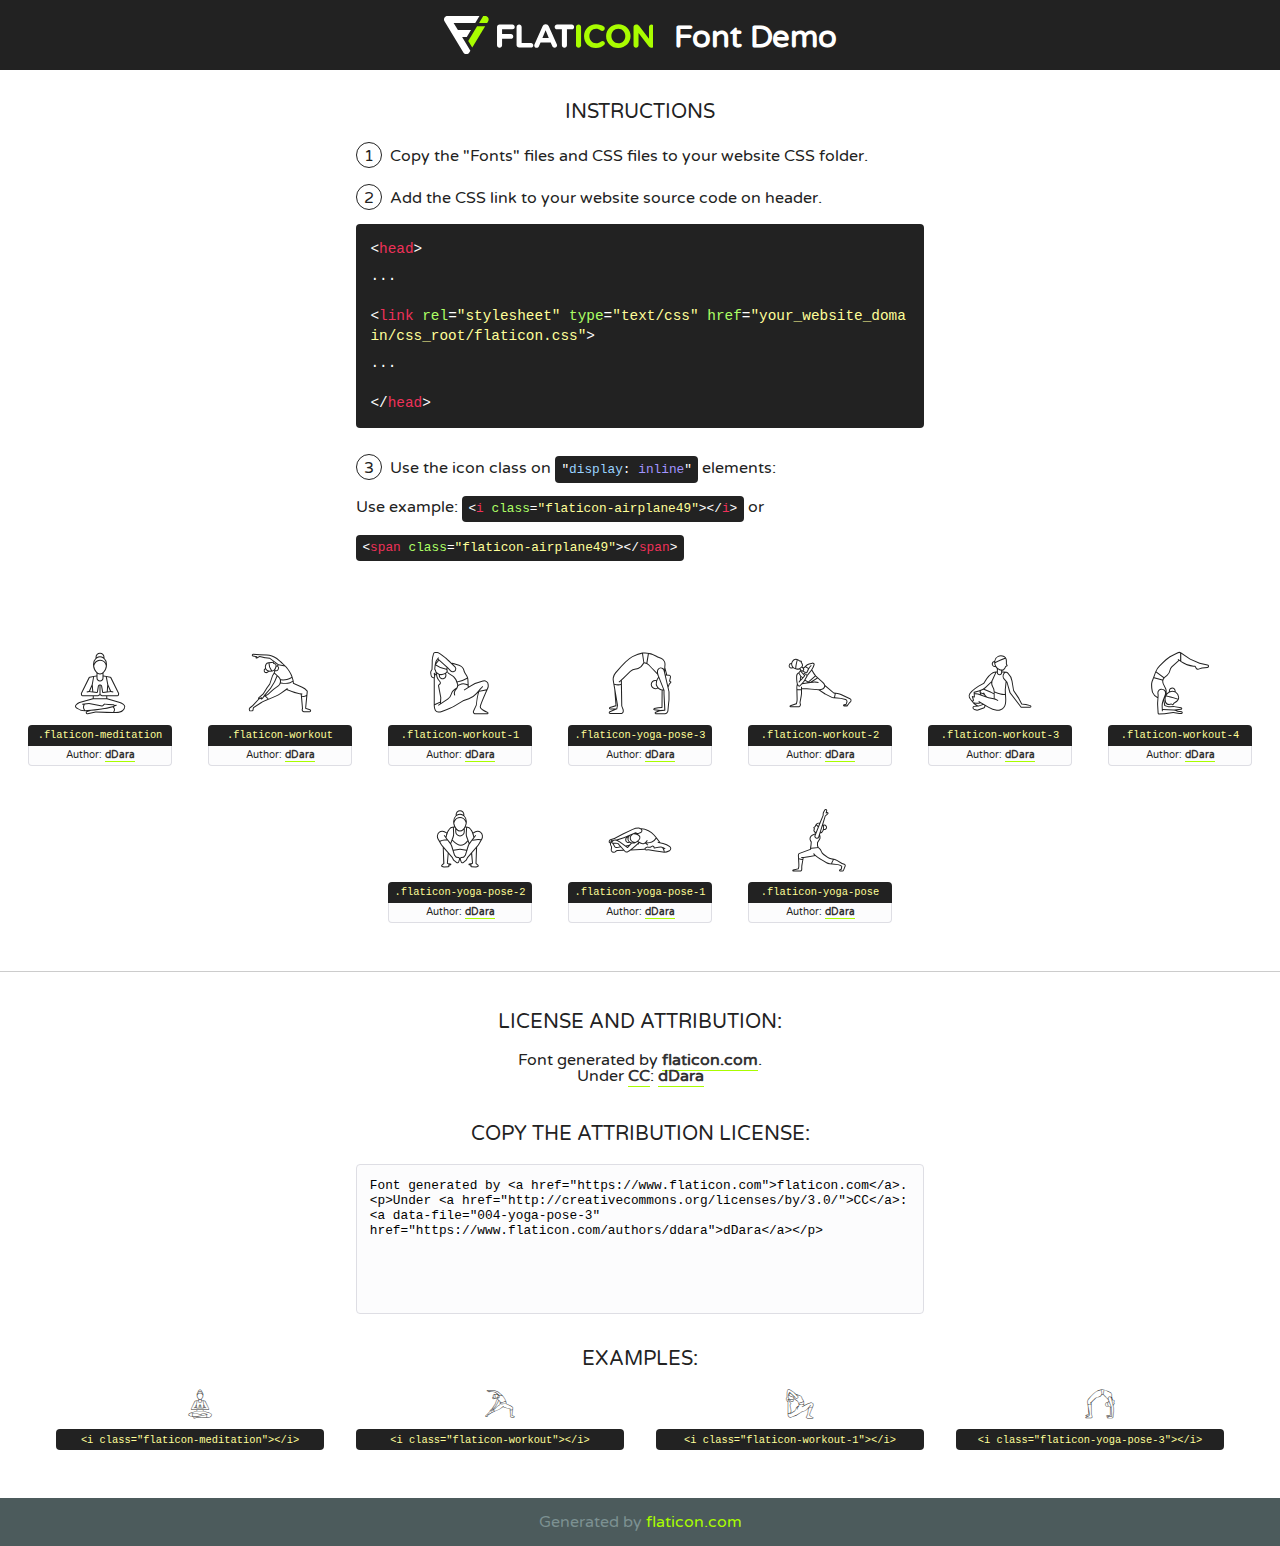
<file: lib/flaticon/font/flaticon.html>
<!DOCTYPE html>
<!--
  Flaticon icon font: Flaticon
  Creation date: 02/09/2020 06:16
-->
<html>
<!DOCTYPE html>
<html>

<head>
    <title>Flaticon WebFont</title>
    <link href="http://fonts.googleapis.com/css?family=Varela+Round" rel="stylesheet" type="text/css" />
    <link rel="stylesheet" type="text/css" href="flaticon.css">
    <meta charset="UTF-8">
    <style>
    html, body, div, span, applet, object, iframe,
    h1, h2, h3, h4, h5, h6, p, blockquote, pre,
    a, abbr, acronym, address, big, cite, code,
    del, dfn, em, img, ins, kbd, q, s, samp,
    small, strike, strong, sub, sup, tt, var,
    b, u, i, center,
    dl, dt, dd, ol, ul, li,
    fieldset, form, label, legend,
    table, caption, tbody, tfoot, thead, tr, th, td,
    article, aside, canvas, details, embed, 
    figure, figcaption, footer, header, hgroup, 
    menu, nav, output, ruby, section, summary,
    time, mark, audio, video {
        margin: 0;
        padding: 0;
        border: 0;
        font-size: 100%;
        font: inherit;
        vertical-align: baseline;
    }
    /* HTML5 display-role reset for older browsers */
    article, aside, details, figcaption, figure, 
    footer, header, hgroup, menu, nav, section {
        display: block;
    }
    body {
        line-height: 1;
    }
    ol, ul {
        list-style: none;
    }
    blockquote, q {
        quotes: none;
    }
    blockquote:before, blockquote:after,
    q:before, q:after {
        content: '';
        content: none;
    }
    table {
        border-collapse: collapse;
        border-spacing: 0;
    }
    body {
        font-family: 'Varela Round', Helvetica, Arial, sans-serif;
        font-size: 16px;
        color: #222;
    }
    a {
        color: #333;
        border-bottom: 1px solid #a9fd00;
        font-weight: bold;
        text-decoration: none;
    }
    * {
        -moz-box-sizing: border-box;
        -webkit-box-sizing: border-box;
        box-sizing: border-box;
        margin: 0;
        padding: 0;
    }
    [class^="flaticon-"]:before, [class*=" flaticon-"]:before, [class^="flaticon-"]:after, [class*=" flaticon-"]:after {
        font-family: Flaticon;
        font-size: 30px;
        font-style: normal;
        margin-left: 20px;
        color: #333;
    }
    .wrapper {
        max-width: 600px;
        margin: auto;
        padding: 0 1em;
    }
    .title {
        font-size: 1.25em;
        text-align: center;
        margin-bottom: 1em;
        text-transform: uppercase;
    }
    header {
        text-align: center;
        background-color: #222;
        color: #fff;
        padding: 1em;
    }
    header .logo {
        width: 210px;
        height: 38px;
        display: inline-block;
        vertical-align: middle;
        margin-right: 1em;
        border: none;
    }
    header strong {
        font-size: 1.95em;
        font-weight: bold;
        vertical-align: middle;
        margin-top: 5px;
        display: inline-block;
    }
    .demo {
        margin: 2em auto;
        line-height: 1.25em;
    }
    .demo ul li {
        margin-bottom: 1em;
    }
    .demo ul li .num {
        color: #222;
        border-radius: 20px;
        display: inline-block;
        width: 26px;
        padding: 3px;
        height: 26px;
        text-align: center;
        margin-right: 0.5em;
        border: 1px solid #222;
    }
    .demo ul li code {
        background-color: #222;
        border-radius: 4px;
        padding: 0.25em 0.5em;
        display: inline-block;
        color: #fff;
        font-family: Consolas,Monaco,Lucida Console,Liberation Mono,DejaVu Sans Mono,Bitstream Vera Sans Mono,Courier New, monospace;
        font-weight: lighter;
        margin-top: 1em;
        font-size: 0.8em;
        word-break: break-all;
    }
    .demo ul li code.big {
        padding: 1em;
        font-size: 0.9em;
    }
    .demo ul li code .red {
        color: #EF3159;
    }
    .demo ul li code .green {
        color: #ACFF65;
    }
    .demo ul li code .yellow {
        color: #FFFF99;
    }
    .demo ul li code .blue {
        color: #99D3FF;
    }
    .demo ul li code .purple {
        color: #A295FF;
    }
    .demo ul li code .dots {
        margin-top: 0.5em;
        display: block;
    }
    #glyphs {
        border-bottom: 1px solid #ccc;
        padding: 2em 0;
        text-align: center;
    }
    .glyph {
        display: inline-block;
        width: 9em;
        margin: 1em;
        text-align: center;
        vertical-align: top;
        background: #FFF;
    }
    .glyph .glyph-icon {
        padding: 10px;
        display: block;
        font-family:"Flaticon";
        font-size: 64px;
        line-height: 1;
    }
    .glyph .glyph-icon:before {
        font-size: 64px;
        color: #222;
        margin-left: 0;
    }
    .class-name {
        font-size: 0.65em;
        background-color: #222;
        color: #fff;
        border-radius: 4px 4px 0 0;
        padding: 0.5em;
        color: #FFFF99;
        font-family: Consolas,Monaco,Lucida Console,Liberation Mono,DejaVu Sans Mono,Bitstream Vera Sans Mono,Courier New, monospace;
    }
    .author-name {
        font-size: 0.6em;
        background-color: #fcfcfd;
        border: 1px solid #DEDEE4;
        border-top: 0;
        border-radius: 0 0 4px 4px;
        padding: 0.5em;
    }
    .class-name:last-child {
        font-size: 10px;
        color:#888;
    }
    .class-name:last-child a {
        font-size: 10px;
        color:#555;
    }
    .class-name:last-child a:hover {
        color:#a9fd00;
    }
    .glyph > input {
        display: block;
        width: 100px;
        margin: 5px auto;
        text-align: center;
        font-size: 12px;
        cursor: text;
    }
    .glyph > input.icon-input {
        font-family:"Flaticon";
        font-size: 16px;
        margin-bottom: 10px;
    }
    .attribution .title {
        margin-top: 2em;
    }
    .attribution textarea {
        background-color: #fcfcfd;
        padding: 1em;
        border: none;
        box-shadow: none;
        border: 1px solid #DEDEE4;
        border-radius: 4px;
        resize: none;
        width: 100%;
        height: 150px;
        font-size: 0.8em;
        font-family: Consolas,Monaco,Lucida Console,Liberation Mono,DejaVu Sans Mono,Bitstream Vera Sans Mono,Courier New, monospace;
        -webkit-appearance: none;
    }
    .iconsuse {
        margin: 2em auto;
        text-align: center;
        max-width: 1200px;
    }
    .iconsuse:after {
        content: '';
        display: table;
        clear: both;
    }
    .iconsuse .image {
        float: left;
        width: 25%;
        padding: 0 1em;
    }
    .iconsuse .image p {
        margin-bottom: 1em;
    }
    .iconsuse .image span {
        display: block;
        font-size: 0.65em;
        background-color: #222;
        color: #fff;
        border-radius: 4px;
        padding: 0.5em;
        color: #FFFF99;
        margin-top: 1em;
        font-family: Consolas,Monaco,Lucida Console,Liberation Mono,DejaVu Sans Mono,Bitstream Vera Sans Mono,Courier New, monospace;
    }
    #footer {
        text-align: center;
        background-color: #4C5B5C;
        color: #7c9192;
        padding: 1em;
    }
    #footer a {
        border: none;
        color: #a9fd00;
        font-weight: normal;
    }
    @media (max-width: 960px) {
        .iconsuse .image {
            width: 50%;
        }
    }
    @media (max-width: 560px) {
        .iconsuse .image {
            width: 100%;
        }
    }
    </style>
</head>

<body class="characters-off">

    <header>
        <a href="https://www.flaticon.com" target="_blank" class="logo">
            <svg version="1.1" xmlns="http://www.w3.org/2000/svg" xmlns:xlink="http://www.w3.org/1999/xlink" xmlns:a="http://ns.adobe.com/AdobeSVGViewerExtensions/3.0/" viewBox="0 0 560.875 102.036" enable-background="new 0 0 560.875 102.036" xml:space="preserve">
                <defs>
                </defs>
                <g>
                    <g class="letters">
                        <path fill="#ffffff" d="M141.596,29.675c0-3.777,2.985-6.767,6.764-6.767h34.438c3.426,0,6.15,2.728,6.15,6.15
                        c0,3.43-2.724,6.149-6.15,6.149h-27.674v13.091h23.719c3.429,0,6.151,2.724,6.151,6.15c0,3.43-2.723,6.149-6.151,6.149h-23.719
                        v17.574c0,3.773-2.986,6.761-6.764,6.761c-3.779,0-6.764-2.989-6.764-6.761V29.675z"></path>
                        <path fill="#ffffff" d="M193.844,29.149c0-3.781,2.985-6.767,6.764-6.767c3.776,0,6.763,2.985,6.763,6.767v42.957h25.039
                        c3.426,0,6.149,2.726,6.149,6.153c0,3.425-2.723,6.15-6.149,6.15h-31.802c-3.779,0-6.764-2.986-6.764-6.768V29.149z"></path>
                        <path fill="#ffffff" d="M241.891,75.71l21.438-48.407c1.492-3.341,4.215-5.357,7.906-5.357h0.792
                        c3.686,0,6.323,2.017,7.815,5.357l21.439,48.407c0.436,0.967,0.701,1.845,0.701,2.723c0,3.602-2.809,6.501-6.414,6.501
                        c-3.161,0-5.269-1.845-6.499-4.655l-4.132-9.661h-27.059l-4.301,10.102c-1.144,2.631-3.426,4.214-6.237,4.214
                        c-3.517,0-6.24-2.81-6.24-6.325C241.1,77.64,241.451,76.677,241.891,75.71z M279.932,58.666l-8.521-20.297l-8.526,20.297H279.932
                        z"></path>
                        <path fill="#ffffff" d="M314.864,35.387H301.86c-3.429,0-6.239-2.813-6.239-6.238c0-3.429,2.811-6.24,6.239-6.24h39.533
                        c3.426,0,6.237,2.811,6.237,6.24c0,3.425-2.811,6.238-6.237,6.238h-13.001v42.785c0,3.773-2.99,6.761-6.764,6.761
                        c-3.779,0-6.764-2.989-6.764-6.761V35.387z"></path>
                        <path fill="#A9FD00" d="M352.615,29.149c0-3.781,2.985-6.767,6.767-6.767c3.774,0,6.761,2.985,6.761,6.767v49.024
                        c0,3.773-2.987,6.761-6.761,6.761c-3.781,0-6.767-2.989-6.767-6.761V29.149z"></path>
                        <path fill="#A9FD00" d="M374.132,53.836v-0.179c0-17.481,13.178-31.801,32.065-31.801c9.22,0,15.459,2.458,20.557,6.238
                        c1.402,1.054,2.637,2.985,2.637,5.357c0,3.692-2.985,6.59-6.681,6.59c-1.845,0-3.071-0.702-4.044-1.319
                        c-3.776-2.813-7.729-4.393-12.562-4.393c-10.364,0-17.831,8.611-17.831,19.154v0.173c0,10.542,7.291,19.329,17.831,19.329
                        c5.715,0,9.492-1.756,13.359-4.834c1.049-0.874,2.458-1.491,4.039-1.491c3.429,0,6.325,2.813,6.325,6.236
                        c0,2.106-1.056,3.78-2.282,4.834c-5.539,4.834-12.036,7.733-21.878,7.733C387.572,85.464,374.132,71.493,374.132,53.836z"></path>
                        <path fill="#A9FD00" d="M433.009,53.836v-0.179c0-17.481,13.79-31.801,32.766-31.801c18.981,0,32.592,14.143,32.592,31.628v0.173
                        c0,17.483-13.785,31.807-32.769,31.807C446.625,85.464,433.009,71.32,433.009,53.836z M484.224,53.836v-0.179
                        c0-10.539-7.725-19.326-18.626-19.326c-10.893,0-18.449,8.611-18.449,19.154v0.173c0,10.542,7.73,19.329,18.626,19.329
                        C476.676,72.986,484.224,64.378,484.224,53.836z"></path>
                        <path fill="#A9FD00" d="M506.233,29.321c0-3.774,2.99-6.763,6.767-6.763h1.401c3.252,0,5.183,1.583,7.029,3.953l26.093,34.265
                        V29.059c0-3.692,2.99-6.677,6.681-6.677c3.683,0,6.671,2.985,6.671,6.677v48.934c0,3.78-2.987,6.765-6.764,6.765h-0.436
                        c-3.257,0-5.188-1.581-7.034-3.953l-27.056-35.492v32.944c0,3.687-2.985,6.676-6.678,6.676c-3.683,0-6.673-2.989-6.673-6.676
                        V29.321z"></path>
                    </g>
                    <g class="insignia">
                        <path fill="#ffffff" d="M48.372,56.137h12.517l11.156-18.537H37.186L25.688,18.539h57.825L94.668,0H9.271
                        C5.925,0,2.842,1.801,1.198,4.716c-1.644,2.907-1.593,6.482,0.134,9.343l50.38,83.501c1.678,2.781,4.689,4.476,7.938,4.476
                        c3.246,0,6.257-1.695,7.935-4.476l2.898-4.804L48.372,56.137z"></path>
                        <g class="i">
                            <path fill="#A9FD00" d="M93.575,18.539h0.031v0.004l21.652,0.004l2.705-4.488c1.727-2.861,1.778-6.436,0.133-9.343
                            C116.454,1.801,113.371,0,110.026,0h-5.294L93.575,18.539z"></path>
                            <polygon fill="#A9FD00" points="88.291,27.356 64.725,66.486 75.519,84.404 109.942,27.356"></polygon>
                        </g>
                    </g>
                </g>
            </svg>
        </a>
        <strong>Font Demo</strong>
    </header>


    <section class="demo wrapper">

        <p class="title">Instructions</p>

        <ul>
            <li>
                <span class="num">1</span>Copy the "Fonts" files and CSS files to your website CSS folder.
            </li>
            <li>
                <span class="num">2</span>Add the CSS link to your website source code on header.
                <code class="big">
                    &lt;<span class="red">head</span>&gt;
                    <br/><span class="dots">...</span>
                    <br/>&lt;<span class="red">link</span> <span class="green">rel</span>=<span class="yellow">"stylesheet"</span> <span class="green">type</span>=<span class="yellow">"text/css"</span> <span class="green">href</span>=<span class="yellow">"your_website_domain/css_root/flaticon.css"</span>&gt;
                    <br/><span class="dots">...</span>
                    <br/>&lt;/<span class="red">head</span>&gt;
                </code>
            </li>

            <li>
                <p>
                    <span class="num">3</span>Use the icon class on <code>"<span class="blue">display</span>:<span class="purple"> inline</span>"</code> elements:
                    <br />
                    Use example: <code>&lt;<span class="red">i</span> <span class="green">class</span>=<span class="yellow">&quot;flaticon-airplane49&quot;</span>&gt;&lt;/<span class="red">i</span>&gt;</code> or <code>&lt;<span class="red">span</span> <span class="green">class</span>=<span class="yellow">&quot;flaticon-airplane49&quot;</span>&gt;&lt;/<span class="red">span</span>&gt;</code>
            </li>
        </ul>

    </section>




   <section id="glyphs">          
    
      
        <div class="glyph"><div class="glyph-icon flaticon-meditation"></div>
            <div class="class-name">.flaticon-meditation</div>
            <div class="author-name">Author: <a data-file="001-meditation" href="https://www.flaticon.com/authors/ddara">dDara</a> </div> 
        </div>        
        
        <div class="glyph"><div class="glyph-icon flaticon-workout"></div>
            <div class="class-name">.flaticon-workout</div>
            <div class="author-name">Author: <a data-file="002-workout" href="https://www.flaticon.com/authors/ddara">dDara</a> </div> 
        </div>        
        
        <div class="glyph"><div class="glyph-icon flaticon-workout-1"></div>
            <div class="class-name">.flaticon-workout-1</div>
            <div class="author-name">Author: <a data-file="003-workout-1" href="https://www.flaticon.com/authors/ddara">dDara</a> </div> 
        </div>        
        
        <div class="glyph"><div class="glyph-icon flaticon-yoga-pose-3"></div>
            <div class="class-name">.flaticon-yoga-pose-3</div>
            <div class="author-name">Author: <a data-file="004-yoga-pose-3" href="https://www.flaticon.com/authors/ddara">dDara</a> </div> 
        </div>        
        
        <div class="glyph"><div class="glyph-icon flaticon-workout-2"></div>
            <div class="class-name">.flaticon-workout-2</div>
            <div class="author-name">Author: <a data-file="005-workout-2" href="https://www.flaticon.com/authors/ddara">dDara</a> </div> 
        </div>        
        
        <div class="glyph"><div class="glyph-icon flaticon-workout-3"></div>
            <div class="class-name">.flaticon-workout-3</div>
            <div class="author-name">Author: <a data-file="006-workout-3" href="https://www.flaticon.com/authors/ddara">dDara</a> </div> 
        </div>        
        
        <div class="glyph"><div class="glyph-icon flaticon-workout-4"></div>
            <div class="class-name">.flaticon-workout-4</div>
            <div class="author-name">Author: <a data-file="007-workout-4" href="https://www.flaticon.com/authors/ddara">dDara</a> </div> 
        </div>        
        
        <div class="glyph"><div class="glyph-icon flaticon-yoga-pose-2"></div>
            <div class="class-name">.flaticon-yoga-pose-2</div>
            <div class="author-name">Author: <a data-file="008-yoga-pose-2" href="https://www.flaticon.com/authors/ddara">dDara</a> </div> 
        </div>        
        
        <div class="glyph"><div class="glyph-icon flaticon-yoga-pose-1"></div>
            <div class="class-name">.flaticon-yoga-pose-1</div>
            <div class="author-name">Author: <a data-file="009-yoga-pose-1" href="https://www.flaticon.com/authors/ddara">dDara</a> </div> 
        </div>        
        
        <div class="glyph"><div class="glyph-icon flaticon-yoga-pose"></div>
            <div class="class-name">.flaticon-yoga-pose</div>
            <div class="author-name">Author: <a data-file="010-yoga-pose" href="https://www.flaticon.com/authors/ddara">dDara</a> </div> 
        </div>        
        

    </section>



    <section class="attribution wrapper"   style="text-align:center;">

      <div class="title">License and attribution:</div><div class="attrDiv">Font generated by <a href="https://www.flaticon.com">flaticon.com</a>. <div><p>Under <a href="http://creativecommons.org/licenses/by/3.0/">CC</a>: <a data-file="004-yoga-pose-3" href="https://www.flaticon.com/authors/ddara">dDara</a></p>  </div>
      </div>
      <div class="title">Copy the Attribution License:</div>

    <textarea onclick="this.focus();this.select();">Font generated by &lt;a href=&quot;https://www.flaticon.com&quot;&gt;flaticon.com&lt;/a&gt;. <p>Under <a href="http://creativecommons.org/licenses/by/3.0/">CC</a>: <a data-file="004-yoga-pose-3" href="https://www.flaticon.com/authors/ddara">dDara</a></p>  
     </textarea>

    </section>

    <section class="iconsuse">

          <div class="title">Examples:</div>            
             
            <div class="image">
                <p>
                    <i class="glyph-icon flaticon-meditation"></i> 
                    <span>&lt;i class=&quot;flaticon-meditation&quot;&gt;&lt;/i&gt;</span>
                </p>
            </div>
            
            <div class="image">
                <p>
                    <i class="glyph-icon flaticon-workout"></i> 
                    <span>&lt;i class=&quot;flaticon-workout&quot;&gt;&lt;/i&gt;</span>
                </p>
            </div>
            
            <div class="image">
                <p>
                    <i class="glyph-icon flaticon-workout-1"></i> 
                    <span>&lt;i class=&quot;flaticon-workout-1&quot;&gt;&lt;/i&gt;</span>
                </p>
            </div>
            
            <div class="image">
                <p>
                    <i class="glyph-icon flaticon-yoga-pose-3"></i> 
                    <span>&lt;i class=&quot;flaticon-yoga-pose-3&quot;&gt;&lt;/i&gt;</span>
                </p>
            </div>
                       
        </div>
                            
    </section>

<div id="footer">
    <div>Generated by <a href="https://www.flaticon.com">flaticon.com</a>
    </div>
</div>



</body>
</html>
</file>
<file: lib/flaticon/font/flaticon.css>
/*
  	Flaticon icon font: Flaticon
  	Creation date: 02/09/2020 06:16
  	*/

@font-face {
  font-family: "Flaticon";
  src: url("./Flaticon.eot");
  src: url("./Flaticon.eot?#iefix") format("embedded-opentype"),
       url("./Flaticon.woff2") format("woff2"),
       url("./Flaticon.woff") format("woff"),
       url("./Flaticon.ttf") format("truetype"),
       url("./Flaticon.svg#Flaticon") format("svg");
  font-weight: normal;
  font-style: normal;
}

@media screen and (-webkit-min-device-pixel-ratio:0) {
  @font-face {
    font-family: "Flaticon";
    src: url("./Flaticon.svg#Flaticon") format("svg");
  }
}

[class^="flaticon-"]:before, [class*=" flaticon-"]:before,
[class^="flaticon-"]:after, [class*=" flaticon-"]:after {   
  font-family: Flaticon;
font-style: normal;
}

.flaticon-meditation:before { content: "\f100"; }
.flaticon-workout:before { content: "\f101"; }
.flaticon-workout-1:before { content: "\f102"; }
.flaticon-yoga-pose-3:before { content: "\f103"; }
.flaticon-workout-2:before { content: "\f104"; }
.flaticon-workout-3:before { content: "\f105"; }
.flaticon-workout-4:before { content: "\f106"; }
.flaticon-yoga-pose-2:before { content: "\f107"; }
.flaticon-yoga-pose-1:before { content: "\f108"; }
.flaticon-yoga-pose:before { content: "\f109"; }
</file>
<file: css/style.css>
/*******************************/
/********* General CSS *********/
/*******************************/
body {
    color: #797979;
    background: #ffffff;
    font-family: 'Open Sans', sans-serif;
}

h1,
h2, 
h3, 
h4,
h5, 
h6 {
    color: #343148;
}

a {
    color: #454545;
    transition: .3s;
}

a:hover,
a:active,
a:focus {
    color: #F7CAC9;
    outline: none;
    text-decoration: none;
}

.btn:focus,
.form-control:focus {
    box-shadow: none;
}

.container-fluid {
    max-width: 1366px;
}

.back-to-top {
    position: fixed;
    display: none;
    background: #F7CAC9;
    width: 44px;
    height: 44px;
    text-align: center;
    line-height: 1;
    font-size: 22px;
    right: 15px;
    bottom: 15px;
    transition: background 0.5s;
    z-index: 9;
}

.back-to-top:hover {
    background: #343148;
}

.back-to-top:hover i {
    color: #F7CAC9;
}

.back-to-top i {
    color: #343148;
    padding-top: 10px;
}


/**********************************/
/********** Top Bar CSS ***********/
/**********************************/
.top-bar {
    position: relative;
    height: 35px;
    background: #343148;
}

.top-bar .top-bar-left {
    display: flex;
    align-items: center;
    justify-content: flex-start;
}

.top-bar .top-bar-right {
    display: flex;
    align-items: center;
    justify-content: flex-end;
}

.top-bar .text {
    display: flex;
    align-items: center;
    justify-content: center;
    flex-direction: row;
    height: 35px;
    padding: 0 10px;
    text-align: center;
    border-left: 1px solid rgba(255, 255, 255, .15);
}

.top-bar .text:last-child {
    border-right: 1px solid rgba(255, 255, 255, .15);
}

.top-bar .text i {
    font-size: 13px;
    color: #ffffff;
    margin-right: 5px;
}

.top-bar .text h2 {
    color: #eeeeee;
    font-weight: 400;
    font-size: 13px;
    letter-spacing: 1px;
    margin: 0;
}

.top-bar .text p {
    color: #eeeeee;
    font-size: 14px;
    font-weight: 400;
    margin: 0 0 0 5px;
}

.top-bar .social {
    display: flex;
    height: 35px;
    font-size: 0;
    justify-content: flex-end;
}

.top-bar .social a {
    display: flex;
    align-items: center;
    justify-content: center;
    width: 35px;
    height: 100%;
    font-size: 16px;
    color: #ffffff;
    border-right: 1px solid rgba(255, 255, 255, .15);
}

.top-bar .social a:first-child {
    border-left: 1px solid rgba(255, 255, 255, .15);
}

.top-bar .social a:hover {
    color: #092a49;
    background: #ffffff;
}

@media (min-width: 992px) {
    .top-bar {
        padding: 0 60px;
    }
}


/**********************************/
/*********** Nav Bar CSS **********/
/**********************************/
.navbar {
    position: relative;
    transition: .5s;
    z-index: 999;
}

.navbar.nav-sticky {
    position: fixed;
    top: 0;
    width: 100%;
    box-shadow: 0 2px 5px rgba(0, 0, 0, .3);
}

.navbar .navbar-brand {
    margin: 0;
    color: #ffffff;
    font-size: 25px;
    line-height: 0px;
    font-weight: 700;
    text-transform: uppercase;
    letter-spacing: 2px;
    transition: .5s;
    
}

.navbar .navbar-brand span {
    color: #343148;
    text-transform: lowercase;
    transition: .5s;
}

.navbar.nav-sticky .navbar-brand span {
    color: #ffffff;
}

.navbar .navbar-brand img {
    max-width: 100%;
    max-height: 40px;
}

.navbar-dark .navbar-nav .nav-link,
.navbar-dark .navbar-nav .nav-link:focus,
.navbar-dark .navbar-nav .nav-link:hover,
.navbar-dark .navbar-nav .nav-link.active {
    padding: 10px 10px 8px 10px;
    color: #ffffff;
}

.navbar-dark .navbar-nav .nav-link:hover,
.navbar-dark .navbar-nav .nav-link.active {
    background: rgba(256, 256, 256, .1);
    transition: none;
}

.navbar .dropdown-menu {
    margin-top: 0;
    border: 0;
    border-radius: 0;
    background: #f8f9fa;
}

@media (min-width: 992px) {
    .navbar {
        position: absolute;
        width: 100%;
        top: 35px;
        padding: 20px 60px;
        background: rgba(0, 0, 0, .1) !important;
        z-index: 9;
    }
    
    .navbar.nav-sticky {
        padding: 10px 60px;
        background: #343148 !important;
    }
    
    .navbar a.nav-link {
        padding: 8px 15px;
        font-size: 14px;
        letter-spacing: 1px;
        text-transform: uppercase;
    }
}

@media (max-width: 991.98px) {   
    .navbar {
        padding: 15px;
        background: #343148 !important;
    }
    
    .navbar .navbar-brand span {
        color: #ffffff;
    }
    
    .navbar a.nav-link {
        padding: 5px;
    }
    
    .navbar .dropdown-menu {
        box-shadow: none;
    }
}


/*******************************/
/********** Hero CSS ***********/
/*******************************/
.hero {
    position: relative;
    width: 100%;
    margin-bottom: 45px;
    padding: 90px 0;
    background: #F7CAC9;
    overflow: hidden;
}

.hero .container-fluid {
    padding: 0;
}

.hero .hero-image {
    position: relative;
    text-align: right;
}

.hero .hero-image img {
    max-width: 80%;
    max-height: 80%;
}

.hero .hero-text {
    position: relative;
    padding-left: 75px;
    display: flex;
    align-items: flex-start;
    justify-content: center;
    flex-direction: column;
}

.hero .hero-text h1 {
    color: #343148;
    font-size: 60px;
    font-weight: 700;
    margin-bottom: 20px;
}

.hero .hero-text p {
    color: #343148;
    font-size: 18px;
    margin-bottom: 25px;
}

.hero .hero-btn .btn {
    padding: 12px 20px;
    font-size: 14px;
    font-weight: 600;
    letter-spacing: 1px;
    color: #F7CAC9;
    background: #343148;
    border-radius: 0;
    transition: .3s;
}

.hero .hero-btn .btn:hover {
    color: #343148;
    background: #ffffff;
}

.hero .hero-btn .btn:first-child {
    margin-right: 10px;
}

@media (max-width: 991.98px) {
    .hero .hero-text {
        padding: 0 15px;
    }
    
    .hero .hero-text h1 {
        font-size: 35px;
    }
    
    .hero .hero-text p {
        font-size: 16px;
    }
    
    .hero .hero-text .btn {
        padding: 12px 30px;
        letter-spacing: 1px;
    }
}

@media (max-width: 767.98px) {
    .hero .hero-text h1 {
        font-size: 30px;
        font-weight: 600;
    }
    
    .hero .hero-text p {
        font-size: 14px;
    }
    
    .hero .hero-text .btn {
        padding: 10px 15px;
        font-weight: 400;
        letter-spacing: 1px;
    }

    .hero .hero-image{
        text-align: center;
        margin-bottom: 1rem;
    }

    .hero .order-image{
        order: -1;
        text-align: center;
    }
}

@media (max-width: 575.98px) {
    .hero .hero-text h1 {
        font-size: 25px;
        font-weight: 600;
    }
    
    .hero .hero-text p {
        font-size: 14px;
    }
    
    .hero .hero-text .btn {
        padding: 8px 10px;
        font-size: 12px;
        font-weight: 400;
        letter-spacing: 0;
    }

    .hero .hero-img{
        order: -1;
    }
}


/*******************************/
/******* Page Header CSS *******/
/*******************************/
.page-header {
    position: relative;
    margin-bottom: 45px;
    padding: 150px 0 90px 0;
    text-align: center;
    background: #F7CAC9;
}

.col-12 h2{
    font-size: 30px;
}

.blog-title{
    position: relative;
    margin-bottom: 30px;
    padding: 90px 0 20px 0;
    text-align: center;
    background: #F7CAC9;
}

.page-header h2 {
    position: relative;
    color: #343148;
    font-size: 60px;
    font-weight: 700;
}

.page-header a {
    position: relative;
    padding: 0 12px;
    font-size: 22px;
    color: #343148;
}

.page-header a:hover {
    color: #ffffff;
}

.page-header a::after {
    position: absolute;
    content: "/";
    width: 8px;
    height: 8px;
    top: -2px;
    right: -7px;
    text-align: center;
    color: #343148;
}

.page-header a:last-child::after {
    display: none;
}

@media (max-width: 767.98px) {
    .page-header h2 {
        font-size: 35px;
    }
    
    .page-header a {
        font-size: 18px;
    }
}


/*******************************/
/******* Section Header ********/
/*******************************/
.section-header {
    position: relative;
    max-width: 600px;
    margin: 0 auto;
    margin-bottom: 45px;
}

.section-header p {
    display: inline-block;
    margin: 0 30px;
    margin-bottom: 5px;
    padding: 0 10px;
    position: relative;
    font-size: 16px;
    font-weight: 600;
    background: #ffffff;
}

.section-header p::after {
    position: absolute;
    content: "";
    height: 2px;
    top: 11px;
    right: -30px;
    left: -30px;
    background: #F7CAC9;
    z-index: -1;
}

.section-header h2 {
    margin: 0;
    position: relative;
    font-size: 40px;
    font-weight: 700;
}

@media (max-width: 767.98px) {
    .section-header h2 {
        font-size: 30px;
    }
}


/*******************************/
/********** About CSS **********/
/*******************************/
.about {
    position: relative;
    width: 100%;
    padding: 45px 0;
}

.about .section-header {
    margin-bottom: 30px;
    margin-left: 0;
}

.about .about-img {
    position: relative;
    height: 100%;
}

.about .about-img img {
    position: relative;
    width: 100%;
    height: 100%;
    object-fit: cover;
}

.about .about-text p {
    font-size: 16px;
}

.about .about-text a.btn {
    position: relative;
    margin-top: 15px;
    padding: 12px 20px;
    font-size: 14px;
    font-weight: 600;
    letter-spacing: 1px;
    color: #F7CAC9;
    background: #343148;
    border-radius: 0;
    transition: .3s;
}

.about .about-text a.btn:hover {
    color: #343148;
    background: #F7CAC9;
}

@media (max-width: 767.98px) {
    .about .about-img {
        margin-bottom: 30px;
        height: auto;
    }
}


/*******************************/
/********* Service CSS *********/
/*******************************/
.service {
    position: relative;
    width: 100%;
    padding: 45px 0 15px 0;
}

.service .service-item {
    position: relative;
    width: 100%;
    text-align: center;
    margin-bottom: 30px;
    padding: 30px;
    border: 1px solid rgba(0, 0, 0, .07);
    transition: .3s;
}

.service .service-item:hover,
.service .service-item.active {
    background: #343148;
    color: #ffffff;
}

.service .service-icon {
    position: relative;
    margin: 0 auto 25px auto;
    width: 80px;
    height: 80px;
    display: flex;
    align-items: center;
    justify-content: center;
    border-radius: 50%;
}

.service .service-icon i {
    position: relative;
    font-size: 50px;
    color: #343148;
    z-index: 3;
}

.service .service-icon:before {
    content: "";
    position: absolute;
    z-index: 0;
    left: 50%;
    top: 50%;
    transform: translateX(-50%) translateY(-50%);
    display: block;
    width: 80px;
    height: 80px;
    background: #F7CAC9;
    border-radius: 50%;
    animation: pulse-border 2000ms ease-out infinite;
}

.service .service-icon:after {
    content: "";
    position: absolute;
    z-index: 1;
    left: 50%;
    top: 50%;
    transform: translateX(-50%) translateY(-50%);
    display: block;
    width: 80px;
    height: 80px;
    background: #F7CAC9;
    border-radius: 50%;
    transition: all 200ms;
}

@keyframes pulse-border {
  0% {
    transform: translateX(-50%) translateY(-50%) translateZ(0) scale(1);
    opacity: 1;
  }
  100% {
    transform: translateX(-50%) translateY(-50%) translateZ(0) scale(1.3);
    opacity: 0;
  }
}

.service .service-item h3 {
    margin-bottom: 15px;
    font-size: 20px;
    font-weight: 600;
    transition: .3s;
}

.service .service-item:hover h3,
.service .service-item.active h3 {
    color: #F7CAC9;
}

.service .service-item p {
    margin: 0;
    font-size: 16px;
}



/*******************************/
/********** Class CSS **********/
/*******************************/
.class {
    position: relative;
    padding: 45px 0 15px 0;
}

.class #class-filter {
    padding: 0;
    margin: -15px 0 25px 0;
    list-style: none;
    font-size: 0;
    text-align: center;
}

.class #class-filter li {
    cursor: pointer;
    display: inline-block;
    margin: 5px;
    padding: 6px 12px;
    color: #343148;
    font-size: 14px;
    font-weight: 400;
    border-radius: 0;
    background: none;
    border: 1px solid #343148;
    transition: .3s;
}

.class #class-filter li:hover,
.class #class-filter li.filter-active {
    background: #343148;
    color: #F7CAC9;
}

.class .class-item {
    position: relative;
    margin-bottom: 30px;
    overflow: hidden;
    transition: .3s;
}

.class .class-wrap {
    position: relative;
    width: 100%;
}

.class .class-img {
    position: relative;
}

.class .class-img img {
    position: relative;
    width: 100%; 
    height: 100%; 
    object-fit: cover;
}

.class .class-text {
    position: relative;
    padding: 30px 30px 25px 30px;
    border-right: 1px solid rgba(0, 0, 0, .07);
    border-bottom: 1px solid rgba(0, 0, 0, .07);
    border-left: 1px solid rgba(0, 0, 0, .07);
}

.class .class-text h2 {
    font-size: 18px;
    font-weight: 600;
    margin-bottom: 10px;
}

.class .class-teacher {
    position: relative;
    height: 40px;
    margin-top: -50px;
    margin-bottom: 20px;
    display: flex;
    align-items: center;
    background: #ffffff;
    box-shadow: 0 0 10px rgba(0, 0, 0, .1);
    border-radius: 40px;
}

.class .class-teacher img {
    width: 40px;
    height: 40px;
    border-radius: 40px;
    background: #F7CAC9;
}

.class .class-teacher h3 {
    width: calc(100% - 95px);
    font-size: 15px;
    font-weight: 600;
    margin: 0 0 0 15px;
    white-space: nowrap;
    overflow: hidden;
}

.class .class-teacher a {
    width: 40px;
    height: 40px;
    padding: 0 0 3px 1px;
    display: flex;
    align-items: center;
    justify-content: center;
    font-size: 30px;
    font-weight: 100;
    color: #343148;
    background: #F7CAC9;
    border-radius: 40px;
    transition: .3s;
}

.class .class-wrap:hover .class-teacher a {
    color: #F7CAC9;
    background: #343148;
}

.class .class-meta {
    position: relative;
    display: flex;
    align-items: center;
}

.class .class-meta p {
    margin: 0;
    font-size: 14px;
}

.class .class-meta p i {
    margin-right: 5px;
    color: #343148;
}

.class .class-meta p:first-child {
    margin-right: 10px;
}



/*******************************/
/********* Pricing CSS *********/
/*******************************/
.discount {
    position: relative;
    width: 100%;
    margin: 45px 0;
    padding: 90px 0;
    background: linear-gradient(rgba(247, 202, 201, .7), rgba(247, 202, 201, .7)), url(../img/discount-bg.png);
    background-attachment: fixed;
    background-position: center;
    background-repeat: no-repeat;
    background-size: contain;
}

.discount .container {
    max-width: 750px;
    text-align: center;
}

.discount .section-header {
    margin-bottom: 20px;
}

.discount .section-header p {
    color: #343148;
    background: transparent;
}

.discount .section-header p::after {
    display: none;
}

.discount .section-header h2 span {
    color: #F32B56;
    font-size: 50px;
}

.discount .discount-text p {
    color: #454545;
}

.discount .discount-text .btn {
    margin-top: 10px;
    padding: 12px 20px;
    font-size: 14px;
    font-weight: 600;
    letter-spacing: 1px;
    color: #F7CAC9;
    background: #343148;
    border-radius: 0;
    transition: .3s;
}

.discount .discount-text .btn:hover {
    color: #343148;
    background: #ffffff;
}


/*******************************/
/********* Pricing CSS *********/
/*******************************/
.price {
    position: relative;
    width: 100%;
    padding: 45px 0 15px 0;
}

.price .price-item {
    position: relative;
    margin-bottom: 30px;
}

.price .price-header,
.price .price-body,
.price .price-footer {
    position: relative;
    width: 100%;
    text-align: center;
    background: #ffffff;
    overflow: hidden;
}

.price .price-header {
    padding: 30px;
    background: #F7CAC9;
    color: #343148;
}

.price .price-item.featured-item .price-header {
    background: #343148;
    color: #F7CAC9;
}

.price .price-status {
    margin-top: -30px;
    text-align: right;
}

.price .price-status span {
    position: relative;
    display: inline-block;
    height: 30px;
    right: -30px;
    padding: 7px 10px;
    text-align: center;
    color: #343148;
    font-size: 14px;
    line-height: 14px;
    background: #F7CAC9;
}

.price .price-title h2 {
    font-size: 25px;
    font-weight: 700;
    text-transform: uppercase;
}

.price .price-prices h2 {
    font-size: 45px;
    font-weight: 700;
    margin-left: 10px;
}

.price .price-prices h2 small {
    position: absolute;
    font-size: 18px;
    font-weight: 400;
    margin-top: 9px;
    margin-left: -12px;
}

.price .price-prices h2 span {
    margin-left: 1px;
    font-size: 18px;
    font-weight: 400;
}

.price .price-item.featured-item h2 {
    color: #F7CAC9;
}

.price .price-body {
    padding: 25px 0 20px 0;
    border: 1px solid rgba(0, 0, 0, .07);
    border-bottom: none;
}

.price .price-description ul {
    margin: 0;
    padding: 0;
    list-style: none;
}

.price .price-description ul li {
    padding: 7px;
    border-bottom: 1px solid rgba(0, 0, 0, .07);
}

.price .price-description ul li:last-child {
    border: none;
}

.price .price-action {
    border: 1px solid rgba(0, 0, 0, .07);
    border-top: none;
}

.price .price-action a.btn {
    margin-bottom: 30px;
    padding: 12px 20px;
    color: #343148;
    font-size: 14px;
    font-weight: 600;
    letter-spacing: 1px;
    border-radius: 0;
    background: #F7CAC9;
    transition: .3s;
}

.price .price-action a:hover,
.price .price-item.featured-item .price-action a {
    color: #F7CAC9;
    background: #343148;
}

.price .price-item.featured-item .price-action a:hover {
    color: #343148;
    background: #F7CAC9;
}


/*******************************/
/*********** Team CSS **********/
/*******************************/
.team {
    position: relative;
    width: 100%;
    padding: 45px 0 15px 0;
}

.team .team-item {
    position: relative;
    margin-bottom: 30px;
    padding: 15px;
    background: #ffffff;
    border: 1px solid rgba(0, 0, 0, .07);
}

.team .team-img {
    position: relative;
    overflow: hidden;
}

.team .team-img img {
    position: relative;
    width: 100%;
}

.team .team-social {
    position: absolute;
    width: 100%;
    height: 100%;
    top: 0;
    left: 0;
    display: flex;
    align-items: center;
    justify-content: center;
    transition: .5s;
}

.team .team-social a {
    position: relative;
    margin: 0 3px;
    margin-top: 100px;
    width: 40px;
    height: 40px;
    display: flex;
    align-items: center;
    justify-content: center;
    border-radius: 40px;
    font-size: 16px;
    color: #F7CAC9;
    background: #343148;
    opacity: 0;
}

.team .team-social a:hover {
    color: #343148;
    background: #F7CAC9;
}


.team .team-item:hover .team-social {
    background: rgba(256, 256, 256, .5);
}

.team .team-item:hover .team-social a:first-child {
    opacity: 1;
    margin-top: 0;
    transition: .3s 0s;
}

.team .team-item:hover .team-social a:nth-child(2) {
    opacity: 1;
    margin-top: 0;
    transition: .3s .1s;
}

.team .team-item:hover .team-social a:nth-child(3) {
    opacity: 1;
    margin-top: 0;
    transition: .3s .2s;
}

.team .team-item:hover .team-social a:nth-child(4) {
    opacity: 1;
    margin-top: 0;
    transition: .3s .3s;
}

.team .team-text {
    position: relative;
    padding: 25px 15px 10px 15px;
    text-align: center;
    background: #ffffff;
}

.team .team-text h2 {
    font-size: 18px;
    font-weight: 600;
}

.team .team-text p {
    margin: 0;
}


/*******************************/
/******* Testimonial CSS *******/
/*******************************/
.testimonial {
    position: relative;
    padding: 45px 0;
}

.testimonial .container {
    padding: 0;
}

.testimonial .testimonial-item {
    position: relative;
    margin: 0 15px;
    text-align: center;
}

.testimonial .testimonial-img {
    position: relative;
    margin-bottom: 15px;
    z-index: 1;
}

.testimonial .testimonial-item img {
    margin: 0 auto;
    width: 120px;
    padding: 13px;
    border-radius: 100px;
    border: 1px solid rgba(0, 0, 0, .07);
    background: #ffffff;
    transition: .5s;
}

.testimonial .testimonial-text {
    position: relative;
    margin-top: -70px;
    padding: 75px 25px 25px 25px;
    text-align: center;
    background: #ffffff;
    border: 1px solid rgba(0, 0, 0, .07);
}

.testimonial .testimonial-item p {
    font-size: 16px;
    color: #666666;
}

.testimonial .testimonial-text h3 {
    font-size: 18px;
    font-weight: 600;
    margin-bottom: 10px;
}

.testimonial .testimonial-text h4 {
    color: #666666;
    font-size: 14px;
    margin-bottom: 0;
}

.testimonial .owl-item.center img {
    border-color: transparent;
}

.testimonial .owl-item.center .testimonial-text {
    background: #343148;
}

.testimonial .owl-item.center .testimonial-text h3 {
    color: #F7CAC9;
}

.testimonial .owl-item.center .testimonial-text p,
.testimonial .owl-item.center .testimonial-text h4 {
    color: #ffffff;
}

.testimonial .owl-dots {
    margin-top: 15px;
    text-align: center;
}

.testimonial .owl-dot {
    display: inline-block;
    margin: 0 5px;
    width: 12px;
    height: 12px;
    border-radius: 50%;
    background: #F7CAC9;
}

.testimonial .owl-dot.active {
    background: #343148;
}


/*******************************/
/*********** Blog CSS **********/
/*******************************/
.blog {
    position: relative;
    width: 100%;
    padding: 45px 0;
}

.blog .blog-carousel {
    position: relative;
    width: calc(100% + 30px);
    left: -15px;
    right: -15px;
}

.blog .blog-item {
    position: relative;
    margin: 0 15px;
}

.blog .blog-page .blog-item {
    margin: 0 0 30px 0;
}

.blog .blog-img {
    position: relative;
    width: 100%;
}

.blog .blog-img img {
    width: 100%;
}

.blog .blog-text {
    position: relative;
    padding: 25px 30px;
    border-right: 1px solid rgba(0, 0, 0, .07);
    border-bottom: 1px solid rgba(0, 0, 0, .07);
    border-left: 1px solid rgba(0, 0, 0, .07);
}

.blog .blog-text h2 {
    font-size: 22px;
    font-weight: 600;
}

.blog .blog-text p {
    margin-bottom: 10px;
}

.blog .blog-item a.btn {
    padding: 0;
    font-size: 14px;
    font-weight: 700;
    text-transform: uppercase;
    color: #343148;
    transition: .3s;
}

.blog .blog-item a.btn i {
    margin-left: 5px;
}

.blog .blog-item a.btn:hover {
    color: #F7CAC9;
}

.blog .blog-meta {
    position: relative;
    display: flex;
    margin-bottom: 15px;
}

.blog .blog-meta p {
    margin: 0 10px 0 0;
    font-size: 13px;
}

.blog .blog-meta i {
    margin-right: 5px;
}

.blog .blog-meta p:last-child {
    margin: 0;
}

.blog .owl-nav {
    width: 150px;
    margin: 32px auto 0 auto;
    display: flex;
}

.blog .owl-nav .owl-prev,
.blog .owl-nav .owl-next {
    margin-left: 15px;
    width: 60px;
    height: 60px;
    display: flex;
    align-items: center;
    justify-content: center;
    color: #F7CAC9;
    background: #343148;
    font-size: 22px;
    transition: .3s;
}

.blog .owl-nav .owl-prev:hover,
.blog .owl-nav .owl-next:hover {
    color: #343148;
    background: #F7CAC9;
}

.blog .pagination .page-link {
    color: #343148;
    border-radius: 0;
    border-color: #343148;
}

.blog .pagination .page-link:hover,
.blog .pagination .page-item.active .page-link {
    color: #F7CAC9;
    background: #343148;
}

.blog .pagination .disabled .page-link {
    color: #999999;
}


/*******************************/
/******** Portfolio CSS ********/
/*******************************/
.portfolio {
    position: relative;
    padding: 45px 0 15px 0;
}

.portfolio #portfolio-filter {
    padding: 0;
    margin: -15px 0 25px 0;
    list-style: none;
    font-size: 0;
    text-align: center;
}

.portfolio #portfolio-filter li {
    cursor: pointer;
    display: inline-block;
    margin: 5px;
    padding: 6px 12px;
    color: #343148;
    font-size: 14px;
    font-weight: 400;
    border-radius: 0;
    background: none;
    border: 1px solid #343148;
    transition: .3s;
}

.portfolio #portfolio-filter li:hover,
.portfolio #portfolio-filter li.filter-active {
    background: #343148;
    color: #F7CAC9;
}

.portfolio .portfolio-item {
    position: relative;
    margin-bottom: 30px;
    overflow: hidden;
    transition: .3s;
}

.portfolio .portfolio-wrap {
    position: relative;
    width: 100%;
    overflow: hidden;
}

.portfolio img {
    position: relative;
    width: 100%; 
    height: 100%; 
    object-fit: cover;
    transition: .5s;
}

.portfolio .portfolio-wrap:hover img {
    transform: rotate(5deg) scale(1.12);
}


/*******************************/
/********* Contact CSS *********/
/*******************************/
.contact {
    position: relative;
    width: 100%;
    padding: 45px 0;
}

.contact .container {
    max-width: 900px;
}

.contact .contact-item {
    text-align: center;
    margin-bottom: 30px;
}

.contact .contact-item i {
    width: 50px;
    height: 50px;
    padding: 12px 0;
    font-size: 25px;
    color: #343148;
    margin-bottom: 15px;
    border: 1px solid #F7CAC9;
    border-radius: 50px;
}

.contact .contact-item h2 {
    font-size: 25px;
    font-weight: 700;
}

.contact .contact-form {
    position: relative;
}

.contact .contact-form input {
    height: 45px;
    padding: 15px;
    background: none;
    border-radius: 0;
}

.contact .contact-form textarea {
    height: 150px;
    padding: 15px;
    background: none;
    border-radius: 0;
}

.contact .contact-form .btn {
    padding: 12px 25px;
    font-size: 14px;
    font-weight: 600;
    letter-spacing: 1px;
    color: #F7CAC9;
    background: #343148;
    border-radius: 0;
    transition: .3s;
}

.contact .contact-form .btn:hover {
    color: #343148;
    background: #F7CAC9;
}

.contact .help-block ul {
    margin: 0;
    padding: 0;
    list-style-type: none;
}



/*******************************/
/******* Single Post CSS *******/
/*******************************/
.single {
    position: relative;
    padding: 45px 0;
}

.single .single-content {
    position: relative;
    margin-bottom: 30px;
    overflow: hidden;
}

.single .single-content img {
    margin-bottom: 20px;
    width: 100%;
}

.single .single-tags {
    margin: -5px -5px 41px -5px;
    font-size: 0;
}

.single .single-tags a {
    margin: 5px;
    display: inline-block;
    padding: 7px 15px;
    font-size: 14px;
    font-weight: 400;
    color: #666666;
    border: 1px solid #dddddd;
}

.single .single-tags a:hover {
    color: #F7CAC9;
    background: #343148;
}

.single .single-bio {
    margin-bottom: 45px;
    padding: 30px;
    background: #f3f6ff;
    display: flex;
}

.single .single-bio-img {
    width: 100%;
    max-width: 100px;
}

.single .single-bio-img img {
    width: 100%;
}

.single .single-bio-text {
    padding-left: 30px;
}

.single .single-bio-text h3 {
    font-size: 20px;
    font-weight: 700;
}

.single .single-bio-text p {
    margin: 0;
}

.single .single-related {
    margin-bottom: 45px;
}

.single .single-related h2 {
    font-size: 30px;
    font-weight: 700;
    margin-bottom: 25px;
}

.single .related-slider {
    position: relative;
    margin: 0 -15px;
    width: calc(100% + 30px);
}

.single .related-slider .post-item {
    margin: 0 15px;
}

.single .post-item {
    display: flex;
    align-items: center;
    margin-bottom: 15px;
}

.single .post-item .post-img {
    width: 100%;
    max-width: 80px;
}

.single .post-item .post-img img {
    width: 100%;
}

.single .post-item .post-text {
    padding-left: 15px;
}

.single .post-item .post-text a {
    font-size: 16px;
    font-weight: 400;
}

.single .post-item .post-meta {
    display: flex;
    margin-top: 8px;
}

.single .post-item .post-meta p {
    display: inline-block;
    margin: 0;
    padding: 0 3px;
    font-size: 14px;
    font-weight: 300;
    font-style: italic;
}

.single .post-item .post-meta p a {
    margin-left: 5px;
    font-size: 14px;
    font-weight: 300;
    font-style: normal;
}

.single .related-slider .owl-nav {
    position: absolute;
    width: 90px;
    top: -55px;
    right: 15px;
    display: flex;
}

.single .related-slider .owl-nav .owl-prev,
.single .related-slider .owl-nav .owl-next {
    margin-left: 15px;
    width: 30px;
    height: 30px;
    display: flex;
    align-items: center;
    justify-content: center;
    color: #343148;
    background: #F7CAC9;
    font-size: 16px;
    transition: .3s;
}

.single .related-slider .owl-nav .owl-prev:hover,
.single .related-slider .owl-nav .owl-next:hover {
    color: #F7CAC9;
    background: #343148;
}

.single .single-comment {
    position: relative;
    margin-bottom: 45px;
}

.single .single-comment h2 {
    font-size: 30px;
    font-weight: 700;
    margin-bottom: 25px;
}

.single .comment-list {
    list-style: none;
    padding: 0;
}

.single .comment-child {
    list-style: none;
}

.single .comment-body {
    display: flex;
    margin-bottom: 30px;
}

.single .comment-img {
    width: 60px;
}

.single .comment-img img {
    width: 100%;
}

.single .comment-text {
    padding-left: 15px;
    width: calc(100% - 60px);
}

.single .comment-text h3 {
    font-size: 18px;
    font-weight: 600;
    margin-bottom: 3px;
}

.single .comment-text span {
    display: block;
    font-size: 14px;
    font-weight: 300;
    margin-bottom: 5px;
}

.single .comment-text .btn {
    padding: 3px 10px;
    font-size: 14px;
    color: #343148;
    background: #dddddd;
    border-radius: 0;
}

.single .comment-text .btn:hover {
    background: #F7CAC9;
}

.single .comment-form {
    position: relative;
}

.single .comment-form h2 {
    font-size: 30px;
    font-weight: 700;
    margin-bottom: 25px;
}

.single .comment-form form {
    padding: 30px;
    background: #f3f6ff;
}

.single .comment-form form .form-group:last-child {
    margin: 0;
}

.single .comment-form input,
.single .comment-form textarea {
    border-radius: 0;
}

.single .comment-form .btn {
    padding: 15px 30px;
    color: #F7CAC9;
    background: #343148;
}

.single .comment-form .btn:hover {
    color: #343148;
    background: #F7CAC9;
}


/**********************************/
/*********** Sidebar CSS **********/
/**********************************/
.sidebar {
    position: relative;
    width: 100%;
}

@media(max-width: 991.98px) {
    .sidebar {
        margin-top: 45px;
    }
}

.sidebar .sidebar-widget {
    position: relative;
    margin-bottom: 45px;
}

.sidebar .sidebar-widget .widget-title {
    position: relative;
    margin-bottom: 30px;
    padding-bottom: 5px;
    font-size: 30px;
    font-weight: 700;
}

.sidebar .sidebar-widget .widget-title::after {
    position: absolute;
    content: "";
    width: 60px;
    height: 2px;
    bottom: 0;
    left: 0;
    background: #F7CAC9;
}

.sidebar .sidebar-widget .search-widget {
    position: relative;
}

.sidebar .search-widget input {
    height: 50px;
    border: 1px solid #dddddd;
    border-radius: 0;
}

.sidebar .search-widget input:focus {
    box-shadow: none;
}

.sidebar .search-widget .btn {
    position: absolute;
    top: 6px;
    right: 15px;
    height: 40px;
    padding: 0;
    font-size: 25px;
    color: #F7CAC9;
    background: none;
    border-radius: 0;
    border: none;
    transition: .3s;
}

.sidebar .search-widget .btn:hover {
    color: #343148;
}

.sidebar .sidebar-widget .recent-post {
    position: relative;
}

.sidebar .sidebar-widget .tab-post {
    position: relative;
}

.sidebar .tab-post .nav.nav-pills .nav-link {
    color: #F7CAC9;
    background: #343148;
    border-radius: 0;
}

.sidebar .tab-post .nav.nav-pills .nav-link:hover,
.sidebar .tab-post .nav.nav-pills .nav-link.active {
    color: #343148;
    background: #F7CAC9;
}

.sidebar .tab-post .tab-content {
    padding: 15px 0 0 0;
    background: transparent;
}

.sidebar .tab-post .tab-content .container {
    padding: 0;
}

.sidebar .sidebar-widget .category-widget {
    position: relative;
}

.sidebar .category-widget ul {
    margin: 0;
    padding: 0;
    list-style: none;
}

.sidebar .category-widget ul li {
    margin: 0 0 12px 22px; 
}

.sidebar .category-widget ul li:last-child {
    margin-bottom: 0; 
}

.sidebar .category-widget ul li a {
    display: inline-block;
    line-height: 23px;
}

.sidebar .category-widget ul li::before {
    position: absolute;
    content: '\f105';
    font-family: 'Font Awesome 5 Free';
    font-weight: 900;
    color: #F7CAC9;
    left: 1px;
}

.sidebar .category-widget ul li span {
    display: inline-block;
    float: right;
}

.sidebar .sidebar-widget .tag-widget {
    position: relative;
    margin: -5px -5px;
}

.single .tag-widget a {
    margin: 5px;
    display: inline-block;
    padding: 7px 15px;
    font-size: 14px;
    font-weight: 400;
    color: #666666;
    border: 1px solid #dddddd;
}

.single .tag-widget a:hover {
    color: #F7CAC9;
    background: #343148;
}

.sidebar .image-widget {
    display: block;
    width: 100%;
    overflow: hidden;
}

.sidebar .image-widget img {
    max-width: 100%;
    transition: .3s;
}

.sidebar .image-widget img:hover {
    transform: scale(1.1);
}



/*******************************/
/********* Footer CSS **********/
/*******************************/
.footer {
    position: relative;
    margin-top: 45px;
    background: #000000;
}

.footer .container-fluid {
    padding: 90px 0 0 0;
    background: linear-gradient(rgba(52, 49, 72, .9), rgba(52, 49, 72, .9));
    background-position: center;
    background-repeat: no-repeat;
    background-size: contain;
}

.footer .footer-info {
    position: relative;
    width: 100%;
    text-align: center;
}

.footer .footer-info .footer-logo {
    display: inline-block;
    color: #F7CAC9;
    font-size: 60px;
    line-height: 60px;
    font-weight: 700;
    text-transform: uppercase;
    letter-spacing: 2px;
    margin-bottom: 45px;
}

.footer .footer-info .footer-logo span {
    color: #ffffff;
    text-transform: lowercase;
}

.footer .footer-info h3 {
    margin-bottom: 15px;
    font-size: 20px;
    font-weight: 600;
    color: #ffffff;
}

.footer .footer-menu {
    width: 100%;
    display: flex;
    justify-content: center;
}

.footer .footer-menu p {
    color: #ffffff;
    font-size: 20px;
    font-weight: 600;
    line-height: 20px;
    padding: 0 10px;
    border-right: 1px solid #ffffff;
}

.footer .footer-menu p:last-child {
    border: none;
}

.footer .footer-social {
    position: relative;
    margin-top: 5px;
}

.footer .footer-social a {
    display: inline-block;
}

.footer .footer-social a i {
    margin-right: 15px;
    font-size: 20px;
    color: #ffffff;
    transition: .3s;
}

.footer .footer-social a:last-child i {
    margin: 0;
}

.footer .footer-social a:hover i {
    color: #F7CAC9;
}

.footer .copyright {
    margin-top: 60px;
    padding: 0 30px;
}

.footer .copyright .row {
    padding-top: 25px;
    padding-bottom: 25px;
    border-top: 1px solid rgba(256, 256, 256, .1);
}

.footer .copyright p {
    margin: 0;
    color: #ffffff;
}

.footer .copyright .col-md-6:last-child p {
    text-align: right;
}

.footer .copyright p a {
    color: #ffffff;
    font-weight: 600;
}

.footer .copyright p a:hover {
    color: #F7CAC9;
}

@media (max-width: 767.98px) {
    .footer .copyright p,
    .footer .copyright .col-md-6:last-child p {
        margin: 5px 0;
        text-align: center;
    }
    .footer .footer-menu {
        width: 100%;
        display: flex;
        flex-direction: column;
        justify-content: center;
    }
}
</file>
